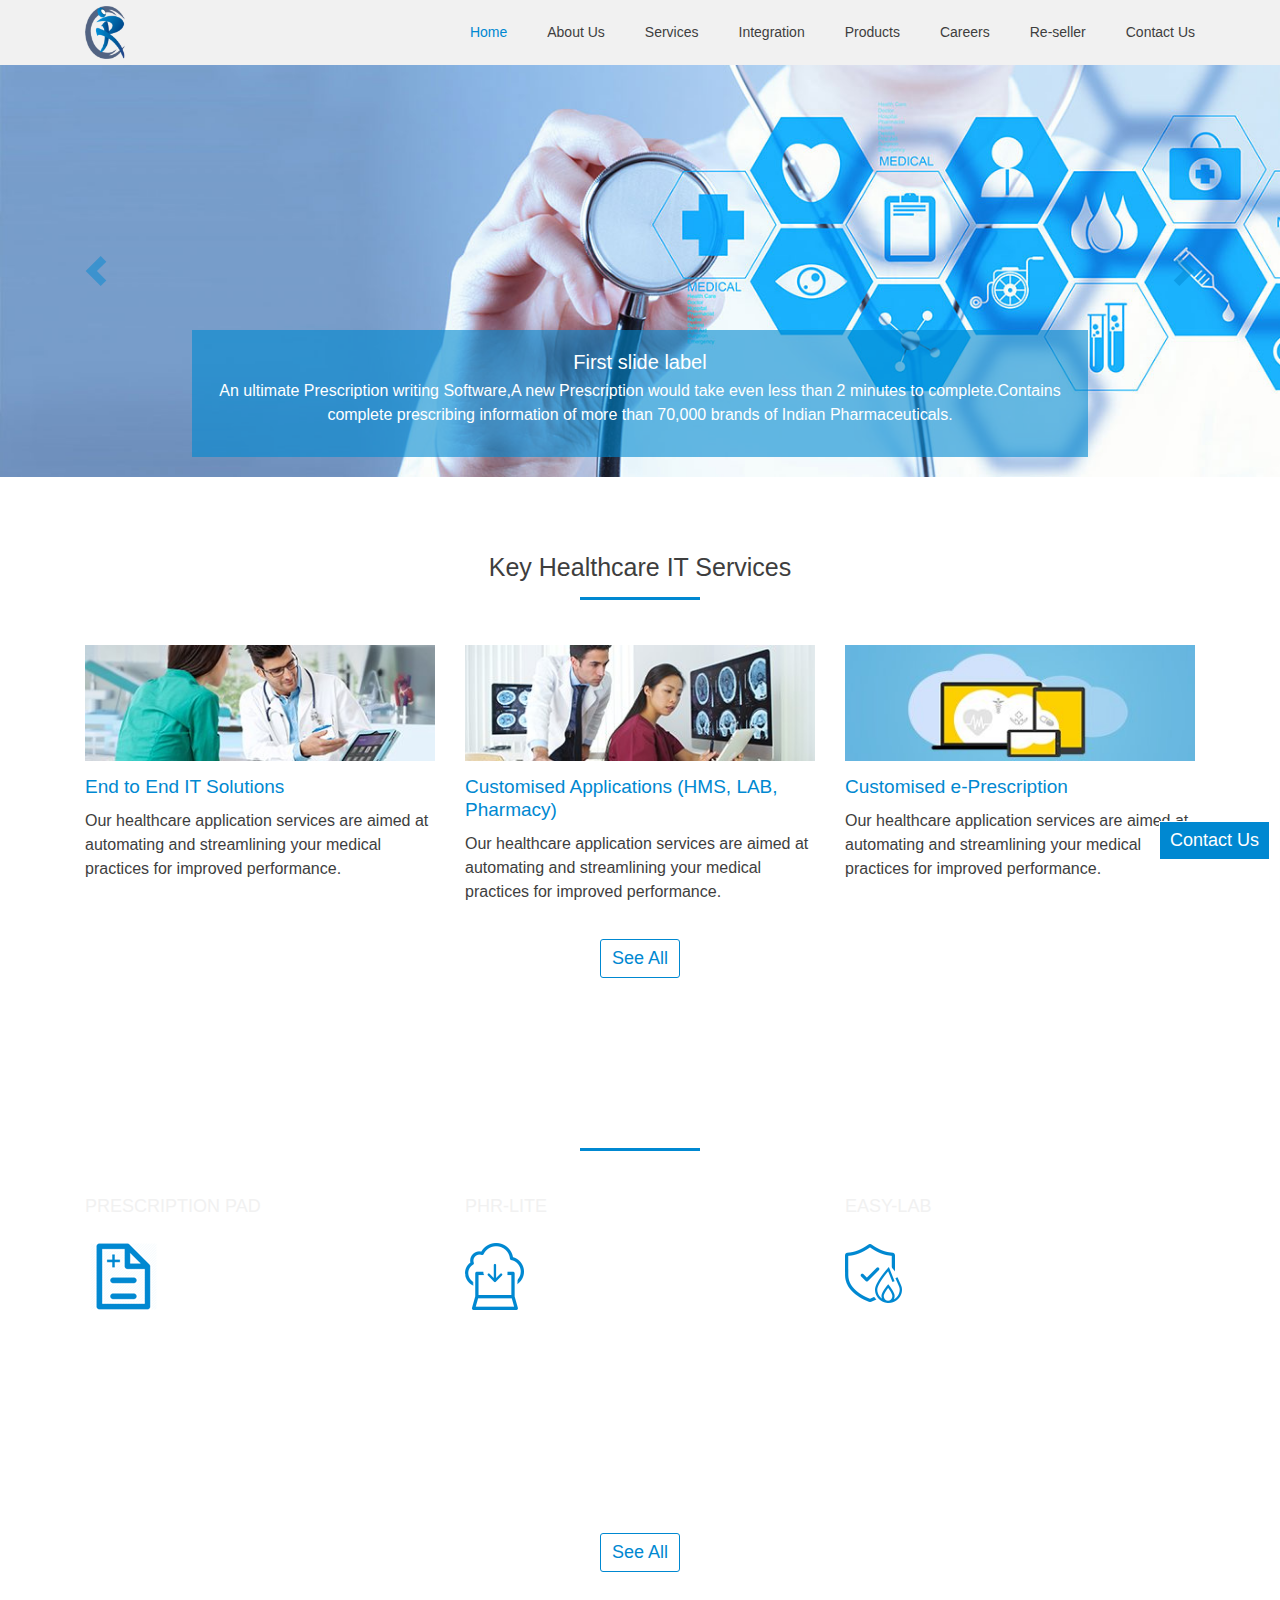
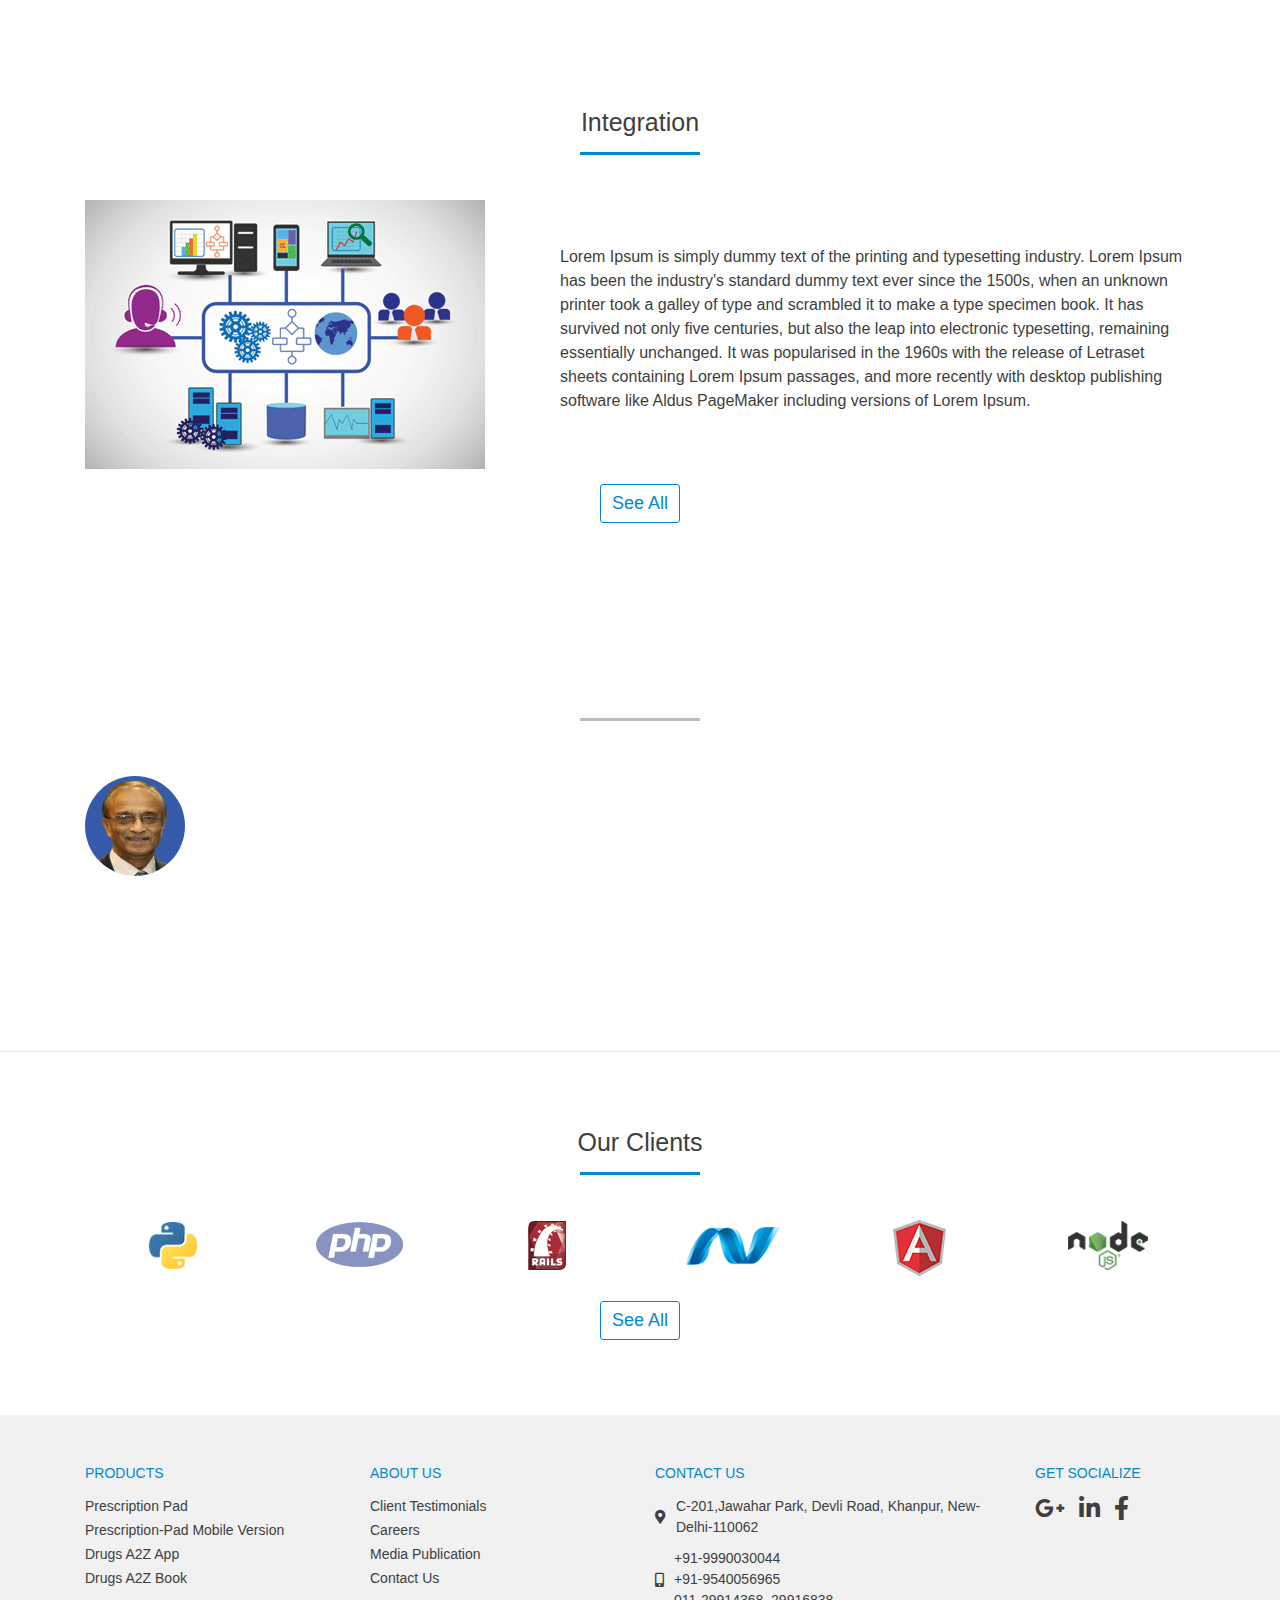
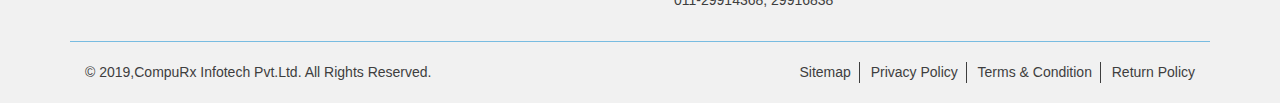
<file: compu/index.html>
<!doctype html>
<html lang="en">
  <head>
    <!-- Required meta tags -->
    <meta charset="utf-8">
    <meta name="viewport" content="width=device-width, initial-scale=1, shrink-to-fit=no">

    <!-- Bootstrap CSS -->
    <link rel="stylesheet" href="css/bootstrap.min.css">

    <!-- Font Awesome CSS -->
    <link href="https://use.fontawesome.com/releases/v5.3.1/css/all.css" rel="stylesheet" >

    <!-- Owl Carousel CSS -->
    <link rel="stylesheet" href="css/owl.carousel.min.css">

    <!-- Custom CSS -->
    <link rel="stylesheet" href="css/main.css">

    <title>CompuRx Infotech</title>
  </head>
  <body>
    <!-- Contact Popup HTML Start -->
    <section class="contact-popup">
        <form>
            <i class="fas fa-window-close"></i>
            <div class="form-group">
                <label for="exampleInputName1">Name</label>
                <input type="text" class="form-control" id="exampleInputName1" placeholder="Name">
            </div>
            <div class="form-group">
                <label for="exampleInputEmail1">Email address</label>
                <input type="email" class="form-control" id="exampleInputEmail1" aria-describedby="emailHelp" placeholder="Enter email">
            </div>
            <button type="submit" class="btn btn-lg see-all-btn">Submit</button>
        </form>
        <button type="button" class="btn btn-lg contact-btn">Contact Us</button>
    </section>
    <!-- Contact Popup HTML End -->
    
    <!-- Header Navbar HTML Start -->
    <section class="navBar-section sticky-top">
        <div class="container">
            <nav class="navbar navbar-expand-lg navbar-light">
                <a class="navbar-brand" href="index.html" title="CompuRx"><img src="images/CompuRx-Logo.png" alt="CompuRx-Logo"></a>
                <button class="navbar-toggler" type="button" data-toggle="collapse" data-target="#navbarSupportedContent" aria-controls="navbarSupportedContent" aria-expanded="false" aria-label="Toggle navigation">
                    <span class="navbar-toggler-icon"></span>
                </button>
                
                <div class="collapse navbar-collapse" id="navbarSupportedContent">
                    <ul class="navbar-nav mr-auto">
                        <li class="nav-item active">
                            <a class="nav-link" href="#">Home <span class="sr-only">(current)</span></a>
                        </li>
                        <li class="nav-item">
                            <a class="nav-link" href="aboutUs.html">About Us</a>
                        </li>
                        <!-- Mega Menu HTML Start -->
                        <!-- <li class="nav-item dropdown mega-dropdown">
                            <a class="nav-link dropdown-toggle" href="#">Services</a>
                            <div class="dropdown-menu" aria-labelledby="navbarDropdown">
                                <div class="row">
                                    <div class="col-sm-6 col-md-3">
                                        <h4>Application Services</h4>
                                        <a class="dropdown-item" href="#">Application Development</a>
                                        <a class="dropdown-item" href="#">Mobility Solutions</a>
                                        <a class="dropdown-item" href="#">Software Testing</a>
                                    </div>
                                    <div class="col-sm-6 col-md-3">
                                        <h4>DIGITAL SOLUTIONS</h4>
                                        <a class="dropdown-item" href="#">Application Development</a>
                                        <a class="dropdown-item" href="#">Mobility Solutions</a>
                                        <a class="dropdown-item" href="#">Software Testing</a>
                                    </div>
                                    <div class="col-sm-6 col-md-3">
                                        <h4>TECHNOLOGY SOLUTIONS</h4>
                                        <a class="dropdown-item" href="#">Application Development</a>
                                        <a class="dropdown-item" href="#">Mobility Solutions</a>
                                        <a class="dropdown-item" href="#">Software Testing</a>
                                    </div>
                                    <div class="col-sm-6 col-md-3">
                                        <h4>DIGITAL SOLUTIONS</h4>
                                        <a class="dropdown-item" href="#">Application Development</a>
                                        <a class="dropdown-item" href="#">Mobility Solutions</a>
                                        <a class="dropdown-item" href="#">Software Testing</a>
                                    </div>
                                </div>
                            </div>
                        </li> -->
                        <!-- Mega Menu HTML End -->
                        <li class="nav-item dropdown">
                            <a class="nav-link dropdown-toggle" href="#">Services</a>
                            <div class="dropdown-menu" aria-labelledby="navbarDropdown">
                                <a class="dropdown-item" href="#">End to End IT Solutions</a>
                                <a class="dropdown-item" href="#">Customised Applications (HMS, LAB, Pharmacy)</a>
                                <a class="dropdown-item" href="#">Customised e-Prescription</a>
                                <a class="dropdown-item" href="#">Customised Clinic Management</a>
                                <a class="dropdown-item" href="#">Customised EMR</a>
                                <a class="dropdown-item" href="#">Data Analysi / Digital Medical Record</a>
                                <a class="dropdown-item" href="#">Mental Health</a>
                                <a class="dropdown-item" href="#">e-Education</a>
                            </div>
                        </li>
                        <li class="nav-item dropdown">
                            <a class="nav-link dropdown-toggle" href="#">Integration</a>
                            <div class="dropdown-menu" aria-labelledby="navbarDropdown">
                                <a class="dropdown-item" href="#">Mental Health</a>
                                <a class="dropdown-item" href="#">Education Sector</a>
                                <a class="dropdown-item" href="#">e-Prescription in existing software</a>
                            </div>
                        </li>
                        <li class="nav-item dropdown">
                            <a class="nav-link dropdown-toggle" href="#">Products</a>
                            <div class="dropdown-menu" aria-labelledby="navbarDropdown">
                                <a class="dropdown-item" href="#">HMS (Hospital Management System)</a>
                                <a class="dropdown-item" href="#">e-Prescription</a>
                                <a class="dropdown-item" href="#">Tele-medicine</a>
                                <a class="dropdown-item" href="#">Dental Care</a>
                                <a class="dropdown-item" href="#">Mental Health</a>
                                <a class="dropdown-item" href="#">School Clinic</a>
                            </div>
                        </li>
                        <li class="nav-item">
                            <a class="nav-link" href="career.html">Careers</a>
                        </li>
                        <li class="nav-item">
                            <a class="nav-link" href="#">Re-seller</a>
                        </li>
                        <li class="nav-item">
                            <a class="nav-link" href="contactUs.html">Contact Us</a>
                        </li>
                    </ul>
                </div>
            </nav>
        </div>
    </section>
    <!-- Header Navbar HTML End -->

    <!-- Banner HTML Start -->
    <section class="Banner-section">
        <div id="carouselExampleCaptions" class="carousel slide" data-ride="carousel">
            <div class="carousel-inner">
                <div class="carousel-item active">
                    <img src="images/banner2.jpg" class="d-block w-100" alt="Banner 02">
                    <div class="carousel-caption d-none d-md-block">
                        <h2>First slide label</h2>
                        <p>An ultimate Prescription writing Software,A new Prescription would take even less than 2 minutes to complete.Contains complete prescribing information of more than 70,000 brands of Indian Pharmaceuticals.</p>
                    </div>
                </div>
                <div class="carousel-item">
                    <img src="images/banner1.jpg" class="d-block w-100" alt="Banner 01">
                    <div class="carousel-caption d-none d-md-block">
                        <h2>Second slide label</h2>
                        <p>Lorem ipsum dolor sit amet, consectetur adipiscing elit.</p>
                    </div>
                </div>
                <div class="carousel-item">
                    <img src="images/banner3.jpg" class="d-block w-100" alt="Banner 03">
                    <div class="carousel-caption d-none d-md-block">
                        <h2>Third slide label</h2>
                        <p>Praesent commodo cursus magna, vel scelerisque nisl consectetur.</p>
                    </div>
                </div>
            </div>
            <a class="carousel-control-prev" href="#carouselExampleCaptions" role="button" data-slide="prev">
                <span class="carousel-control-prev-icon" aria-hidden="true"></span>
                <span class="sr-only">Previous</span>
            </a>
            <a class="carousel-control-next" href="#carouselExampleCaptions" role="button" data-slide="next">
                <span class="carousel-control-next-icon" aria-hidden="true"></span>
                <span class="sr-only">Next</span>
            </a>
        </div>
    </section>
    <!-- Banner HTML End -->

    <!-- IT Services/Healthcare HTML Start -->
    <section class="healthcare-services-section">
        <div class="container">
            <h1>Key Healthcare IT Services</h1>
            <span class="heading-border"></span>
            <div class="healthcare-items">
                <div class="row">
                    <div class="col-md-4">
                        <a href="#">
                            <img src="images/solutions01.jpg" alt="solutions01">
                            <h3>End to End IT Solutions</h3>
                            <p>Our healthcare application services are aimed at automating and streamlining your medical practices for improved performance.</p>
                        </a>
                    </div>
                    <div class="col-md-4">
                        <a href="#">
                            <img src="images/solutions02.jpg" alt="solutions02">
                            <h3>Customised Applications (HMS, LAB, Pharmacy)</h3>
                            <p>Our healthcare application services are aimed at automating and streamlining your medical practices for improved performance.</p>
                        </a>
                    </div>
                    <div class="col-md-4">
                        <a href="#">
                            <img src="images/solutions03.jpg" alt="solutions03">
                            <h3>Customised e-Prescription</h3>
                            <p>Our healthcare application services are aimed at automating and streamlining your medical practices for improved performance.</p>
                        </a>
                    </div>
                </div>
            </div>
            <a href="services-landing_page.html" class="btn btn-lg see-all-btn">See All</a>
        </div>
    </section>
    <!-- IT Services/Healthcare HTML End -->

    <!-- Our Products HTML Start -->
    <section class="product-section">
        <div class="container">
            <h1>Our Products</h1>
            <span class="heading-border"></span>
            <div class="row">
                <div class="col-md-4">
                    <h4>Prescription Pad</h4>
                    <img src="images/prescriptionpad.png" alt="prescription-pads">
                    <p>A new Prescription would take even less than 2 minutes to complete. Safe, first-rate, fool proof prescription writing facility which checks for drug interactions and duplications automatically along with safety parameters like pregnancy , lactation, children, elderly, hepatic insufficiency, renal insufficiency</p>
                </div>
                <div class="col-md-4">
                    <h4>PHR-Lite</h4>
                    <img src="images/prescriptionpad2.png" alt="prescription-pads">
                    <p>Self Management of Personal Health (SMPH)is a new concept & has become very necessary now, as thousands of cases are reported all over the world on professional negligence and deficiency in service by the healthcare providers. Had the victims of professional negligence</p>
                </div>
                <div class="col-md-4">
                    <h4>Easy-Lab</h4>
                    <img src="images/prescriptionpad3.png" alt="prescription-pads">
                    <p>EASY-LAB Laboratory Information System is a full-featured laboratory information system (LIS) that automates the processing requirements of clinical laboratories in multi-specialty clinics, hospitals, and reference labs. It is the most powerful tool labs have to manage complex processes,</p>
                </div>
            </div>
            <a href="product-landing_page.html" class="btn btn-lg see-all-btn">See All</a>
        </div>
    </section>
    <!-- Our Products HTML End -->

    <!-- Integration HTML Start -->
    <section class="integration-section">
        <div class="container">
            <h1>Integration</h1>
            <span class="heading-border"></span>
            <div class="row">
                <div class="col-sm-6 col-md-5"><img src="images/SystemIntegration.gif" alt="Integration Image"></div>
                <div class="col-sm-6 col-md-7">
                    <p>Lorem Ipsum is simply dummy text of the printing and typesetting industry. Lorem Ipsum has been the industry's standard dummy text ever since the 1500s, when an unknown printer took a galley of type and scrambled it to make a type specimen book. It has survived not only five centuries, but also the leap into electronic typesetting, remaining essentially unchanged. It was popularised in the 1960s with the release of Letraset sheets containing Lorem Ipsum passages, and more recently with desktop publishing software like Aldus PageMaker including versions of Lorem Ipsum.</p>
                </div>
            </div>
            <a href="#" class="btn btn-lg see-all-btn">See All</a>
        </div>
    </section>
    <!-- Our Clients HTML End -->

    <!-- Testimonial HTML Start -->
    <section class="testimonial-section">
        <div class="container">
            <h1>Client's Testimonial</h1>
            <span class="heading-border-gray"></span>
            <div id="testimonial-carousel" class="owl-carousel">
                <div class="item">
                    <a href="#">
                        <div class="media">
                            <img src="images/testimonial02.png" class="align-self-center" alt="testimonial 01">
                            <div></div>
                            <div class="media-body">
                                <h5 class="mt-0">Dr. Prof. Rakesh Tandon, AIIMS Delhi</h5>
                                <p>Cras sit amet nibh libero, in gravida nulla. Nulla vel metus scelerisque ante sollicitudin. Cras purus odio, vestibulum in vulputate at, tempus viverra turpis. Fusce condimentum nunc ac nisi vulputate fringilla. Donec lacinia congue felis in faucibus. Donec sed odio dui. Nullam quis risus eget urna mollis ornare vel eu leo. Cum sociis natoque penatibus et magnis dis parturient montes, nascetur ridiculus mus.</p>
                            </div>
                        </div>
                    </a>
                </div>
                <div class="item">
                    <a href="#">
                        <div class="media">
                            <img src="images/testimonial01.jpg" class="align-self-center" alt="testimonial 02">
                            <div></div>
                            <div class="media-body">
                                <h5 class="mt-0">Dr. Simanchal Hotta, Shillong</h5>
                                <p>Cras sit amet nibh libero, in gravida nulla. Nulla vel metus scelerisque ante sollicitudin. Cras purus odio, vestibulum in vulputate at, tempus viverra turpis. Fusce condimentum nunc ac nisi vulputate fringilla. Donec lacinia congue felis in faucibus. Donec sed odio dui. Nullam quis risus eget urna mollis ornare vel eu leo. Cum sociis natoque penatibus et magnis dis parturient montes, nascetur ridiculus mus.</p>
                            </div>
                        </div>
                    </a>
                </div>
                <div class="item">
                    <a href="#">
                        <div class="media">
                            <img src="images/testimonial03.png" class="align-self-center" alt="testimonial 03">
                            <div></div>
                            <div class="media-body">
                                <h5 class="mt-0">Office of the Chief Medical Ofiicer, Dehradun</h5>
                                <p>Cras sit amet nibh libero, in gravida nulla. Nulla vel metus scelerisque ante sollicitudin. Cras purus odio, vestibulum in vulputate at, tempus viverra turpis. Fusce condimentum nunc ac nisi vulputate fringilla. Donec lacinia congue felis in faucibus. Donec sed odio dui. Nullam quis risus eget urna mollis ornare vel eu leo. Cum sociis natoque penatibus et magnis dis parturient montes, nascetur ridiculus mus.</p>
                            </div>
                        </div>
                    </a>
                </div>
                <div class="item">
                    <a href="#">
                        <div class="media">
                            <img src="images/testimonial04.png" class="align-self-center" alt="testimonial 04">
                            <div></div>
                            <div class="media-body">
                                <h5 class="mt-0">Dr. M Wali, Delhi</h5>
                                <p>Cras sit amet nibh libero, in gravida nulla. Nulla vel metus scelerisque ante sollicitudin. Cras purus odio, vestibulum in vulputate at, tempus viverra turpis. Fusce condimentum nunc ac nisi vulputate fringilla. Donec lacinia congue felis in faucibus. Donec sed odio dui. Nullam quis risus eget urna mollis ornare vel eu leo. Cum sociis natoque penatibus et magnis dis parturient montes, nascetur ridiculus mus.</p>
                            </div>
                        </div>
                    </a>
                </div>
            </div>
            <a href="client-testimonial.html" class="btn btn-lg see-all-btn">See All</a>
        </div>
    </section>
    <!-- Testimonial HTML End -->

     <!-- Our Clients HTML Start -->
     <section class="client-section">
        <div class="container">
            <h1>Our Clients</h1>
            <span class="heading-border"></span>
            <div id="client-carousel" class="owl-carousel">
                <div class="item">
                    <a href="#">
                        <img src="images/client01.png" alt="Client Logo">
                    </a>
                </div>
                <div class="item">
                    <a href="#">
                        <img src="images/client02.png" alt="Client Logo">
                    </a>
                </div>
                <div class="item">
                    <a href="#">
                        <img src="images/client03.png" alt="Client Logo">
                    </a>
                </div>
                <div class="item">
                    <a href="#">
                        <img src="images/client04.png" alt="Client Logo">
                    </a>
                </div>
                <div class="item">
                    <a href="#">
                        <img src="images/client05.png" alt="Client Logo">
                    </a>
                </div>
                <div class="item">
                    <a href="#">
                        <img src="images/client06.png" alt="Client Logo">
                    </a>
                </div>
            </div>
            <a href="client_landing_page.html" class="btn btn-lg see-all-btn">See All</a>
        </div>
    </section>
    <!-- Our Clients HTML End -->

    <!-- Footer HTML Start -->
    <footer>
        <div class="container">
            <div class="row link-container">
                <div class="col-md-3 col-sm-6">
                    <ul>
                        <h5>products</h5>
                        <li>
                            <a href="#">Prescription Pad</a>
                        </li>
                        <li>
                            <a href="#">Prescription-Pad Mobile Version</a>
                        </li>
                        <li>
                            <a href="#">Drugs A2Z App</a>
                        </li>
                        <li>
                            <a href="#">Drugs A2Z Book</a>
                        </li>
                    </ul>
                </div>
                <div class="col-md-3 col-sm-6">
                    <ul>
                        <h5>about us</h5>
                        <li>
                            <a href="#">Client Testimonials</a>
                        </li>
                        <li>
                            <a href="#">Careers</a>
                        </li>
                        <li>
                            <a href="#">Media Publication</a>
                        </li>
                        <li>
                            <a href="#">Contact Us</a>
                        </li>
                    </ul>
                </div>
                <div class="col-md-4 col-sm-6">
                    <ul>
                        <h5>contact us</h5>
                        <li>
                            <p class="contact-details"><i class="fas fa-map-marker-alt"></i><span> C-201,Jawahar Park, Devli Road, Khanpur, New-Delhi-110062</span></p>
                        </li>
                        <li>
                            <p class="contact-details"><i class="fas fa-mobile-alt"></i><span> <a href="tel: +91-9990030044"> +91-9990030044</a> <br> <a href="tel: +91-9540056965"> +91-9540056965</a> <br> <a href="tel: 011-29914368"> 011-29914368,</a> <a href="tel: 29916838"> 29916838</a> </span></p>
                        </li>
                    </ul>
                </div>
                <div class="col-md-2 col-sm-6">
                    <ul class="social-icon">
                        <h5>get socialize</h5>
                        <li>
                            <a href="#"><i class="fab fa-google-plus-g"></i></a>
                            <a href="#"><i class="fab fa-linkedin-in"></i></a>
                            <a href="#"><i class="fab fa-facebook-f"></i></a>
                        </li>
                    </ul>
                </div>
            </div>
            <div class="row copyRight-container">
                <div class="col-md-5">
                    <p>&copy; 2019,CompuRx Infotech Pvt.Ltd. All Rights Reserved.</p>
                </div>
                <div class="col-md-7 text-right">
                    <ul>
                        <li>
                            <a href="sitemap.html">Sitemap</a>
                        </li>
                        <li>
                            <a href="#">Privacy Policy</a>
                        </li>
                        <li>
                            <a href="#">Terms & Condition</a>
                        </li>
                        <li>
                            <a href="#">Return Policy</a>
                        </li>
                    </ul>
                </div>
            </div>
        </div>
    </footer>
    <!-- Footer HTML End -->

    <!-- Optional JavaScript -->
    <!-- jQuery first, then Popper.js, then Bootstrap JS -->
    <script src="js/jquery-3.3.1.min.js"></script>
    <script src="js/bootstrap.min.js"></script>

    <!-- Owl Carousel Script -->
    <script src="js/owl.carousel.min.js"></script>

    <!-- Custom Java Script -->
    <script src="js/custom.js"></script>
  </body>
</html>
</file>
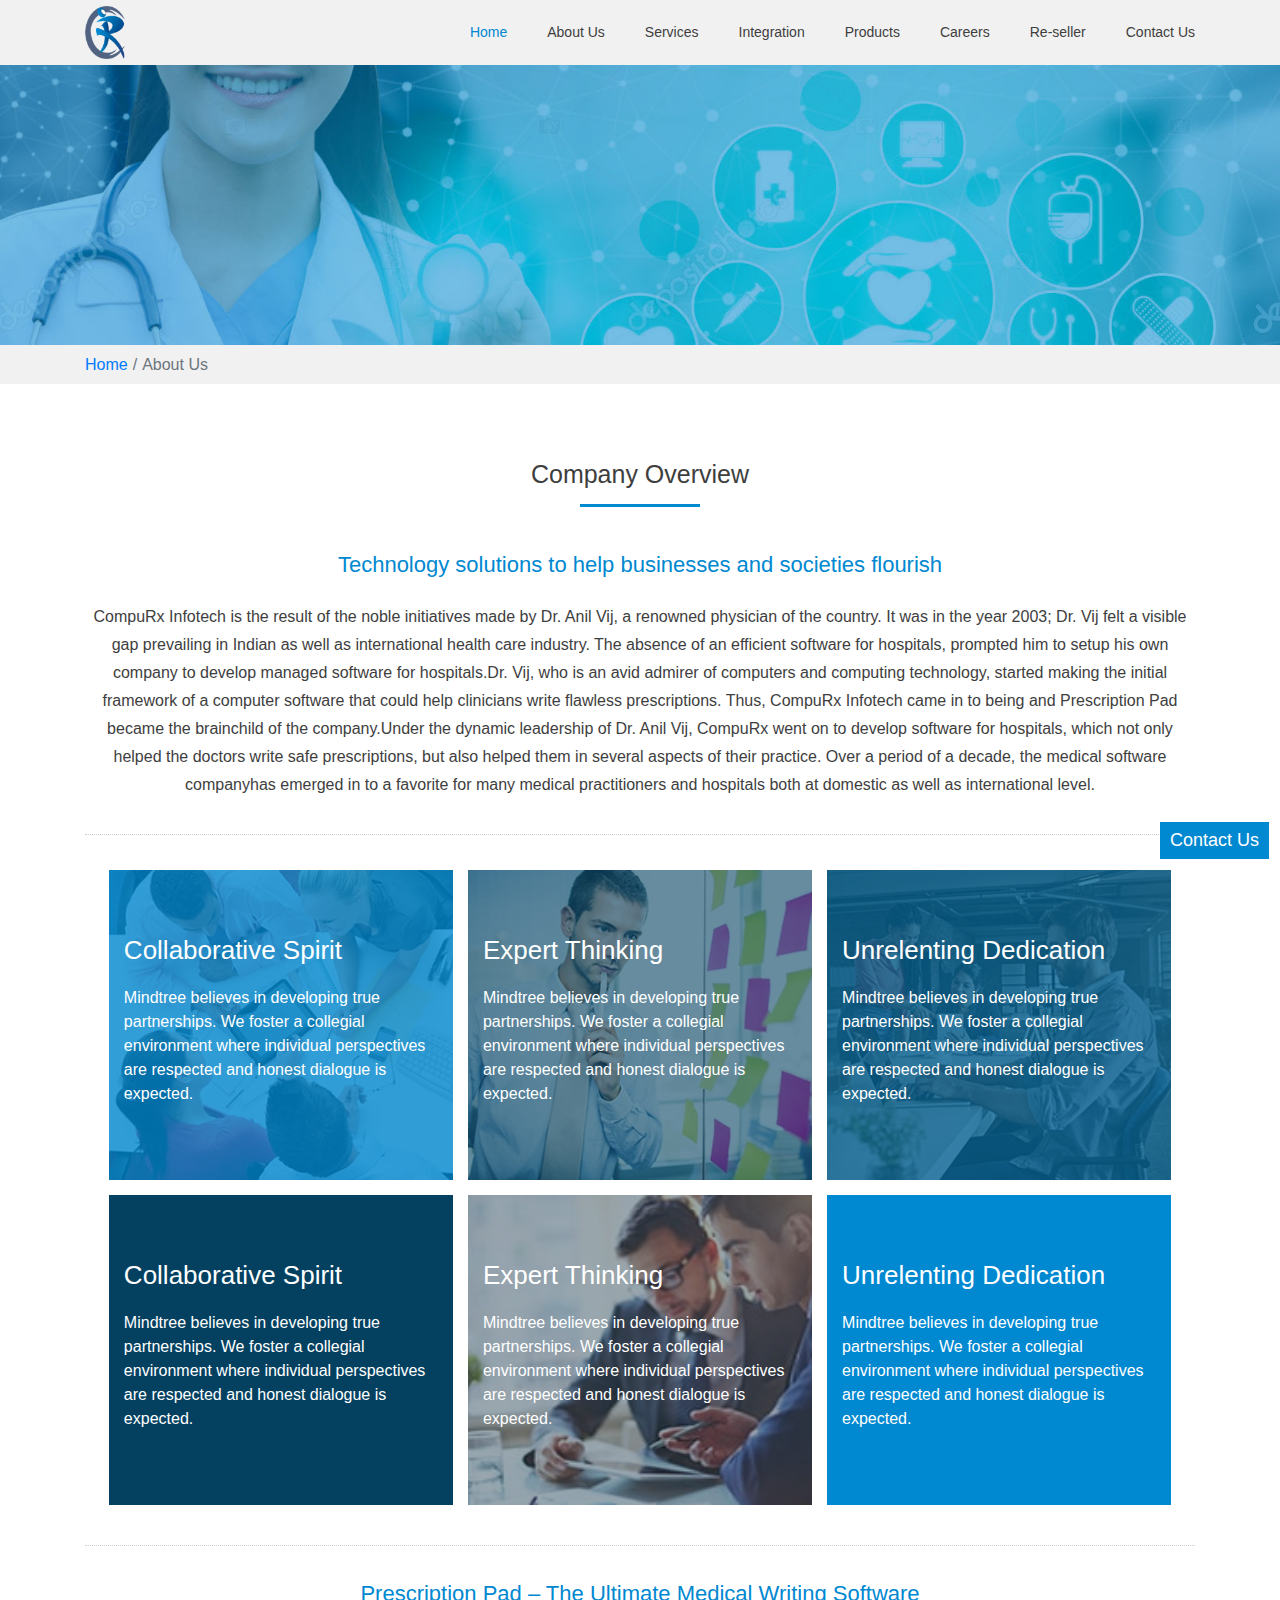
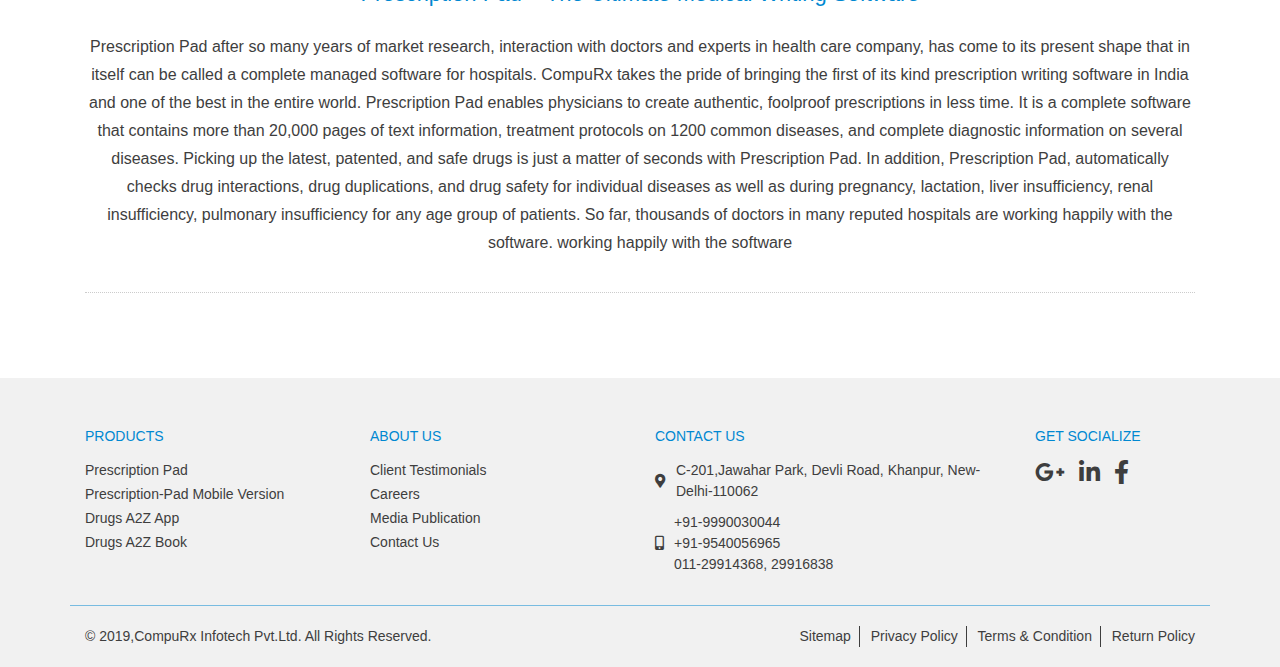
<file: compu/aboutUs.html>
<!doctype html>
<html lang="en">
  <head>
    <!-- Required meta tags -->
    <meta charset="utf-8">
    <meta name="viewport" content="width=device-width, initial-scale=1, shrink-to-fit=no">

    <!-- Bootstrap CSS -->
    <link rel="stylesheet" href="css/bootstrap.min.css">

    <!-- Font Awesome CSS -->
    <link href="https://use.fontawesome.com/releases/v5.3.1/css/all.css" rel="stylesheet" >

    <!-- Owl Carousel CSS -->
    <link rel="stylesheet" href="css/owl.carousel.min.css">

    <!-- Custom CSS -->
    <link rel="stylesheet" href="css/main.css">

    <title>CompuRx Infotech</title>
  </head>
  <body>
    <!-- Contact Popup HTML Start -->
    <section class="contact-popup">
        <form>
            <i class="fas fa-window-close"></i>
            <div class="form-group">
                <label for="exampleInputName1">Name</label>
                <input type="text" class="form-control" id="exampleInputName1" placeholder="Name">
            </div>
            <div class="form-group">
                <label for="exampleInputEmail1">Email address</label>
                <input type="email" class="form-control" id="exampleInputEmail1" aria-describedby="emailHelp" placeholder="Enter email">
            </div>
            <button type="submit" class="btn btn-lg see-all-btn">Submit</button>
        </form>
        <button type="button" class="btn btn-lg contact-btn">Contact Us</button>
    </section>
    <!-- Contact Popup HTML End -->
    
    <!-- Header Navbar HTML Start -->
    <section class="navBar-section sticky-top">
        <div class="container">
            <nav class="navbar navbar-expand-lg navbar-light">
                <a class="navbar-brand" href="index.html" title="CompuRx"><img src="images/CompuRx-Logo.png" alt="CompuRx-Logo"></a>
                <button class="navbar-toggler" type="button" data-toggle="collapse" data-target="#navbarSupportedContent" aria-controls="navbarSupportedContent" aria-expanded="false" aria-label="Toggle navigation">
                    <span class="navbar-toggler-icon"></span>
                </button>
                
                <div class="collapse navbar-collapse" id="navbarSupportedContent">
                    <ul class="navbar-nav mr-auto">
                        <li class="nav-item active">
                            <a class="nav-link" href="#">Home <span class="sr-only">(current)</span></a>
                        </li>
                        <li class="nav-item">
                            <a class="nav-link" href="#">About Us</a>
                        </li>
                        <li class="nav-item dropdown">
                            <a class="nav-link dropdown-toggle" href="#">Services</a>
                            <div class="dropdown-menu" aria-labelledby="navbarDropdown">
                                <a class="dropdown-item" href="#">End to End IT Solutions</a>
                                <a class="dropdown-item" href="#">Customised Applications (HMS, LAB, Pharmacy)</a>
                                <a class="dropdown-item" href="#">Customised e-Prescription</a>
                                <a class="dropdown-item" href="#">Customised Clinic Management</a>
                                <a class="dropdown-item" href="#">Customised EMR</a>
                                <a class="dropdown-item" href="#">Data Analysi / Digital Medical Record</a>
                                <a class="dropdown-item" href="#">Mental Health</a>
                                <a class="dropdown-item" href="#">e-Education</a>
                            </div>
                        </li>
                        <li class="nav-item dropdown">
                            <a class="nav-link dropdown-toggle" href="#">Integration</a>
                            <div class="dropdown-menu" aria-labelledby="navbarDropdown">
                                <a class="dropdown-item" href="#">Mental Health</a>
                                <a class="dropdown-item" href="#">Education Sector</a>
                                <a class="dropdown-item" href="#">e-Prescription in existing software</a>
                            </div>
                        </li>
                        <li class="nav-item dropdown">
                            <a class="nav-link dropdown-toggle" href="#">Products</a>
                            <div class="dropdown-menu" aria-labelledby="navbarDropdown">
                                <a class="dropdown-item" href="#">HMS (Hospital Management System)</a>
                                <a class="dropdown-item" href="#">e-Prescription</a>
                                <a class="dropdown-item" href="#">Tele-medicine</a>
                                <a class="dropdown-item" href="#">Dental Care</a>
                                <a class="dropdown-item" href="#">Mental Health</a>
                                <a class="dropdown-item" href="#">School Clinic</a>
                            </div>
                        </li>
                        <li class="nav-item">
                            <a class="nav-link" href="#">Careers</a>
                        </li>
                        <li class="nav-item">
                            <a class="nav-link" href="#">Re-seller</a>
                        </li>
                        <li class="nav-item">
                            <a class="nav-link" href="#">Contact Us</a>
                        </li>
                    </ul>
                </div>
            </nav>
        </div>
    </section>
    <!-- Header Navbar HTML End -->

    <!-- Inner Banner HTML Start -->
    <section class="Inner_banner-section">
        <img src="images/inner-banner.jpg" alt="inner banner">
    </section>
    <!-- Inner Banner HTML End -->

    <!-- Breadcrumb HTML Start -->
    <section class="breadcrumb-section">
        <nav aria-label="breadcrumb">
            <div class="container">
                <ol class="breadcrumb">
                    <li class="breadcrumb-item"><a href="#">Home</a></li>
                    <li class="breadcrumb-item active" aria-current="page">About Us</li>
                </ol>
            </div>
        </nav>
    </section>
    <!-- Breadcrumb HTML End -->

    <!-- About Us HTML Start -->
    <section class="testimonial_listing-section">
        <div class="container">
            <div class="aboutUs-section">
                <h1>Company Overview</h1>
                <span class="heading-border"></span>
                <h3>Technology solutions to help businesses and societies flourish</h3>
                <p class="about-text">CompuRx Infotech is the result of the noble initiatives made by Dr. Anil Vij, a renowned physician of the country. It was in the year 2003; Dr. Vij felt a visible gap prevailing in Indian as well as international health care industry. The absence of an efficient software for hospitals, prompted him to setup his own company to develop managed software for hospitals.Dr. Vij, who is an avid admirer of computers and computing technology, started making the initial framework of a computer software that could help clinicians write flawless prescriptions. Thus, CompuRx Infotech came in to being and Prescription Pad became the brainchild of the company.Under the dynamic leadership of Dr. Anil Vij, CompuRx went on to develop software for hospitals, which not only helped the doctors write safe prescriptions, but also helped them in several aspects of their practice. Over a period of a decade, the medical software companyhas emerged in to a favorite for many medical practitioners and hospitals both at domestic as well as international level.</p>
                <div class="aboutUs-container">
                    <div class="aboutUs-item item01" style="background-image: url('images/aboutUs01.jpg')">
                        <div class="aboutUs-item-content">
                            <h2>Collaborative Spirit</h2>
                            <p>Mindtree believes in developing true partnerships. We foster a collegial environment where individual perspectives are respected and honest dialogue is expected.</p>
                        </div>
                    </div>
                    <div class="aboutUs-item item02" style="background-image: url('images/aboutUs02.jpg')">
                        <div class="aboutUs-item-content">
                            <h2>Expert Thinking</h2>
                            <p>Mindtree believes in developing true partnerships. We foster a collegial environment where individual perspectives are respected and honest dialogue is expected.</p>
                        </div>
                    </div>
                    <div class="aboutUs-item item03" style="background-image: url('images/aboutUs03.jpg')">
                        <div class="aboutUs-item-content">
                            <h2>Unrelenting Dedication</h2>
                            <p>Mindtree believes in developing true partnerships. We foster a collegial environment where individual perspectives are respected and honest dialogue is expected.</p>
                        </div>
                    </div>
                    <div class="aboutUs-item item04">
                        <div class="aboutUs-item-content">
                            <h2>Collaborative Spirit</h2>
                            <p>Mindtree believes in developing true partnerships. We foster a collegial environment where individual perspectives are respected and honest dialogue is expected.</p>
                        </div>
                    </div>
                    <div class="aboutUs-item item05" style="background-image: url('images/aboutUs04.jpg')">
                        <div class="aboutUs-item-content">
                            <h2>Expert Thinking</h2>
                            <p>Mindtree believes in developing true partnerships. We foster a collegial environment where individual perspectives are respected and honest dialogue is expected.</p>
                        </div>
                    </div>
                    <div class="aboutUs-item item06">
                        <div class="aboutUs-item-content">
                            <h2>Unrelenting Dedication</h2>
                            <p>Mindtree believes in developing true partnerships. We foster a collegial environment where individual perspectives are respected and honest dialogue is expected.</p>
                        </div>
                    </div>
                </div>
                <h3>Prescription Pad – The Ultimate Medical Writing Software</h3>
                <p class="about-text">Prescription Pad after so many years of market research, interaction with doctors and experts in health care company, has come to its present shape that in itself can be called a complete managed software for hospitals. CompuRx takes the pride of bringing the first of its kind prescription writing software in India and one of the best in the entire world. Prescription Pad enables physicians to create authentic, foolproof prescriptions in less time. It is a complete software that contains more than 20,000 pages of text information, treatment protocols on 1200 common diseases, and complete diagnostic information on several diseases. Picking up the latest, patented, and safe drugs is just a matter of seconds with Prescription Pad. In addition, Prescription Pad, automatically checks drug interactions, drug duplications, and drug safety for individual diseases as well as during pregnancy, lactation, liver insufficiency, renal insufficiency, pulmonary insufficiency for any age group of patients. So far, thousands of doctors in many reputed hospitals are working happily with the software. working happily with the software</p>
            </div>
        </div>
    </section>
    <!-- About Us HTML End -->

    <!-- Footer HTML Start -->
    <footer>
        <div class="container">
            <div class="row link-container">
                <div class="col-md-3 col-sm-6">
                    <ul>
                        <h5>products</h5>
                        <li>
                            <a href="#">Prescription Pad</a>
                        </li>
                        <li>
                            <a href="#">Prescription-Pad Mobile Version</a>
                        </li>
                        <li>
                            <a href="#">Drugs A2Z App</a>
                        </li>
                        <li>
                            <a href="#">Drugs A2Z Book</a>
                        </li>
                    </ul>
                </div>
                <div class="col-md-3 col-sm-6">
                    <ul>
                        <h5>about us</h5>
                        <li>
                            <a href="#">Client Testimonials</a>
                        </li>
                        <li>
                            <a href="#">Careers</a>
                        </li>
                        <li>
                            <a href="#">Media Publication</a>
                        </li>
                        <li>
                            <a href="#">Contact Us</a>
                        </li>
                    </ul>
                </div>
                <div class="col-md-4 col-sm-6">
                    <ul>
                        <h5>contact us</h5>
                        <li>
                            <p class="contact-details"><i class="fas fa-map-marker-alt"></i><span> C-201,Jawahar Park, Devli Road, Khanpur, New-Delhi-110062</span></p>
                        </li>
                        <li>
                            <p class="contact-details"><i class="fas fa-mobile-alt"></i><span> <a href="tel: +91-9990030044"> +91-9990030044</a> <br> <a href="tel: +91-9540056965"> +91-9540056965</a> <br> <a href="tel: 011-29914368"> 011-29914368,</a> <a href="tel: 29916838"> 29916838</a> </span></p>
                        </li>
                    </ul>
                </div>
                <div class="col-md-2 col-sm-6">
                    <ul class="social-icon">
                        <h5>get socialize</h5>
                        <li>
                            <a href="#"><i class="fab fa-google-plus-g"></i></a>
                            <a href="#"><i class="fab fa-linkedin-in"></i></a>
                            <a href="#"><i class="fab fa-facebook-f"></i></a>
                        </li>
                    </ul>
                </div>
            </div>
            <div class="row copyRight-container">
                <div class="col-md-5">
                    <p>&copy; 2019,CompuRx Infotech Pvt.Ltd. All Rights Reserved.</p>
                </div>
                <div class="col-md-7 text-right">
                    <ul>
                        <li>
                            <a href="#">Sitemap</a>
                        </li>
                        <li>
                            <a href="#">Privacy Policy</a>
                        </li>
                        <li>
                            <a href="#">Terms & Condition</a>
                        </li>
                        <li>
                            <a href="#">Return Policy</a>
                        </li>
                    </ul>
                </div>
            </div>
        </div>
    </footer>
    <!-- Footer HTML End -->

    <!-- Optional JavaScript -->
    <!-- jQuery first, then Popper.js, then Bootstrap JS -->
    <script src="js/jquery-3.3.1.min.js"></script>
    <script src="js/bootstrap.min.js"></script>

    <!-- Owl Carousel Script -->
    <script src="js/owl.carousel.min.js"></script>

    <!-- Custom Java Script -->
    <script src="js/custom.js"></script>
  </body>
</html>
</file>
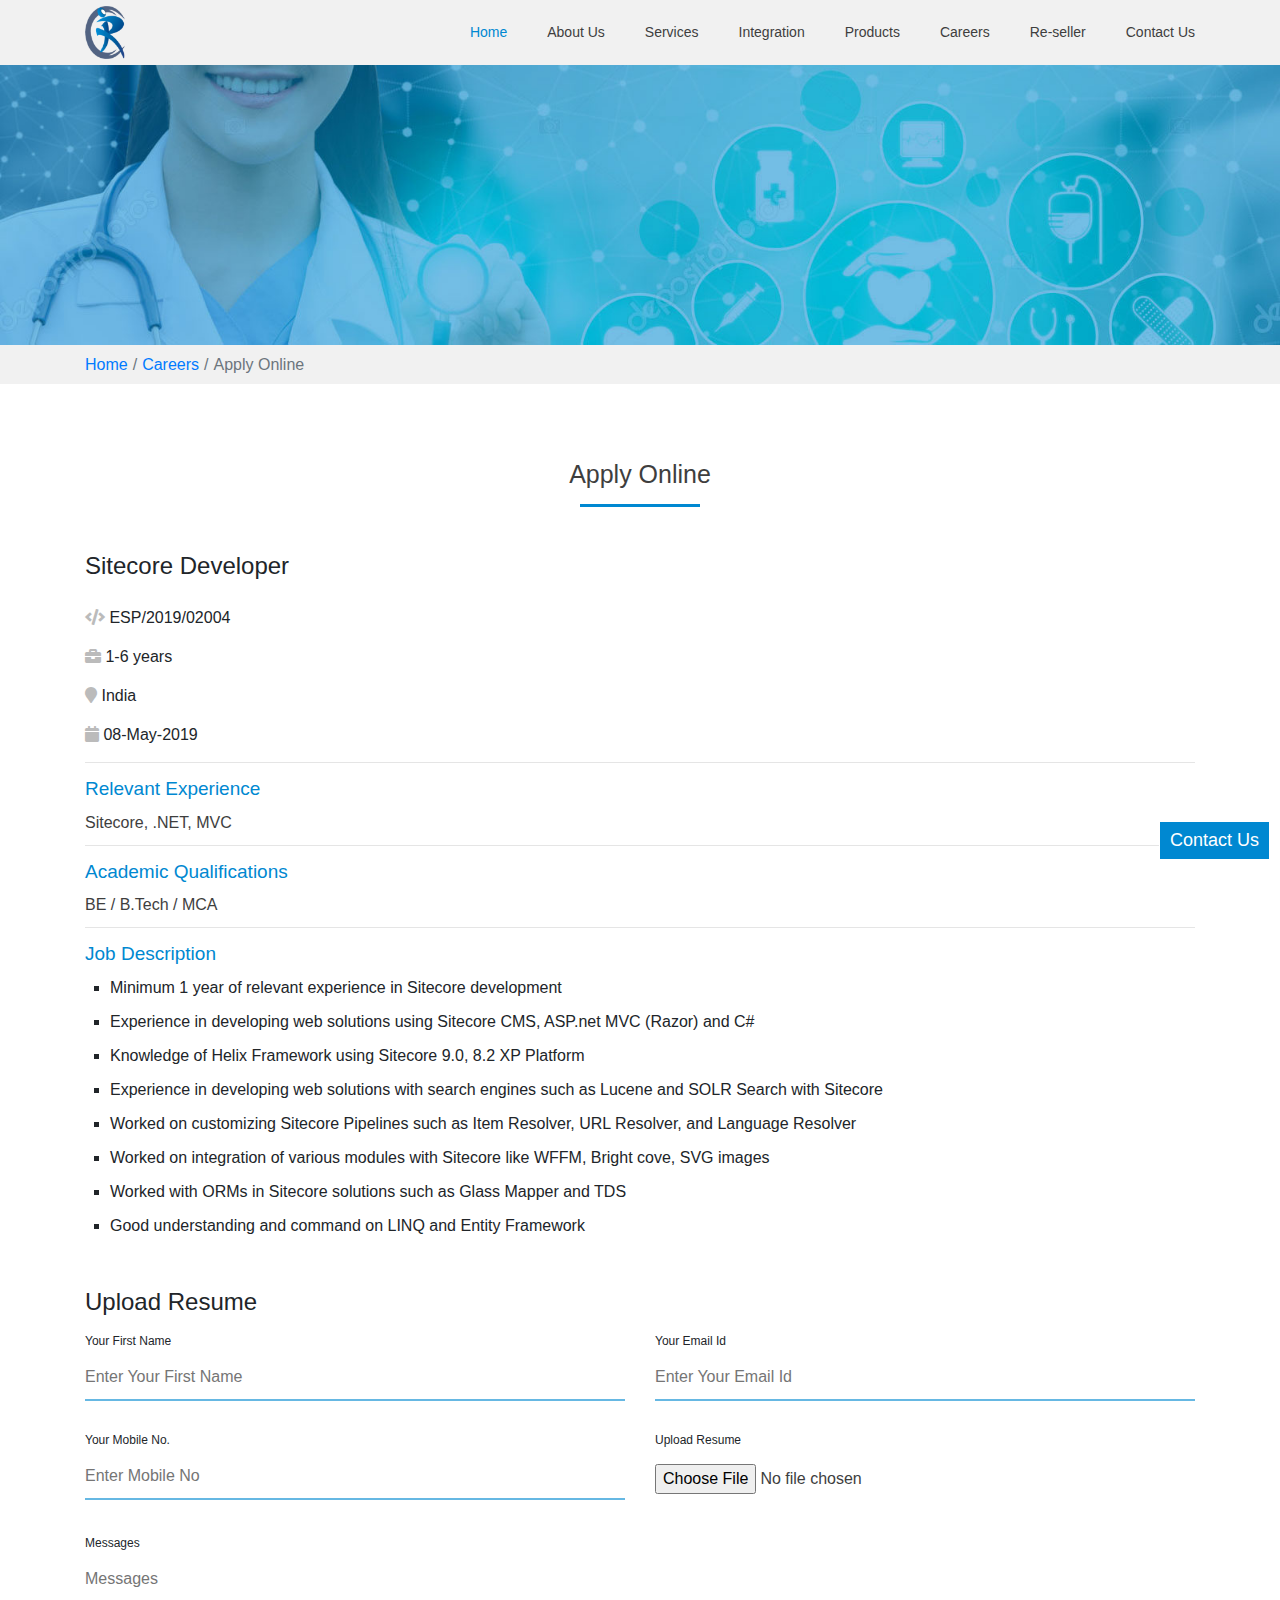
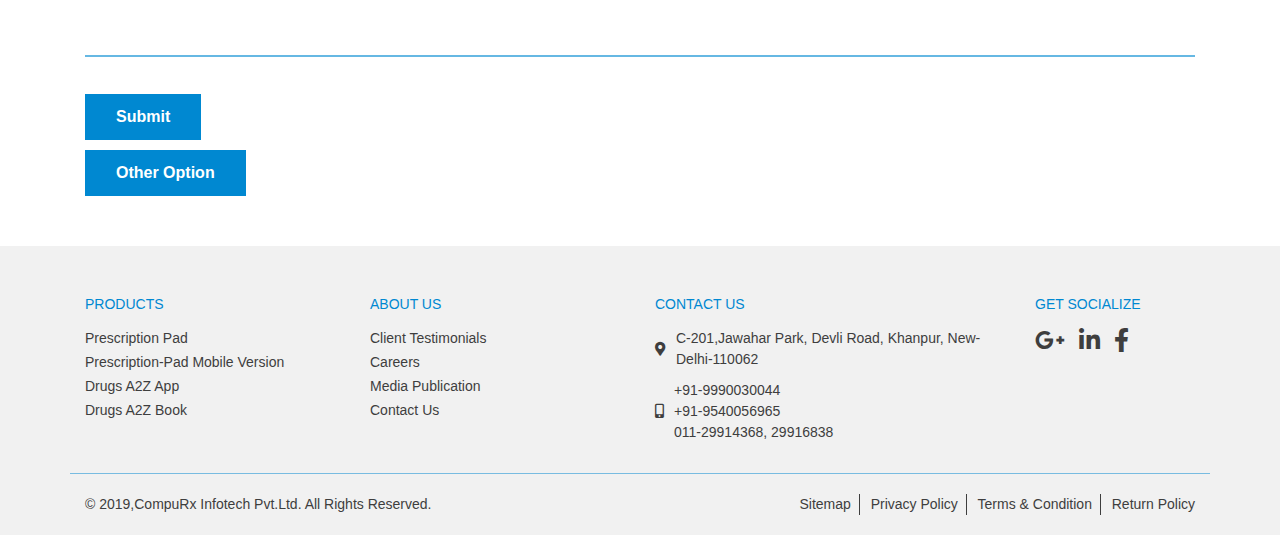
<file: compu/career-detail_page.html>
<!doctype html>
<html lang="en">
  <head>
    <!-- Required meta tags -->
    <meta charset="utf-8">
    <meta name="viewport" content="width=device-width, initial-scale=1, shrink-to-fit=no">

    <!-- Bootstrap CSS -->
    <link rel="stylesheet" href="css/bootstrap.min.css">

    <!-- Font Awesome CSS -->
    <link href="https://use.fontawesome.com/releases/v5.3.1/css/all.css" rel="stylesheet" >

    <!-- Owl Carousel CSS -->
    <link rel="stylesheet" href="css/owl.carousel.min.css">

    <!-- Custom CSS -->
    <link rel="stylesheet" href="css/main.css">

    <title>CompuRx Infotech</title>
  </head>
  <body>
    <!-- Contact Popup HTML Start -->
    <section class="contact-popup">
        <form>
            <i class="fas fa-window-close"></i>
            <div class="form-group">
                <label for="exampleInputName1">Name</label>
                <input type="text" class="form-control" id="exampleInputName1" placeholder="Name">
            </div>
            <div class="form-group">
                <label for="exampleInputEmail1">Email address</label>
                <input type="email" class="form-control" id="exampleInputEmail1" aria-describedby="emailHelp" placeholder="Enter email">
            </div>
            <button type="submit" class="btn btn-lg see-all-btn">Submit</button>
        </form>
        <button type="button" class="btn btn-lg contact-btn">Contact Us</button>
    </section>
    <!-- Contact Popup HTML End -->
    
    <!-- Header Navbar HTML Start -->
    <section class="navBar-section sticky-top">
        <div class="container">
            <nav class="navbar navbar-expand-lg navbar-light">
                <a class="navbar-brand" href="index.html" title="CompuRx"><img src="images/CompuRx-Logo.png" alt="CompuRx-Logo"></a>
                <button class="navbar-toggler" type="button" data-toggle="collapse" data-target="#navbarSupportedContent" aria-controls="navbarSupportedContent" aria-expanded="false" aria-label="Toggle navigation">
                    <span class="navbar-toggler-icon"></span>
                </button>
                
                <div class="collapse navbar-collapse" id="navbarSupportedContent">
                    <ul class="navbar-nav mr-auto">
                        <li class="nav-item active">
                            <a class="nav-link" href="#">Home <span class="sr-only">(current)</span></a>
                        </li>
                        <li class="nav-item">
                            <a class="nav-link" href="#">About Us</a>
                        </li>
                        <li class="nav-item dropdown">
                            <a class="nav-link dropdown-toggle" href="#">Services</a>
                            <div class="dropdown-menu" aria-labelledby="navbarDropdown">
                                <a class="dropdown-item" href="#">End to End IT Solutions</a>
                                <a class="dropdown-item" href="#">Customised Applications (HMS, LAB, Pharmacy)</a>
                                <a class="dropdown-item" href="#">Customised e-Prescription</a>
                                <a class="dropdown-item" href="#">Customised Clinic Management</a>
                                <a class="dropdown-item" href="#">Customised EMR</a>
                                <a class="dropdown-item" href="#">Data Analysi / Digital Medical Record</a>
                                <a class="dropdown-item" href="#">Mental Health</a>
                                <a class="dropdown-item" href="#">e-Education</a>
                            </div>
                        </li>
                        <li class="nav-item dropdown">
                            <a class="nav-link dropdown-toggle" href="#">Integration</a>
                            <div class="dropdown-menu" aria-labelledby="navbarDropdown">
                                <a class="dropdown-item" href="#">Mental Health</a>
                                <a class="dropdown-item" href="#">Education Sector</a>
                                <a class="dropdown-item" href="#">e-Prescription in existing software</a>
                            </div>
                        </li>
                        <li class="nav-item dropdown">
                            <a class="nav-link dropdown-toggle" href="#">Products</a>
                            <div class="dropdown-menu" aria-labelledby="navbarDropdown">
                                <a class="dropdown-item" href="#">HMS (Hospital Management System)</a>
                                <a class="dropdown-item" href="#">e-Prescription</a>
                                <a class="dropdown-item" href="#">Tele-medicine</a>
                                <a class="dropdown-item" href="#">Dental Care</a>
                                <a class="dropdown-item" href="#">Mental Health</a>
                                <a class="dropdown-item" href="#">School Clinic</a>
                            </div>
                        </li>
                        <li class="nav-item">
                            <a class="nav-link" href="#">Careers</a>
                        </li>
                        <li class="nav-item">
                            <a class="nav-link" href="#">Re-seller</a>
                        </li>
                        <li class="nav-item">
                            <a class="nav-link" href="#">Contact Us</a>
                        </li>
                    </ul>
                </div>
            </nav>
        </div>
    </section>
    <!-- Header Navbar HTML End -->

    <!-- Inner Banner HTML Start -->
    <section class="Inner_banner-section">
        <img src="images/inner-banner.jpg" alt="inner banner">
    </section>
    <!-- Inner Banner HTML End -->

    <!-- Breadcrumb HTML Start -->
    <section class="breadcrumb-section">
        <nav aria-label="breadcrumb">
            <div class="container">
                <ol class="breadcrumb">
                    <li class="breadcrumb-item"><a href="#">Home</a></li>
                    <li class="breadcrumb-item"><a href="career.html">Careers</a></li>
                    <li class="breadcrumb-item active" aria-current="page">Apply Online</li>
                </ol>
            </div>
        </nav>
    </section>
    <!-- Breadcrumb HTML End -->

    <!-- Career HTML Start -->
    <section class="career-section">
        <div class="container">
            <h1>Apply Online</h1>
            <span class="heading-border"></span>
            <div class="job-details-apply">
                <h2>Sitecore Developer</h2>
                <div class="job-details_info">
                    <div class="job-details_info-item"><i class="fa fa-code" aria-hidden="true"></i> ESP/2019/02004</div>
                    <div class="job-details_info-item"><i class="fa fa-briefcase" aria-hidden="true"></i> 1-6 years</div>
                    <div class="job-details_info-item"><i class="fa fa-map-marker" aria-hidden="true"></i> India</div>
                    <div class="job-details_info-item"><i class="fa fa-calendar" aria-hidden="true"></i> 08-May-2019</div>
                </div>
                <hr>
                <h3>Relevant Experience</h3>
                <p>Sitecore, .NET, MVC</p>
                <hr>
                <h3>Academic Qualifications</h3>
                <p>BE / B.Tech / MCA</p>
                <hr>
                <h3>Job Description</h3>
                <ul>
                    <li>Minimum 1 year of relevant experience in Sitecore development</li>
                    <li>Experience in developing web solutions using Sitecore CMS, ASP.net MVC (Razor) and C#</li>
                    <li>Knowledge of Helix Framework using Sitecore 9.0, 8.2 XP Platform</li>
                    <li>Experience in developing web solutions with search engines such as Lucene and SOLR Search with Sitecore</li>
                    <li>Worked on customizing Sitecore Pipelines such as Item Resolver, URL Resolver, and Language Resolver</li>
                    <li>Worked on integration of various modules with Sitecore like WFFM, Bright cove, SVG images</li>
                    <li>Worked with ORMs in Sitecore solutions such as Glass Mapper and TDS</li>
                    <li>Good understanding and command on LINQ and Entity Framework</li>
                </ul>
                <!-- Upload Resume HTML Start -->
                <div class="contactUs-section">
                    <h2>Upload Resume</h2>
                    <form class="contact-form">
                        <div class="row">
                            <div class="col-sm-6">
                                <label for="firstName">Your First Name</label>
                                <input id="firstName" type="text" placeholder="Enter Your First Name">
                            </div>
                            <div class="col-sm-6">
                                <label for="email">Your Email Id</label>
                                <input id="email" type="text" placeholder="Enter Your Email Id">
                            </div>
                            <div class="col-sm-6">
                                <label for="mobile">Your Mobile No.</label>
                                <input id="mobile" type="text" placeholder="Enter Mobile No">
                            </div>
                            <div class="col-sm-6">
                                <label for="Resume">Upload Resume</label>
                                <input id="Resume" type="file" placeholder="Enter Mobile No">
                            </div>
                            <div class="col-sm-12">
                                <label for="Messages">Messages</label>
                                <textarea id="Messages" type="text" placeholder="Messages"></textarea>
                            </div>
                            <div class="col-sm-12">
                                <button type="submit" class="readMore">Submit</button>
                            </div>
                            <div class="col-sm-12">
                                <a href="successful-popup.html" class="readMore">Other Option</a>
                            </div>
                        </div>
                    </form>
                </div>
                <!-- Upload Resume HTML End -->
            </div>
        </div>
    </section>
    <!-- Career HTML End -->

    <!-- Footer HTML Start -->
    <footer>
        <div class="container">
            <div class="row link-container">
                <div class="col-md-3 col-sm-6">
                    <ul>
                        <h5>products</h5>
                        <li>
                            <a href="#">Prescription Pad</a>
                        </li>
                        <li>
                            <a href="#">Prescription-Pad Mobile Version</a>
                        </li>
                        <li>
                            <a href="#">Drugs A2Z App</a>
                        </li>
                        <li>
                            <a href="#">Drugs A2Z Book</a>
                        </li>
                    </ul>
                </div>
                <div class="col-md-3 col-sm-6">
                    <ul>
                        <h5>about us</h5>
                        <li>
                            <a href="#">Client Testimonials</a>
                        </li>
                        <li>
                            <a href="#">Careers</a>
                        </li>
                        <li>
                            <a href="#">Media Publication</a>
                        </li>
                        <li>
                            <a href="#">Contact Us</a>
                        </li>
                    </ul>
                </div>
                <div class="col-md-4 col-sm-6">
                    <ul>
                        <h5>contact us</h5>
                        <li>
                            <p class="contact-details"><i class="fas fa-map-marker-alt"></i><span> C-201,Jawahar Park, Devli Road, Khanpur, New-Delhi-110062</span></p>
                        </li>
                        <li>
                            <p class="contact-details"><i class="fas fa-mobile-alt"></i><span> <a href="tel: +91-9990030044"> +91-9990030044</a> <br> <a href="tel: +91-9540056965"> +91-9540056965</a> <br> <a href="tel: 011-29914368"> 011-29914368,</a> <a href="tel: 29916838"> 29916838</a> </span></p>
                        </li>
                    </ul>
                </div>
                <div class="col-md-2 col-sm-6">
                    <ul class="social-icon">
                        <h5>get socialize</h5>
                        <li>
                            <a href="#"><i class="fab fa-google-plus-g"></i></a>
                            <a href="#"><i class="fab fa-linkedin-in"></i></a>
                            <a href="#"><i class="fab fa-facebook-f"></i></a>
                        </li>
                    </ul>
                </div>
            </div>
            <div class="row copyRight-container">
                <div class="col-md-5">
                    <p>&copy; 2019,CompuRx Infotech Pvt.Ltd. All Rights Reserved.</p>
                </div>
                <div class="col-md-7 text-right">
                    <ul>
                        <li>
                            <a href="#">Sitemap</a>
                        </li>
                        <li>
                            <a href="#">Privacy Policy</a>
                        </li>
                        <li>
                            <a href="#">Terms & Condition</a>
                        </li>
                        <li>
                            <a href="#">Return Policy</a>
                        </li>
                    </ul>
                </div>
            </div>
        </div>
    </footer>
    <!-- Footer HTML End -->

    <!-- Optional JavaScript -->
    <!-- jQuery first, then Popper.js, then Bootstrap JS -->
    <script src="js/jquery-3.3.1.min.js"></script>
    <script src="js/bootstrap.min.js"></script>

    <!-- Owl Carousel Script -->
    <script src="js/owl.carousel.min.js"></script>

    <!-- Custom Java Script -->
    <script src="js/custom.js"></script>
  </body>
</html>
</file>
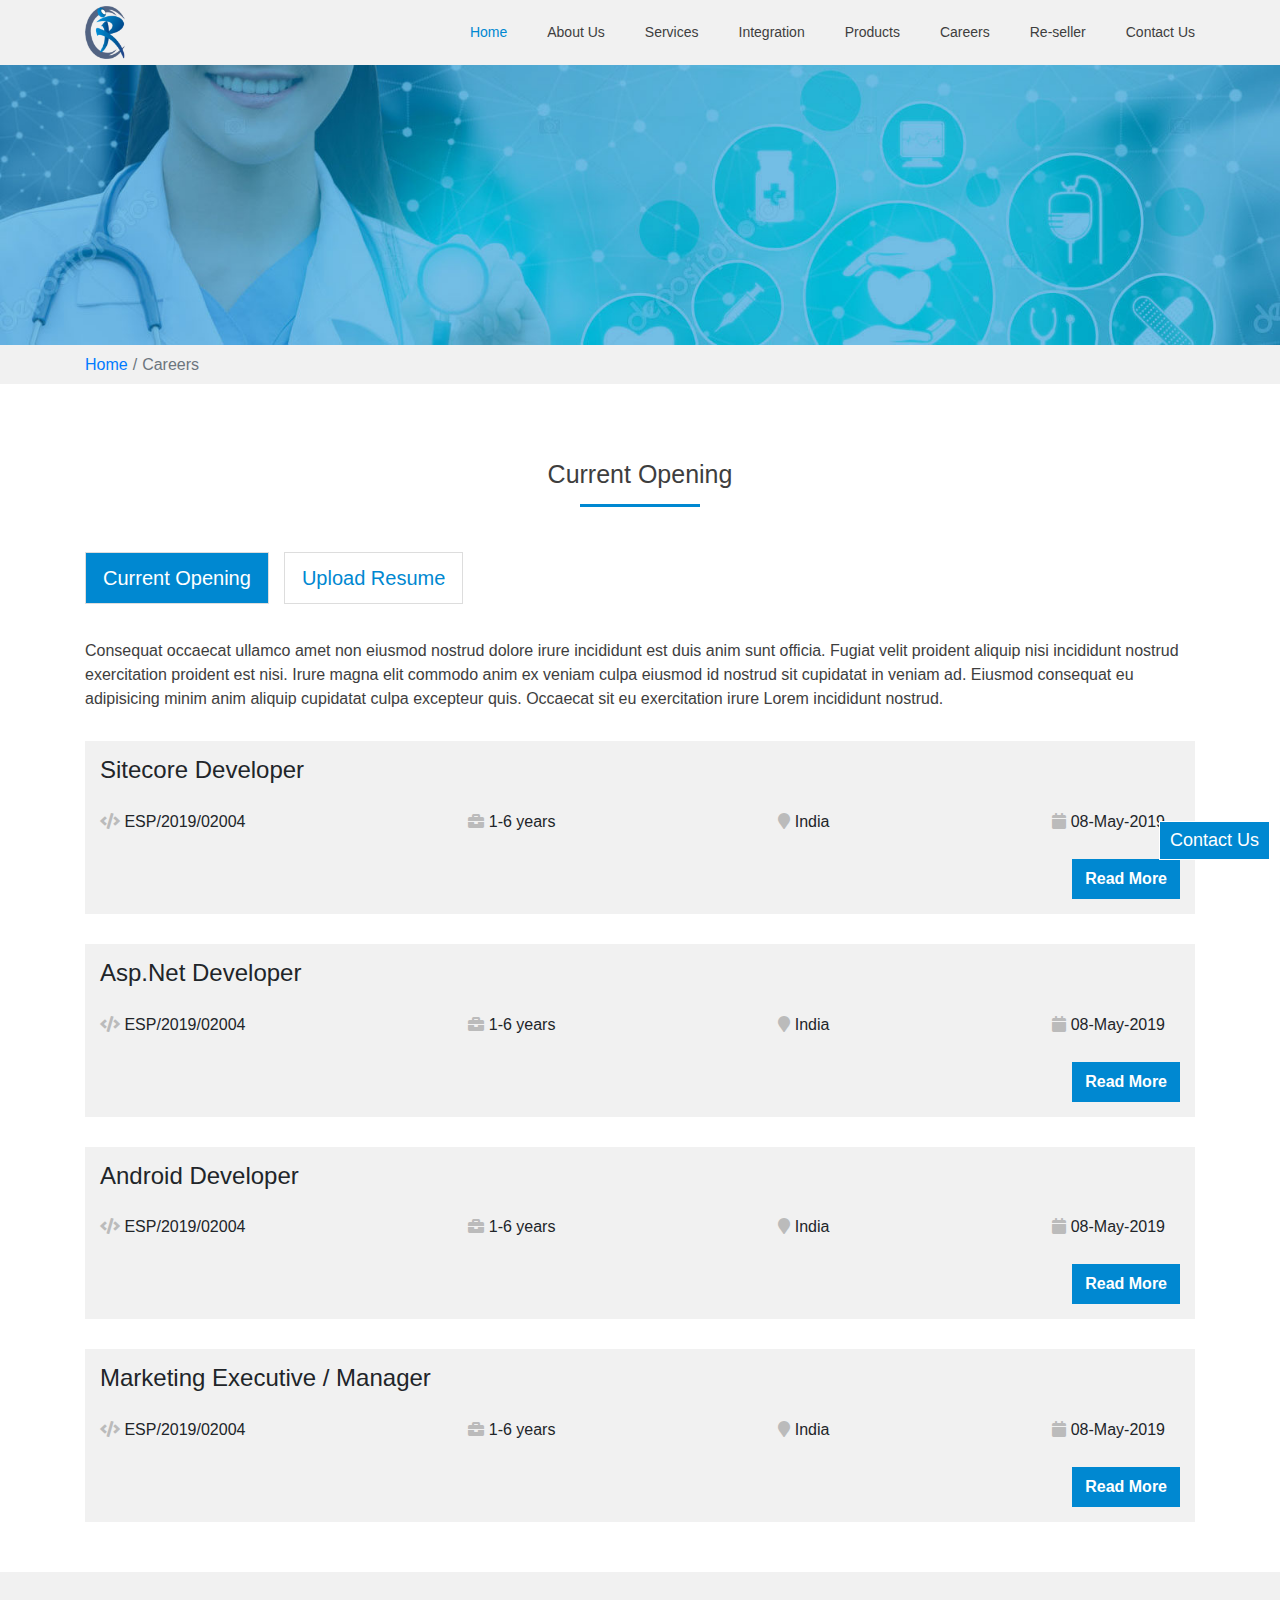
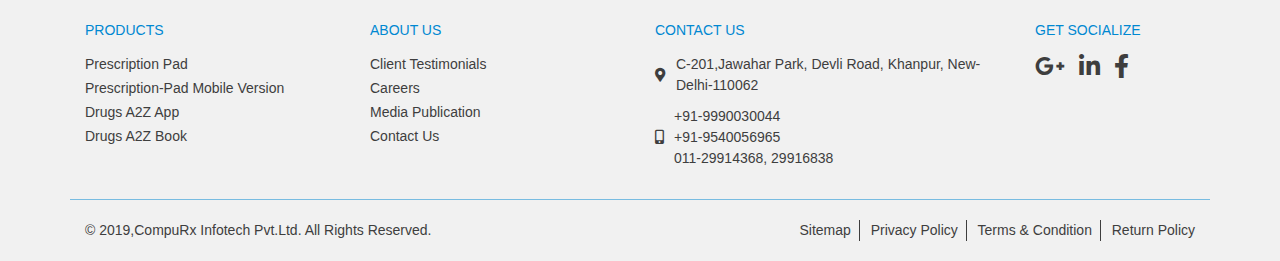
<file: compu/career.html>
<!doctype html>
<html lang="en">
  <head>
    <!-- Required meta tags -->
    <meta charset="utf-8">
    <meta name="viewport" content="width=device-width, initial-scale=1, shrink-to-fit=no">

    <!-- Bootstrap CSS -->
    <link rel="stylesheet" href="css/bootstrap.min.css">

    <!-- Font Awesome CSS -->
    <link href="https://use.fontawesome.com/releases/v5.3.1/css/all.css" rel="stylesheet" >

    <!-- Owl Carousel CSS -->
    <link rel="stylesheet" href="css/owl.carousel.min.css">

    <!-- Custom CSS -->
    <link rel="stylesheet" href="css/main.css">

    <title>CompuRx Infotech</title>
  </head>
  <body>
    <!-- Contact Popup HTML Start -->
    <section class="contact-popup">
        <form>
            <i class="fas fa-window-close"></i>
            <div class="form-group">
                <label for="exampleInputName1">Name</label>
                <input type="text" class="form-control" id="exampleInputName1" placeholder="Name">
            </div>
            <div class="form-group">
                <label for="exampleInputEmail1">Email address</label>
                <input type="email" class="form-control" id="exampleInputEmail1" aria-describedby="emailHelp" placeholder="Enter email">
            </div>
            <button type="submit" class="btn btn-lg see-all-btn">Submit</button>
        </form>
        <button type="button" class="btn btn-lg contact-btn">Contact Us</button>
    </section>
    <!-- Contact Popup HTML End -->
    
    <!-- Header Navbar HTML Start -->
    <section class="navBar-section sticky-top">
        <div class="container">
            <nav class="navbar navbar-expand-lg navbar-light">
                <a class="navbar-brand" href="index.html" title="CompuRx"><img src="images/CompuRx-Logo.png" alt="CompuRx-Logo"></a>
                <button class="navbar-toggler" type="button" data-toggle="collapse" data-target="#navbarSupportedContent" aria-controls="navbarSupportedContent" aria-expanded="false" aria-label="Toggle navigation">
                    <span class="navbar-toggler-icon"></span>
                </button>
                
                <div class="collapse navbar-collapse" id="navbarSupportedContent">
                    <ul class="navbar-nav mr-auto">
                        <li class="nav-item active">
                            <a class="nav-link" href="#">Home <span class="sr-only">(current)</span></a>
                        </li>
                        <li class="nav-item">
                            <a class="nav-link" href="#">About Us</a>
                        </li>
                        <li class="nav-item dropdown">
                            <a class="nav-link dropdown-toggle" href="#">Services</a>
                            <div class="dropdown-menu" aria-labelledby="navbarDropdown">
                                <a class="dropdown-item" href="#">End to End IT Solutions</a>
                                <a class="dropdown-item" href="#">Customised Applications (HMS, LAB, Pharmacy)</a>
                                <a class="dropdown-item" href="#">Customised e-Prescription</a>
                                <a class="dropdown-item" href="#">Customised Clinic Management</a>
                                <a class="dropdown-item" href="#">Customised EMR</a>
                                <a class="dropdown-item" href="#">Data Analysi / Digital Medical Record</a>
                                <a class="dropdown-item" href="#">Mental Health</a>
                                <a class="dropdown-item" href="#">e-Education</a>
                            </div>
                        </li>
                        <li class="nav-item dropdown">
                            <a class="nav-link dropdown-toggle" href="#">Integration</a>
                            <div class="dropdown-menu" aria-labelledby="navbarDropdown">
                                <a class="dropdown-item" href="#">Mental Health</a>
                                <a class="dropdown-item" href="#">Education Sector</a>
                                <a class="dropdown-item" href="#">e-Prescription in existing software</a>
                            </div>
                        </li>
                        <li class="nav-item dropdown">
                            <a class="nav-link dropdown-toggle" href="#">Products</a>
                            <div class="dropdown-menu" aria-labelledby="navbarDropdown">
                                <a class="dropdown-item" href="#">HMS (Hospital Management System)</a>
                                <a class="dropdown-item" href="#">e-Prescription</a>
                                <a class="dropdown-item" href="#">Tele-medicine</a>
                                <a class="dropdown-item" href="#">Dental Care</a>
                                <a class="dropdown-item" href="#">Mental Health</a>
                                <a class="dropdown-item" href="#">School Clinic</a>
                            </div>
                        </li>
                        <li class="nav-item">
                            <a class="nav-link" href="#">Careers</a>
                        </li>
                        <li class="nav-item">
                            <a class="nav-link" href="#">Re-seller</a>
                        </li>
                        <li class="nav-item">
                            <a class="nav-link" href="#">Contact Us</a>
                        </li>
                    </ul>
                </div>
            </nav>
        </div>
    </section>
    <!-- Header Navbar HTML End -->

    <!-- Inner Banner HTML Start -->
    <section class="Inner_banner-section">
        <img src="images/inner-banner.jpg" alt="inner banner">
    </section>
    <!-- Inner Banner HTML End -->

    <!-- Breadcrumb HTML Start -->
    <section class="breadcrumb-section">
        <nav aria-label="breadcrumb">
            <div class="container">
                <ol class="breadcrumb">
                    <li class="breadcrumb-item"><a href="#">Home</a></li>
                    <li class="breadcrumb-item active" aria-current="page">Careers</li>
                </ol>
            </div>
        </nav>
    </section>
    <!-- Breadcrumb HTML End -->

    <!-- Career HTML Start -->
    <section class="career-section">
        <div class="container">
            <h1>Current Opening</h1>
            <span class="heading-border"></span>
            <ul class="nav nav-pills mb-3" id="pills-tab" role="tablist">
                <li class="nav-item">
                    <a class="nav-link active" id="pills-opening-tab" data-toggle="pill" href="#pills-opening" role="tab" aria-controls="pills-opening" aria-selected="true">Current Opening</a>
                </li>
                <li class="nav-item">
                    <a class="nav-link" id="pills-profile-tab" data-toggle="pill" href="#pills-profile" role="tab" aria-controls="pills-profile" aria-selected="false">Upload Resume</a>
                </li>
            </ul>
            <div class="tab-content" id="pills-tabContent">
                <div class="tab-pane fade show active" id="pills-opening" role="tabpanel" aria-labelledby="pills-opening-tab">
                    <p>Consequat occaecat ullamco amet non eiusmod nostrud dolore irure incididunt est duis anim sunt officia. Fugiat velit proident aliquip nisi incididunt nostrud exercitation proident est nisi. Irure magna elit commodo anim ex veniam culpa eiusmod id nostrud sit cupidatat in veniam ad. Eiusmod consequat eu adipisicing minim anim aliquip cupidatat culpa excepteur quis. Occaecat sit eu exercitation irure Lorem incididunt nostrud.</p>
                    <div class="job-details">
                        <h2>Sitecore Developer</h2>
                        <div class="job-details_info">
                            <div class="job-details_info-item"><i class="fa fa-code" aria-hidden="true"></i> ESP/2019/02004</div>
                            <div class="job-details_info-item"><i class="fa fa-briefcase" aria-hidden="true"></i> 1-6 years</div>
                            <div class="job-details_info-item"><i class="fa fa-map-marker" aria-hidden="true"></i> India</div>
                            <div class="job-details_info-item"><i class="fa fa-calendar" aria-hidden="true"></i> 08-May-2019</div>
                        </div>
                        <div class="read-more-btn">
                            <a href="career-detail_page.html" class="readMore">Read More</a>
                        </div>
                    </div>
                    <div class="job-details">
                        <h2>Asp.Net Developer</h2>
                        <div class="job-details_info">
                            <div class="job-details_info-item"><i class="fa fa-code" aria-hidden="true"></i> ESP/2019/02004</div>
                            <div class="job-details_info-item"><i class="fa fa-briefcase" aria-hidden="true"></i> 1-6 years</div>
                            <div class="job-details_info-item"><i class="fa fa-map-marker" aria-hidden="true"></i> India</div>
                            <div class="job-details_info-item"><i class="fa fa-calendar" aria-hidden="true"></i> 08-May-2019</div>
                        </div>
                        <div class="read-more-btn">
                            <a href="#" class="readMore">Read More</a>
                        </div>
                    </div>
                    <div class="job-details">
                        <h2>Android Developer</h2>
                        <div class="job-details_info">
                            <div class="job-details_info-item"><i class="fa fa-code" aria-hidden="true"></i> ESP/2019/02004</div>
                            <div class="job-details_info-item"><i class="fa fa-briefcase" aria-hidden="true"></i> 1-6 years</div>
                            <div class="job-details_info-item"><i class="fa fa-map-marker" aria-hidden="true"></i> India</div>
                            <div class="job-details_info-item"><i class="fa fa-calendar" aria-hidden="true"></i> 08-May-2019</div>
                        </div>
                        <div class="read-more-btn">
                            <a href="#" class="readMore">Read More</a>
                        </div>
                    </div>
                    <div class="job-details">
                        <h2>Marketing Executive / Manager</h2>
                        <div class="job-details_info">
                            <div class="job-details_info-item"><i class="fa fa-code" aria-hidden="true"></i> ESP/2019/02004</div>
                            <div class="job-details_info-item"><i class="fa fa-briefcase" aria-hidden="true"></i> 1-6 years</div>
                            <div class="job-details_info-item"><i class="fa fa-map-marker" aria-hidden="true"></i> India</div>
                            <div class="job-details_info-item"><i class="fa fa-calendar" aria-hidden="true"></i> 08-May-2019</div>
                        </div>
                        <div class="read-more-btn">
                            <a href="#" class="readMore">Read More</a>
                        </div>
                    </div>
                    <!-- <div class="accordian-section">
                        <div class="accordion" id="accordionExample">
                            <div class="card">
                                <div class="card-header" id="headingOne">
                                    <h2 class="mb-0">
                                        <button class="btn btn-link" type="button" data-toggle="collapse" data-target="#collapseOne" aria-expanded="true" aria-controls="collapseOne">
                                        Collapsible Group Item #1 <span class="acco-plus-icon"><i class="fa fa-minus-square" aria-hidden="true"></i></span>
                                        </button>
                                    </h2>
                                </div>
                            
                                <div id="collapseOne" class="collapse show" aria-labelledby="headingOne" data-parent="#accordionExample">
                                    <div class="card-body">
                                        
                                    </div>
                                </div>
                            </div>
                            <div class="card">
                                <div class="card-header" id="headingTwo">
                                    <h2 class="mb-0">
                                        <button class="btn btn-link collapsed" type="button" data-toggle="collapse" data-target="#collapseTwo" aria-expanded="false" aria-controls="collapseTwo">
                                        Collapsible Group Item #2 <span class="acco-plus-icon"><i class="fa fa-minus-square" aria-hidden="true"></i></span>
                                        </button>
                                    </h2>
                                </div>
                                <div id="collapseTwo" class="collapse" aria-labelledby="headingTwo" data-parent="#accordionExample">
                                    <div class="card-body">
                                        Anim pariatur cliche reprehenderit, enim eiusmod high life accusamus terry richardson ad squid. 3 wolf moon officia aute, non cupidatat skateboard dolor brunch. Food truck quinoa nesciunt laborum eiusmod. Brunch 3 wolf moon tempor, sunt aliqua put a bird on it squid single-origin coffee nulla assumenda shoreditch et. Nihil anim keffiyeh helvetica, craft beer labore wes anderson cred nesciunt sapiente ea proident. Ad vegan excepteur butcher vice lomo. Leggings occaecat craft beer farm-to-table, raw denim aesthetic synth nesciunt you probably haven't heard of them accusamus labore sustainable VHS.
                                    </div>
                                </div>
                            </div>
                            <div class="card">
                                <div class="card-header" id="headingThree">
                                    <h2 class="mb-0">
                                        <button class="btn btn-link collapsed" type="button" data-toggle="collapse" data-target="#collapseThree" aria-expanded="false" aria-controls="collapseThree">
                                        Collapsible Group Item #3 <span class="acco-plus-icon"><i class="fa fa-minus-square" aria-hidden="true"></i></span>
                                        </button>
                                    </h2>
                                </div>
                                <div id="collapseThree" class="collapse" aria-labelledby="headingThree" data-parent="#accordionExample">
                                    <div class="card-body">
                                        Anim pariatur cliche reprehenderit, enim eiusmod high life accusamus terry richardson ad squid. 3 wolf moon officia aute, non cupidatat skateboard dolor brunch. Food truck quinoa nesciunt laborum eiusmod. Brunch 3 wolf moon tempor, sunt aliqua put a bird on it squid single-origin coffee nulla assumenda shoreditch et. Nihil anim keffiyeh helvetica, craft beer labore wes anderson cred nesciunt sapiente ea proident. Ad vegan excepteur butcher vice lomo. Leggings occaecat craft beer farm-to-table, raw denim aesthetic synth nesciunt you probably haven't heard of them accusamus labore sustainable VHS.
                                    </div>
                                </div>
                            </div>
                        </div>
                    </div> -->
                    
                </div>
                <div class="tab-pane fade" id="pills-profile" role="tabpanel" aria-labelledby="pills-profile-tab">
                    <!-- Upload Resume HTML Start -->
                    <div class="contactUs-section">
                        <h2>Upload Resume</h2>
                        <form class="contact-form">
                            <div class="row">
                                <div class="col-sm-6">
                                    <label for="firstName">Your First Name</label>
                                    <input id="firstName" type="text" placeholder="Enter Your First Name">
                                </div>
                                <div class="col-sm-6">
                                    <label for="email">Your Email Id</label>
                                    <input id="email" type="text" placeholder="Enter Your Email Id">
                                </div>
                                <div class="col-sm-6">
                                    <label for="mobile">Your Mobile No.</label>
                                    <input id="mobile" type="text" placeholder="Enter Mobile No">
                                </div>
                                <div class="col-sm-6">
                                    <label for="Resume">Upload Resume</label>
                                    <input id="Resume" type="file" placeholder="Enter Mobile No">
                                </div>
                                <div class="col-sm-12">
                                    <label for="Messages">Messages</label>
                                    <textarea id="Messages" type="text" placeholder="Messages"></textarea>
                                </div>
                                <div class="col-sm-12">
                                    <button type="submit" class="readMore">Submit</button>
                                </div>
                            </div>
                        </form>
                    </div>
                    <!-- Upload Resume HTML End -->
                </div>
            </div>
        </div>
    </section>
    <!-- Career HTML End -->

    <!-- Footer HTML Start -->
    <footer>
        <div class="container">
            <div class="row link-container">
                <div class="col-md-3 col-sm-6">
                    <ul>
                        <h5>products</h5>
                        <li>
                            <a href="#">Prescription Pad</a>
                        </li>
                        <li>
                            <a href="#">Prescription-Pad Mobile Version</a>
                        </li>
                        <li>
                            <a href="#">Drugs A2Z App</a>
                        </li>
                        <li>
                            <a href="#">Drugs A2Z Book</a>
                        </li>
                    </ul>
                </div>
                <div class="col-md-3 col-sm-6">
                    <ul>
                        <h5>about us</h5>
                        <li>
                            <a href="#">Client Testimonials</a>
                        </li>
                        <li>
                            <a href="#">Careers</a>
                        </li>
                        <li>
                            <a href="#">Media Publication</a>
                        </li>
                        <li>
                            <a href="#">Contact Us</a>
                        </li>
                    </ul>
                </div>
                <div class="col-md-4 col-sm-6">
                    <ul>
                        <h5>contact us</h5>
                        <li>
                            <p class="contact-details"><i class="fas fa-map-marker-alt"></i><span> C-201,Jawahar Park, Devli Road, Khanpur, New-Delhi-110062</span></p>
                        </li>
                        <li>
                            <p class="contact-details"><i class="fas fa-mobile-alt"></i><span> <a href="tel: +91-9990030044"> +91-9990030044</a> <br> <a href="tel: +91-9540056965"> +91-9540056965</a> <br> <a href="tel: 011-29914368"> 011-29914368,</a> <a href="tel: 29916838"> 29916838</a> </span></p>
                        </li>
                    </ul>
                </div>
                <div class="col-md-2 col-sm-6">
                    <ul class="social-icon">
                        <h5>get socialize</h5>
                        <li>
                            <a href="#"><i class="fab fa-google-plus-g"></i></a>
                            <a href="#"><i class="fab fa-linkedin-in"></i></a>
                            <a href="#"><i class="fab fa-facebook-f"></i></a>
                        </li>
                    </ul>
                </div>
            </div>
            <div class="row copyRight-container">
                <div class="col-md-5">
                    <p>&copy; 2019,CompuRx Infotech Pvt.Ltd. All Rights Reserved.</p>
                </div>
                <div class="col-md-7 text-right">
                    <ul>
                        <li>
                            <a href="#">Sitemap</a>
                        </li>
                        <li>
                            <a href="#">Privacy Policy</a>
                        </li>
                        <li>
                            <a href="#">Terms & Condition</a>
                        </li>
                        <li>
                            <a href="#">Return Policy</a>
                        </li>
                    </ul>
                </div>
            </div>
        </div>
    </footer>
    <!-- Footer HTML End -->

    <!-- Optional JavaScript -->
    <!-- jQuery first, then Popper.js, then Bootstrap JS -->
    <script src="js/jquery-3.3.1.min.js"></script>
    <script src="js/bootstrap.min.js"></script>

    <!-- Owl Carousel Script -->
    <script src="js/owl.carousel.min.js"></script>

    <!-- Custom Java Script -->
    <script src="js/custom.js"></script>
  </body>
</html>
</file>
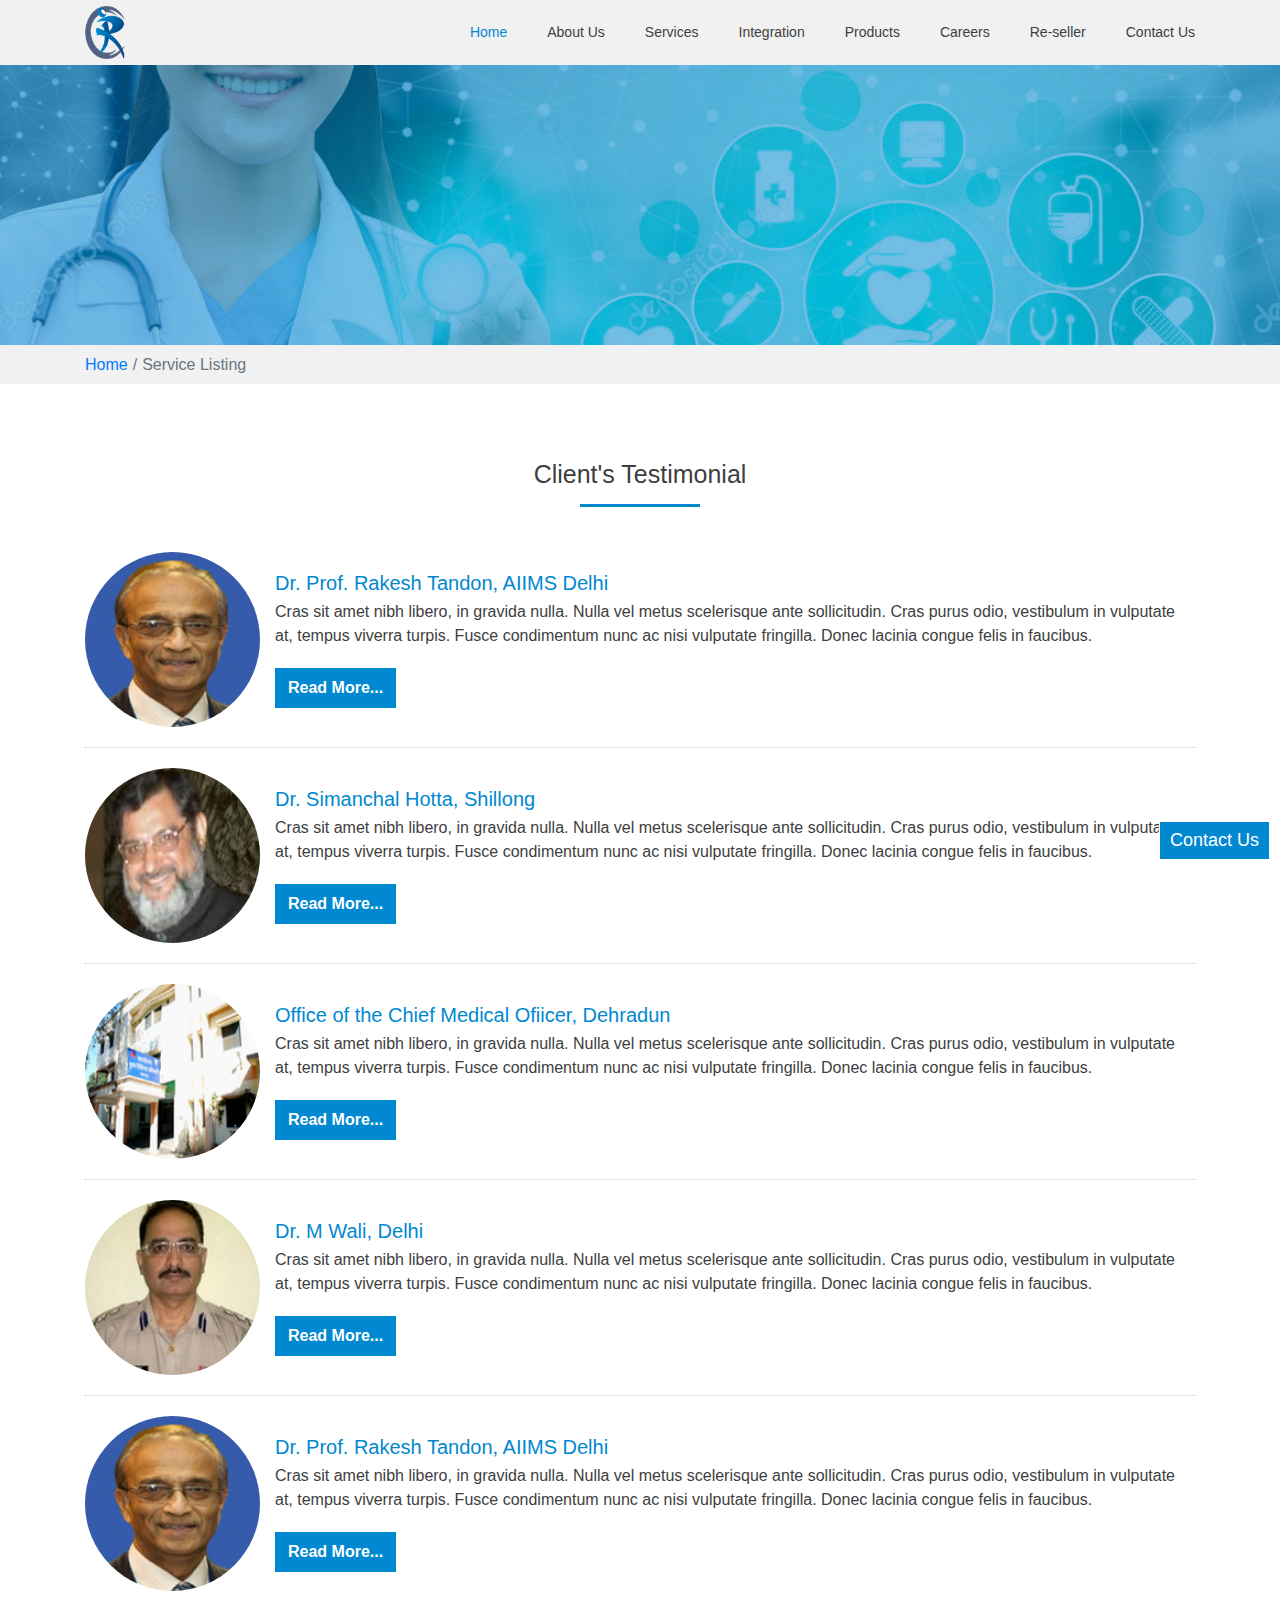
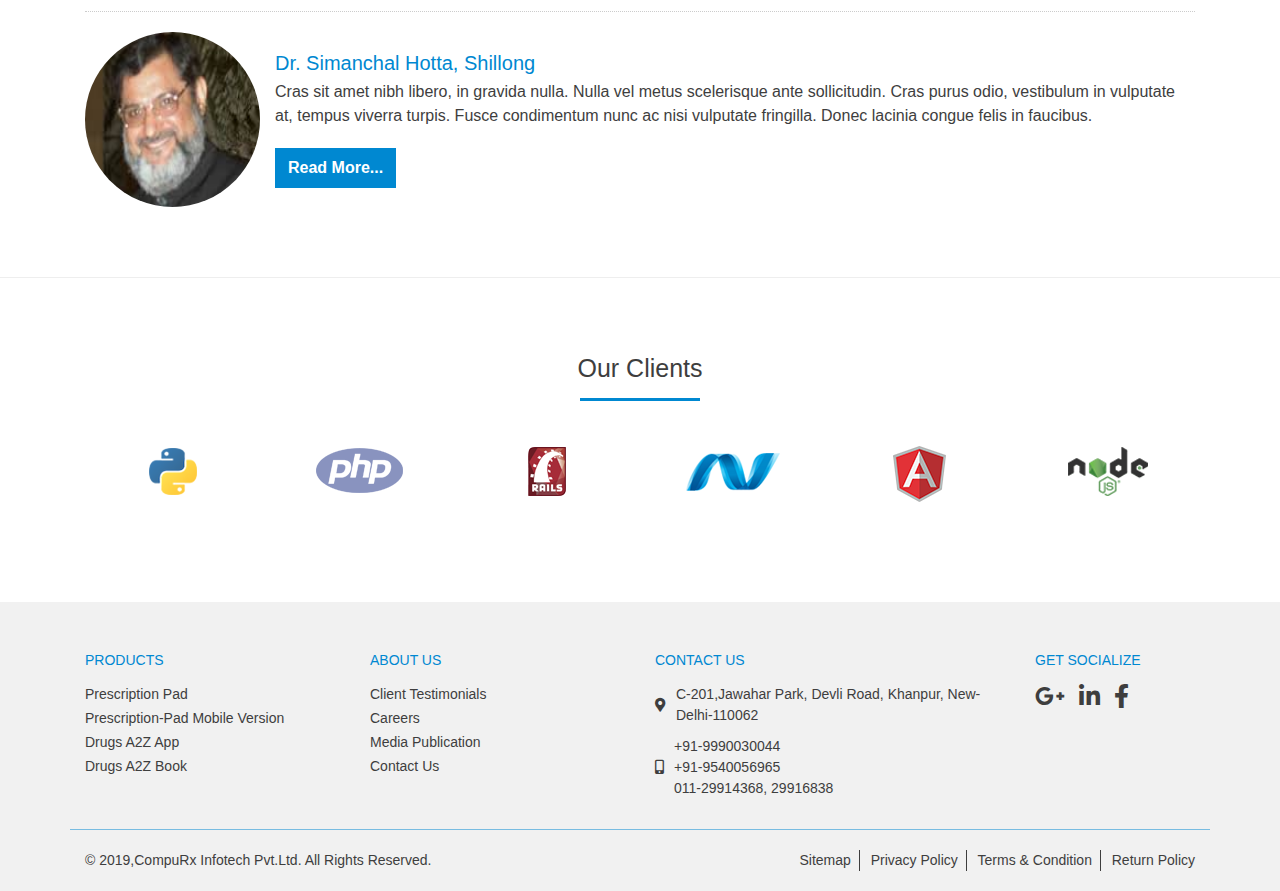
<file: compu/client-testimonial.html>
<!doctype html>
<html lang="en">
  <head>
    <!-- Required meta tags -->
    <meta charset="utf-8">
    <meta name="viewport" content="width=device-width, initial-scale=1, shrink-to-fit=no">

    <!-- Bootstrap CSS -->
    <link rel="stylesheet" href="css/bootstrap.min.css">

    <!-- Font Awesome CSS -->
    <link href="https://use.fontawesome.com/releases/v5.3.1/css/all.css" rel="stylesheet" >

    <!-- Owl Carousel CSS -->
    <link rel="stylesheet" href="css/owl.carousel.min.css">

    <!-- Custom CSS -->
    <link rel="stylesheet" href="css/main.css">

    <title>CompuRx Infotech</title>
  </head>
  <body>
    <!-- Contact Popup HTML Start -->
    <section class="contact-popup">
        <form>
            <i class="fas fa-window-close"></i>
            <div class="form-group">
                <label for="exampleInputName1">Name</label>
                <input type="text" class="form-control" id="exampleInputName1" placeholder="Name">
            </div>
            <div class="form-group">
                <label for="exampleInputEmail1">Email address</label>
                <input type="email" class="form-control" id="exampleInputEmail1" aria-describedby="emailHelp" placeholder="Enter email">
            </div>
            <button type="submit" class="btn btn-lg see-all-btn">Submit</button>
        </form>
        <button type="button" class="btn btn-lg contact-btn">Contact Us</button>
    </section>
    <!-- Contact Popup HTML End -->
    
    <!-- Header Navbar HTML Start -->
    <section class="navBar-section sticky-top">
        <div class="container">
            <nav class="navbar navbar-expand-lg navbar-light">
                <a class="navbar-brand" href="index.html" title="CompuRx"><img src="images/CompuRx-Logo.png" alt="CompuRx-Logo"></a>
                <button class="navbar-toggler" type="button" data-toggle="collapse" data-target="#navbarSupportedContent" aria-controls="navbarSupportedContent" aria-expanded="false" aria-label="Toggle navigation">
                    <span class="navbar-toggler-icon"></span>
                </button>
                
                <div class="collapse navbar-collapse" id="navbarSupportedContent">
                    <ul class="navbar-nav mr-auto">
                        <li class="nav-item active">
                            <a class="nav-link" href="#">Home <span class="sr-only">(current)</span></a>
                        </li>
                        <li class="nav-item">
                            <a class="nav-link" href="#">About Us</a>
                        </li>
                        <li class="nav-item dropdown">
                            <a class="nav-link dropdown-toggle" href="#">Services</a>
                            <div class="dropdown-menu" aria-labelledby="navbarDropdown">
                                <a class="dropdown-item" href="#">End to End IT Solutions</a>
                                <a class="dropdown-item" href="#">Customised Applications (HMS, LAB, Pharmacy)</a>
                                <a class="dropdown-item" href="#">Customised e-Prescription</a>
                                <a class="dropdown-item" href="#">Customised Clinic Management</a>
                                <a class="dropdown-item" href="#">Customised EMR</a>
                                <a class="dropdown-item" href="#">Data Analysi / Digital Medical Record</a>
                                <a class="dropdown-item" href="#">Mental Health</a>
                                <a class="dropdown-item" href="#">e-Education</a>
                            </div>
                        </li>
                        <li class="nav-item dropdown">
                            <a class="nav-link dropdown-toggle" href="#">Integration</a>
                            <div class="dropdown-menu" aria-labelledby="navbarDropdown">
                                <a class="dropdown-item" href="#">Mental Health</a>
                                <a class="dropdown-item" href="#">Education Sector</a>
                                <a class="dropdown-item" href="#">e-Prescription in existing software</a>
                            </div>
                        </li>
                        <li class="nav-item dropdown">
                            <a class="nav-link dropdown-toggle" href="#">Products</a>
                            <div class="dropdown-menu" aria-labelledby="navbarDropdown">
                                <a class="dropdown-item" href="#">HMS (Hospital Management System)</a>
                                <a class="dropdown-item" href="#">e-Prescription</a>
                                <a class="dropdown-item" href="#">Tele-medicine</a>
                                <a class="dropdown-item" href="#">Dental Care</a>
                                <a class="dropdown-item" href="#">Mental Health</a>
                                <a class="dropdown-item" href="#">School Clinic</a>
                            </div>
                        </li>
                        <li class="nav-item">
                            <a class="nav-link" href="#">Careers</a>
                        </li>
                        <li class="nav-item">
                            <a class="nav-link" href="#">Re-seller</a>
                        </li>
                        <li class="nav-item">
                            <a class="nav-link" href="#">Contact Us</a>
                        </li>
                    </ul>
                </div>
            </nav>
        </div>
    </section>
    <!-- Header Navbar HTML End -->

    <!-- Inner Banner HTML Start -->
    <section class="Inner_banner-section">
        <img src="images/inner-banner.jpg" alt="inner banner">
    </section>
    <!-- Inner Banner HTML End -->

    <!-- Breadcrumb HTML Start -->
    <section class="breadcrumb-section">
        <nav aria-label="breadcrumb">
            <div class="container">
                <ol class="breadcrumb">
                    <li class="breadcrumb-item"><a href="#">Home</a></li>
                    <li class="breadcrumb-item active" aria-current="page">Service Listing</li>
                </ol>
            </div>
        </nav>
    </section>
    <!-- Breadcrumb HTML End -->

    <!-- Testimonial Listing HTML Start -->
    <section class="testimonial_listing-section">
        <div class="container">
            <h1>Client's Testimonial</h1>
            <span class="heading-border"></span>
            <div class="media">
                <img src="images/testimonial02.png" alt="solutions01" class="align-self-center">
                <div class="media-body align-self-center">
                    <h5 class="mt-0">Dr. Prof. Rakesh Tandon, AIIMS Delhi</h5>
                    <p>Cras sit amet nibh libero, in gravida nulla. Nulla vel metus scelerisque ante sollicitudin. Cras purus odio, vestibulum in vulputate at, tempus viverra turpis. Fusce condimentum nunc ac nisi vulputate fringilla. Donec lacinia congue felis in faucibus.</p>
                    <a href="client-testimonial_detail.html" class="readMore">Read More...</a>
                </div>
            </div>
            <div class="media">
                <img src="images/testimonial01.jpg" alt="solutions01" class="align-self-center">
                <div class="media-body align-self-center">
                    <h5 class="mt-0">Dr. Simanchal Hotta, Shillong</h5>
                    <p>Cras sit amet nibh libero, in gravida nulla. Nulla vel metus scelerisque ante sollicitudin. Cras purus odio, vestibulum in vulputate at, tempus viverra turpis. Fusce condimentum nunc ac nisi vulputate fringilla. Donec lacinia congue felis in faucibus.</p>
                    <a href="#" class="readMore">Read More...</a>
                </div>
            </div>
            <div class="media">
                <img src="images/testimonial03.png" alt="solutions01" class="align-self-center">
                <div class="media-body align-self-center">
                    <h5 class="mt-0">Office of the Chief Medical Ofiicer, Dehradun</h5>
                    <p>Cras sit amet nibh libero, in gravida nulla. Nulla vel metus scelerisque ante sollicitudin. Cras purus odio, vestibulum in vulputate at, tempus viverra turpis. Fusce condimentum nunc ac nisi vulputate fringilla. Donec lacinia congue felis in faucibus.</p>
                    <a href="#" class="readMore">Read More...</a>
                </div>
            </div>
            <div class="media">
                <img src="images/testimonial04.png" alt="solutions01" class="align-self-center">
                <div class="media-body align-self-center">
                    <h5 class="mt-0">Dr. M Wali, Delhi</h5>
                    <p>Cras sit amet nibh libero, in gravida nulla. Nulla vel metus scelerisque ante sollicitudin. Cras purus odio, vestibulum in vulputate at, tempus viverra turpis. Fusce condimentum nunc ac nisi vulputate fringilla. Donec lacinia congue felis in faucibus.</p>
                    <a href="#" class="readMore">Read More...</a>
                </div>
            </div>
            <div class="media">
                <img src="images/testimonial02.png" alt="solutions01" class="align-self-center">
                <div class="media-body align-self-center">
                    <h5 class="mt-0">Dr. Prof. Rakesh Tandon, AIIMS Delhi</h5>
                    <p>Cras sit amet nibh libero, in gravida nulla. Nulla vel metus scelerisque ante sollicitudin. Cras purus odio, vestibulum in vulputate at, tempus viverra turpis. Fusce condimentum nunc ac nisi vulputate fringilla. Donec lacinia congue felis in faucibus.</p>
                    <a href="#" class="readMore">Read More...</a>
                </div>
            </div>
            <div class="media">
                <img src="images/testimonial01.jpg" alt="solutions01" class="align-self-center">
                <div class="media-body align-self-center">
                    <h5 class="mt-0">Dr. Simanchal Hotta, Shillong</h5>
                    <p>Cras sit amet nibh libero, in gravida nulla. Nulla vel metus scelerisque ante sollicitudin. Cras purus odio, vestibulum in vulputate at, tempus viverra turpis. Fusce condimentum nunc ac nisi vulputate fringilla. Donec lacinia congue felis in faucibus.</p>
                    <a href="#" class="readMore">Read More...</a>
                </div>
            </div>
        </div>
    </section>
    <!-- Testimonial Listing HTML End -->

    <!-- Our Clients HTML Start -->
    <section class="client-section">
        <div class="container">
            <h1>Our Clients</h1>
            <span class="heading-border"></span>
            <div id="client-carousel" class="owl-carousel">
                <div class="item">
                    <a href="#">
                        <img src="images/client01.png" alt="Client Logo">
                    </a>
                </div>
                <div class="item">
                    <a href="#">
                        <img src="images/client02.png" alt="Client Logo">
                    </a>
                </div>
                <div class="item">
                    <a href="#">
                        <img src="images/client03.png" alt="Client Logo">
                    </a>
                </div>
                <div class="item">
                    <a href="#">
                        <img src="images/client04.png" alt="Client Logo">
                    </a>
                </div>
                <div class="item">
                    <a href="#">
                        <img src="images/client05.png" alt="Client Logo">
                    </a>
                </div>
                <div class="item">
                    <a href="#">
                        <img src="images/client06.png" alt="Client Logo">
                    </a>
                </div>

            </div>
        </div>
    </section>
    <!-- Our Clients HTML End -->

    <!-- Footer HTML Start -->
    <footer>
        <div class="container">
            <div class="row link-container">
                <div class="col-md-3 col-sm-6">
                    <ul>
                        <h5>products</h5>
                        <li>
                            <a href="#">Prescription Pad</a>
                        </li>
                        <li>
                            <a href="#">Prescription-Pad Mobile Version</a>
                        </li>
                        <li>
                            <a href="#">Drugs A2Z App</a>
                        </li>
                        <li>
                            <a href="#">Drugs A2Z Book</a>
                        </li>
                    </ul>
                </div>
                <div class="col-md-3 col-sm-6">
                    <ul>
                        <h5>about us</h5>
                        <li>
                            <a href="#">Client Testimonials</a>
                        </li>
                        <li>
                            <a href="#">Careers</a>
                        </li>
                        <li>
                            <a href="#">Media Publication</a>
                        </li>
                        <li>
                            <a href="#">Contact Us</a>
                        </li>
                    </ul>
                </div>
                <div class="col-md-4 col-sm-6">
                    <ul>
                        <h5>contact us</h5>
                        <li>
                            <p class="contact-details"><i class="fas fa-map-marker-alt"></i><span> C-201,Jawahar Park, Devli Road, Khanpur, New-Delhi-110062</span></p>
                        </li>
                        <li>
                            <p class="contact-details"><i class="fas fa-mobile-alt"></i><span> <a href="tel: +91-9990030044"> +91-9990030044</a> <br> <a href="tel: +91-9540056965"> +91-9540056965</a> <br> <a href="tel: 011-29914368"> 011-29914368,</a> <a href="tel: 29916838"> 29916838</a> </span></p>
                        </li>
                    </ul>
                </div>
                <div class="col-md-2 col-sm-6">
                    <ul class="social-icon">
                        <h5>get socialize</h5>
                        <li>
                            <a href="#"><i class="fab fa-google-plus-g"></i></a>
                            <a href="#"><i class="fab fa-linkedin-in"></i></a>
                            <a href="#"><i class="fab fa-facebook-f"></i></a>
                        </li>
                    </ul>
                </div>
            </div>
            <div class="row copyRight-container">
                <div class="col-md-5">
                    <p>&copy; 2019,CompuRx Infotech Pvt.Ltd. All Rights Reserved.</p>
                </div>
                <div class="col-md-7 text-right">
                    <ul>
                        <li>
                            <a href="#">Sitemap</a>
                        </li>
                        <li>
                            <a href="#">Privacy Policy</a>
                        </li>
                        <li>
                            <a href="#">Terms & Condition</a>
                        </li>
                        <li>
                            <a href="#">Return Policy</a>
                        </li>
                    </ul>
                </div>
            </div>
        </div>
    </footer>
    <!-- Footer HTML End -->

    <!-- Optional JavaScript -->
    <!-- jQuery first, then Popper.js, then Bootstrap JS -->
    <script src="js/jquery-3.3.1.min.js"></script>
    <script src="js/bootstrap.min.js"></script>

    <!-- Owl Carousel Script -->
    <script src="js/owl.carousel.min.js"></script>

    <!-- Custom Java Script -->
    <script src="js/custom.js"></script>
  </body>
</html>
</file>
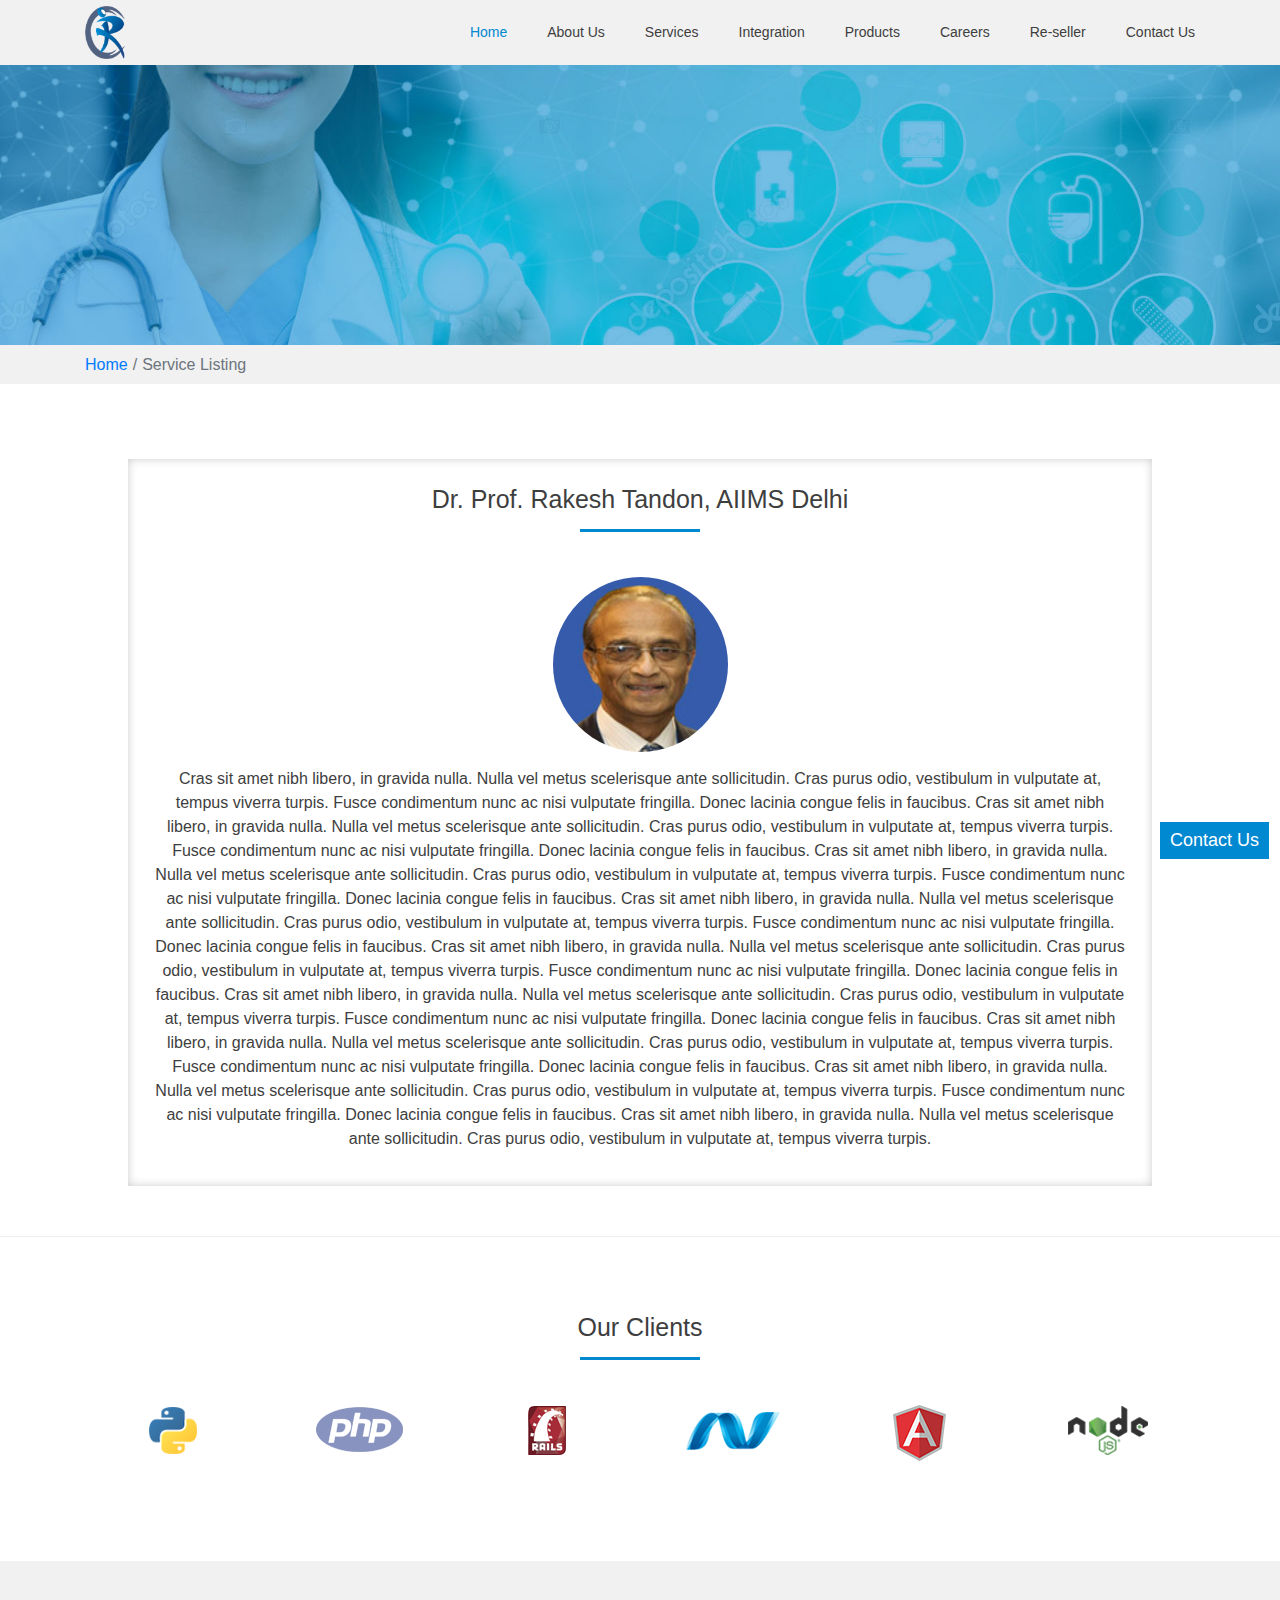
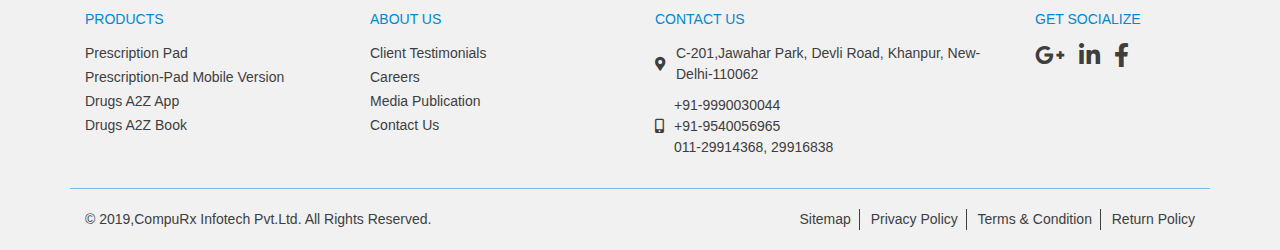
<file: compu/client-testimonial_detail.html>
<!doctype html>
<html lang="en">
  <head>
    <!-- Required meta tags -->
    <meta charset="utf-8">
    <meta name="viewport" content="width=device-width, initial-scale=1, shrink-to-fit=no">

    <!-- Bootstrap CSS -->
    <link rel="stylesheet" href="css/bootstrap.min.css">

    <!-- Font Awesome CSS -->
    <link href="https://use.fontawesome.com/releases/v5.3.1/css/all.css" rel="stylesheet" >

    <!-- Owl Carousel CSS -->
    <link rel="stylesheet" href="css/owl.carousel.min.css">

    <!-- Custom CSS -->
    <link rel="stylesheet" href="css/main.css">

    <title>CompuRx Infotech</title>
  </head>
  <body>
    <!-- Contact Popup HTML Start -->
    <section class="contact-popup">
        <form>
            <i class="fas fa-window-close"></i>
            <div class="form-group">
                <label for="exampleInputName1">Name</label>
                <input type="text" class="form-control" id="exampleInputName1" placeholder="Name">
            </div>
            <div class="form-group">
                <label for="exampleInputEmail1">Email address</label>
                <input type="email" class="form-control" id="exampleInputEmail1" aria-describedby="emailHelp" placeholder="Enter email">
            </div>
            <button type="submit" class="btn btn-lg see-all-btn">Submit</button>
        </form>
        <button type="button" class="btn btn-lg contact-btn">Contact Us</button>
    </section>
    <!-- Contact Popup HTML End -->
    
    <!-- Header Navbar HTML Start -->
    <section class="navBar-section sticky-top">
        <div class="container">
            <nav class="navbar navbar-expand-lg navbar-light">
                <a class="navbar-brand" href="index.html" title="CompuRx"><img src="images/CompuRx-Logo.png" alt="CompuRx-Logo"></a>
                <button class="navbar-toggler" type="button" data-toggle="collapse" data-target="#navbarSupportedContent" aria-controls="navbarSupportedContent" aria-expanded="false" aria-label="Toggle navigation">
                    <span class="navbar-toggler-icon"></span>
                </button>
                
                <div class="collapse navbar-collapse" id="navbarSupportedContent">
                    <ul class="navbar-nav mr-auto">
                        <li class="nav-item active">
                            <a class="nav-link" href="#">Home <span class="sr-only">(current)</span></a>
                        </li>
                        <li class="nav-item">
                            <a class="nav-link" href="#">About Us</a>
                        </li>
                        <li class="nav-item dropdown">
                            <a class="nav-link dropdown-toggle" href="#">Services</a>
                            <div class="dropdown-menu" aria-labelledby="navbarDropdown">
                                <a class="dropdown-item" href="#">End to End IT Solutions</a>
                                <a class="dropdown-item" href="#">Customised Applications (HMS, LAB, Pharmacy)</a>
                                <a class="dropdown-item" href="#">Customised e-Prescription</a>
                                <a class="dropdown-item" href="#">Customised Clinic Management</a>
                                <a class="dropdown-item" href="#">Customised EMR</a>
                                <a class="dropdown-item" href="#">Data Analysi / Digital Medical Record</a>
                                <a class="dropdown-item" href="#">Mental Health</a>
                                <a class="dropdown-item" href="#">e-Education</a>
                            </div>
                        </li>
                        <li class="nav-item dropdown">
                            <a class="nav-link dropdown-toggle" href="#">Integration</a>
                            <div class="dropdown-menu" aria-labelledby="navbarDropdown">
                                <a class="dropdown-item" href="#">Mental Health</a>
                                <a class="dropdown-item" href="#">Education Sector</a>
                                <a class="dropdown-item" href="#">e-Prescription in existing software</a>
                            </div>
                        </li>
                        <li class="nav-item dropdown">
                            <a class="nav-link dropdown-toggle" href="#">Products</a>
                            <div class="dropdown-menu" aria-labelledby="navbarDropdown">
                                <a class="dropdown-item" href="#">HMS (Hospital Management System)</a>
                                <a class="dropdown-item" href="#">e-Prescription</a>
                                <a class="dropdown-item" href="#">Tele-medicine</a>
                                <a class="dropdown-item" href="#">Dental Care</a>
                                <a class="dropdown-item" href="#">Mental Health</a>
                                <a class="dropdown-item" href="#">School Clinic</a>
                            </div>
                        </li>
                        <li class="nav-item">
                            <a class="nav-link" href="#">Careers</a>
                        </li>
                        <li class="nav-item">
                            <a class="nav-link" href="#">Re-seller</a>
                        </li>
                        <li class="nav-item">
                            <a class="nav-link" href="#">Contact Us</a>
                        </li>
                    </ul>
                </div>
            </nav>
        </div>
    </section>
    <!-- Header Navbar HTML End -->

    <!-- Inner Banner HTML Start -->
    <section class="Inner_banner-section">
        <img src="images/inner-banner.jpg" alt="inner banner">
    </section>
    <!-- Inner Banner HTML End -->

    <!-- Breadcrumb HTML Start -->
    <section class="breadcrumb-section">
        <nav aria-label="breadcrumb">
            <div class="container">
                <ol class="breadcrumb">
                    <li class="breadcrumb-item"><a href="#">Home</a></li>
                    <li class="breadcrumb-item active" aria-current="page">Service Listing</li>
                </ol>
            </div>
        </nav>
    </section>
    <!-- Breadcrumb HTML End -->

    <!-- Testimonial Detail HTML Start -->
    <section class="testimonial_listing-section">
        <div class="container">
            <div class="testimonial-detail-section">
                <h1>Dr. Prof. Rakesh Tandon, AIIMS Delhi</h1>
                <span class="heading-border"></span>
                <img src="images/testimonial02.png" alt="solutions01" class="testimonial_img">
                <p>Cras sit amet nibh libero, in gravida nulla. Nulla vel metus scelerisque ante sollicitudin. Cras purus odio, vestibulum in vulputate at, tempus viverra turpis. Fusce condimentum nunc ac nisi vulputate fringilla. Donec lacinia congue felis in faucibus. Cras sit amet nibh libero, in gravida nulla. Nulla vel metus scelerisque ante sollicitudin. Cras purus odio, vestibulum in vulputate at, tempus viverra turpis. Fusce condimentum nunc ac nisi vulputate fringilla. Donec lacinia congue felis in faucibus. Cras sit amet nibh libero, in gravida nulla. Nulla vel metus scelerisque ante sollicitudin. Cras purus odio, vestibulum in vulputate at, tempus viverra turpis. Fusce condimentum nunc ac nisi vulputate fringilla. Donec lacinia congue felis in faucibus. Cras sit amet nibh libero, in gravida nulla. Nulla vel metus scelerisque ante sollicitudin. Cras purus odio, vestibulum in vulputate at, tempus viverra turpis. Fusce condimentum nunc ac nisi vulputate fringilla. Donec lacinia congue felis in faucibus. Cras sit amet nibh libero, in gravida nulla. Nulla vel metus scelerisque ante sollicitudin. Cras purus odio, vestibulum in vulputate at, tempus viverra turpis. Fusce condimentum nunc ac nisi vulputate fringilla. Donec lacinia congue felis in faucibus. Cras sit amet nibh libero, in gravida nulla. Nulla vel metus scelerisque ante sollicitudin. Cras purus odio, vestibulum in vulputate at, tempus viverra turpis. Fusce condimentum nunc ac nisi vulputate fringilla. Donec lacinia congue felis in faucibus. Cras sit amet nibh libero, in gravida nulla. Nulla vel metus scelerisque ante sollicitudin. Cras purus odio, vestibulum in vulputate at, tempus viverra turpis. Fusce condimentum nunc ac nisi vulputate fringilla. Donec lacinia congue felis in faucibus. Cras sit amet nibh libero, in gravida nulla. Nulla vel metus scelerisque ante sollicitudin. Cras purus odio, vestibulum in vulputate at, tempus viverra turpis. Fusce condimentum nunc ac nisi vulputate fringilla. Donec lacinia congue felis in faucibus. Cras sit amet nibh libero, in gravida nulla. Nulla vel metus scelerisque ante sollicitudin. Cras purus odio, vestibulum in vulputate at, tempus viverra turpis.</p>
            </div>
        </div>
    </section>
    <!-- Testimonial Detail HTML End -->

    <!-- Our Clients HTML Start -->
    <section class="client-section">
        <div class="container">
            <h1>Our Clients</h1>
            <span class="heading-border"></span>
            <div id="client-carousel" class="owl-carousel">
                <div class="item">
                    <a href="#">
                        <img src="images/client01.png" alt="Client Logo">
                    </a>
                </div>
                <div class="item">
                    <a href="#">
                        <img src="images/client02.png" alt="Client Logo">
                    </a>
                </div>
                <div class="item">
                    <a href="#">
                        <img src="images/client03.png" alt="Client Logo">
                    </a>
                </div>
                <div class="item">
                    <a href="#">
                        <img src="images/client04.png" alt="Client Logo">
                    </a>
                </div>
                <div class="item">
                    <a href="#">
                        <img src="images/client05.png" alt="Client Logo">
                    </a>
                </div>
                <div class="item">
                    <a href="#">
                        <img src="images/client06.png" alt="Client Logo">
                    </a>
                </div>

            </div>
        </div>
    </section>
    <!-- Our Clients HTML End -->

    <!-- Footer HTML Start -->
    <footer>
        <div class="container">
            <div class="row link-container">
                <div class="col-md-3 col-sm-6">
                    <ul>
                        <h5>products</h5>
                        <li>
                            <a href="#">Prescription Pad</a>
                        </li>
                        <li>
                            <a href="#">Prescription-Pad Mobile Version</a>
                        </li>
                        <li>
                            <a href="#">Drugs A2Z App</a>
                        </li>
                        <li>
                            <a href="#">Drugs A2Z Book</a>
                        </li>
                    </ul>
                </div>
                <div class="col-md-3 col-sm-6">
                    <ul>
                        <h5>about us</h5>
                        <li>
                            <a href="#">Client Testimonials</a>
                        </li>
                        <li>
                            <a href="#">Careers</a>
                        </li>
                        <li>
                            <a href="#">Media Publication</a>
                        </li>
                        <li>
                            <a href="#">Contact Us</a>
                        </li>
                    </ul>
                </div>
                <div class="col-md-4 col-sm-6">
                    <ul>
                        <h5>contact us</h5>
                        <li>
                            <p class="contact-details"><i class="fas fa-map-marker-alt"></i><span> C-201,Jawahar Park, Devli Road, Khanpur, New-Delhi-110062</span></p>
                        </li>
                        <li>
                            <p class="contact-details"><i class="fas fa-mobile-alt"></i><span> <a href="tel: +91-9990030044"> +91-9990030044</a> <br> <a href="tel: +91-9540056965"> +91-9540056965</a> <br> <a href="tel: 011-29914368"> 011-29914368,</a> <a href="tel: 29916838"> 29916838</a> </span></p>
                        </li>
                    </ul>
                </div>
                <div class="col-md-2 col-sm-6">
                    <ul class="social-icon">
                        <h5>get socialize</h5>
                        <li>
                            <a href="#"><i class="fab fa-google-plus-g"></i></a>
                            <a href="#"><i class="fab fa-linkedin-in"></i></a>
                            <a href="#"><i class="fab fa-facebook-f"></i></a>
                        </li>
                    </ul>
                </div>
            </div>
            <div class="row copyRight-container">
                <div class="col-md-5">
                    <p>&copy; 2019,CompuRx Infotech Pvt.Ltd. All Rights Reserved.</p>
                </div>
                <div class="col-md-7 text-right">
                    <ul>
                        <li>
                            <a href="#">Sitemap</a>
                        </li>
                        <li>
                            <a href="#">Privacy Policy</a>
                        </li>
                        <li>
                            <a href="#">Terms & Condition</a>
                        </li>
                        <li>
                            <a href="#">Return Policy</a>
                        </li>
                    </ul>
                </div>
            </div>
        </div>
    </footer>
    <!-- Footer HTML End -->

    <!-- Optional JavaScript -->
    <!-- jQuery first, then Popper.js, then Bootstrap JS -->
    <script src="js/jquery-3.3.1.min.js"></script>
    <script src="js/bootstrap.min.js"></script>

    <!-- Owl Carousel Script -->
    <script src="js/owl.carousel.min.js"></script>

    <!-- Custom Java Script -->
    <script src="js/custom.js"></script>
  </body>
</html>
</file>
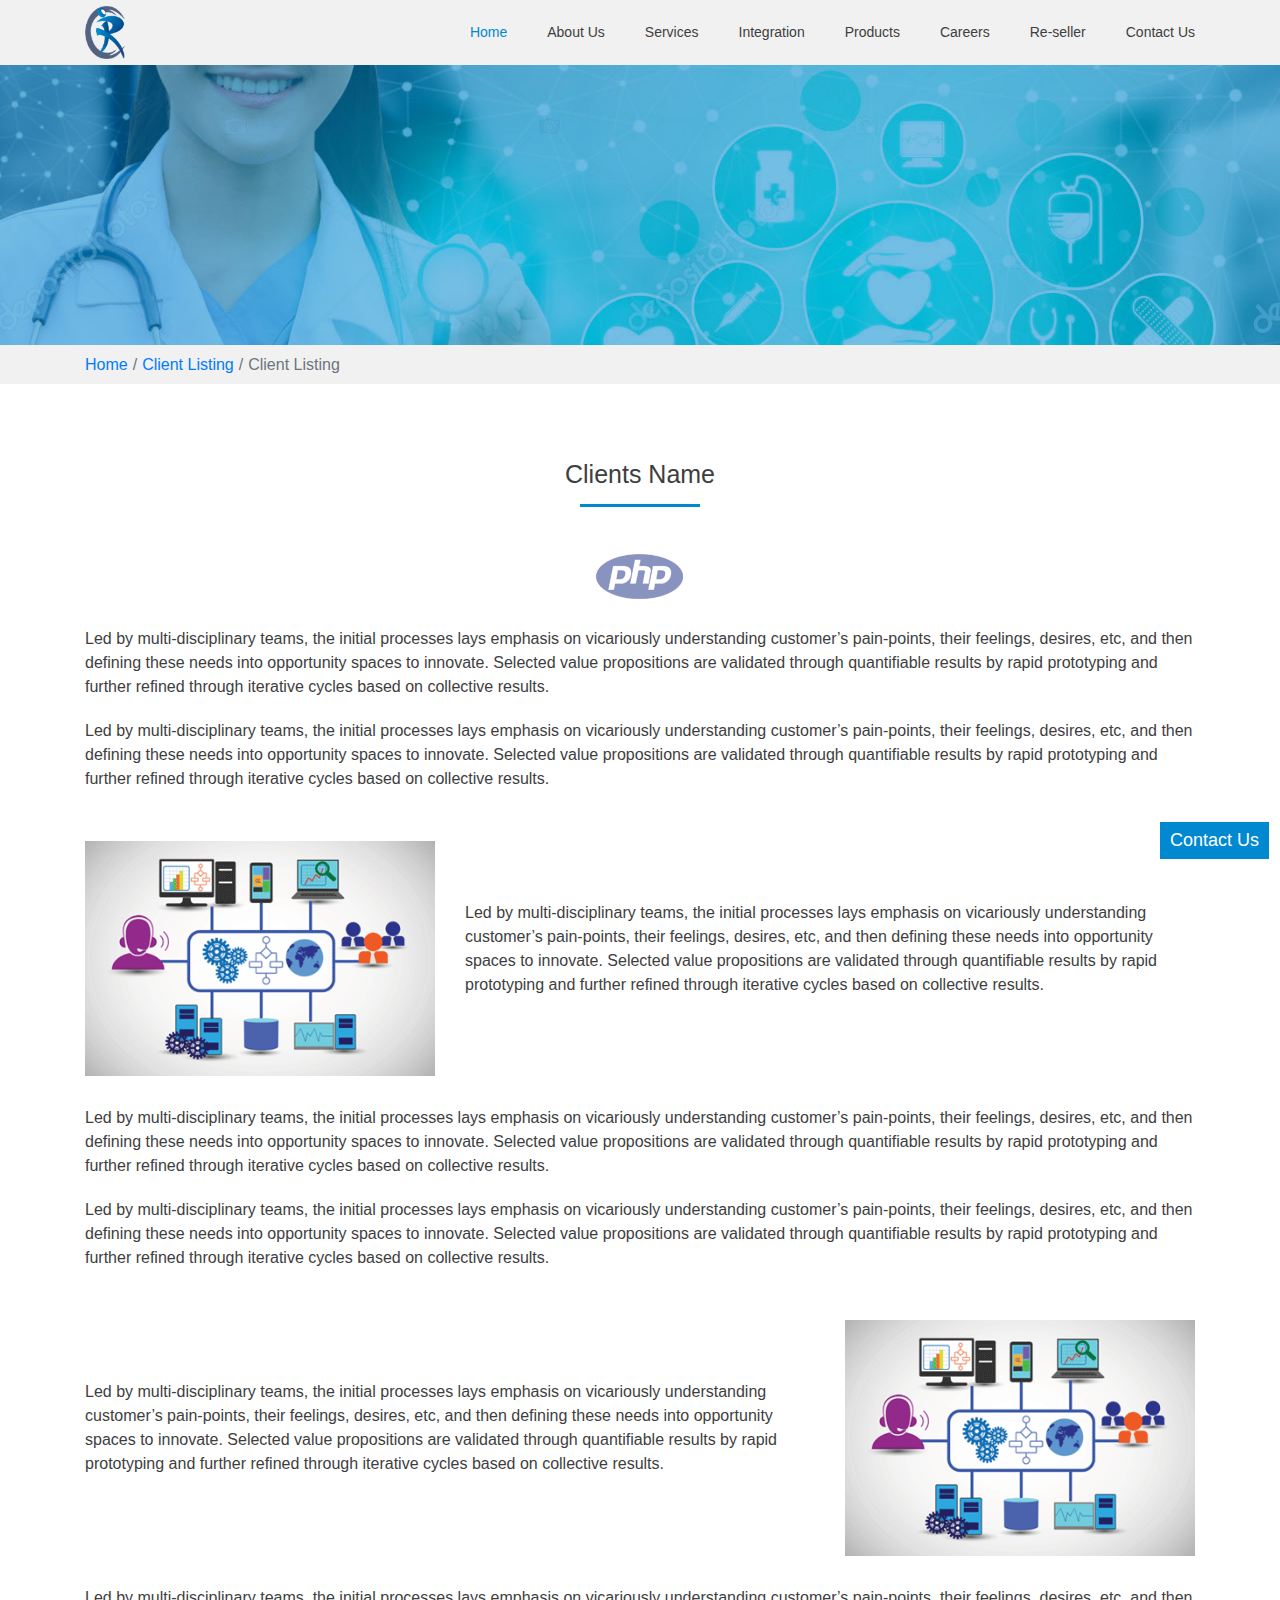
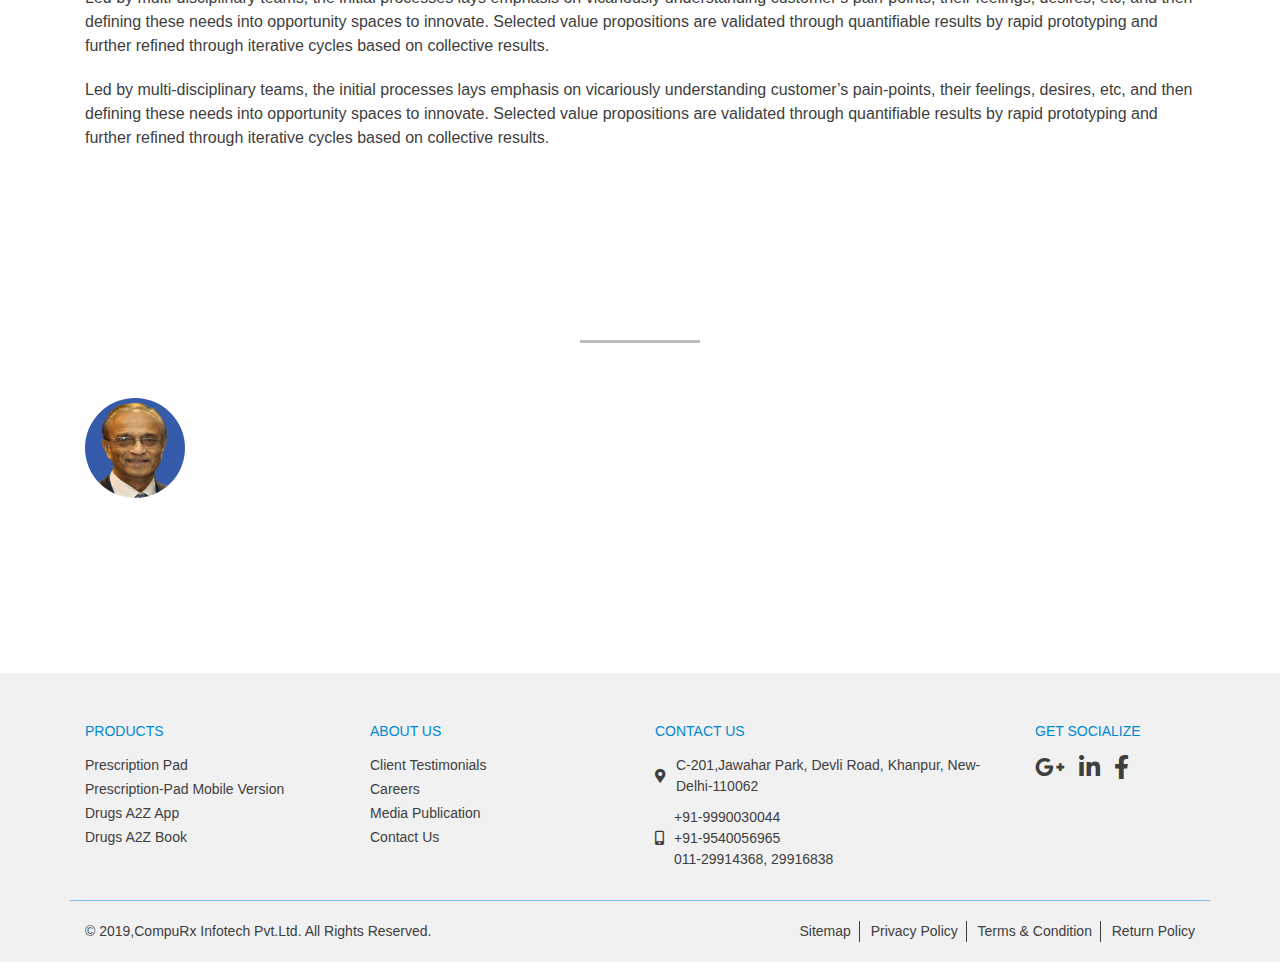
<file: compu/client_detail_page.html>
<!doctype html>
<html lang="en">
  <head>
    <!-- Required meta tags -->
    <meta charset="utf-8">
    <meta name="viewport" content="width=device-width, initial-scale=1, shrink-to-fit=no">

    <!-- Bootstrap CSS -->
    <link rel="stylesheet" href="css/bootstrap.min.css">

    <!-- Font Awesome CSS -->
    <link href="https://use.fontawesome.com/releases/v5.3.1/css/all.css" rel="stylesheet" >

    <!-- Owl Carousel CSS -->
    <link rel="stylesheet" href="css/owl.carousel.min.css">

    <!-- Custom CSS -->
    <link rel="stylesheet" href="css/main.css">

    <title>CompuRx Infotech</title>
  </head>
  <body>
    <!-- Contact Popup HTML Start -->
    <section class="contact-popup">
        <form>
            <i class="fas fa-window-close"></i>
            <div class="form-group">
                <label for="exampleInputName1">Name</label>
                <input type="text" class="form-control" id="exampleInputName1" placeholder="Name">
            </div>
            <div class="form-group">
                <label for="exampleInputEmail1">Email address</label>
                <input type="email" class="form-control" id="exampleInputEmail1" aria-describedby="emailHelp" placeholder="Enter email">
            </div>
            <button type="submit" class="btn btn-lg see-all-btn">Submit</button>
        </form>
        <button type="button" class="btn btn-lg contact-btn">Contact Us</button>
    </section>
    <!-- Contact Popup HTML End -->
    
    <!-- Header Navbar HTML Start -->
    <section class="navBar-section sticky-top">
        <div class="container">
            <nav class="navbar navbar-expand-lg navbar-light">
                <a class="navbar-brand" href="index.html" title="CompuRx"><img src="images/CompuRx-Logo.png" alt="CompuRx-Logo"></a>
                <button class="navbar-toggler" type="button" data-toggle="collapse" data-target="#navbarSupportedContent" aria-controls="navbarSupportedContent" aria-expanded="false" aria-label="Toggle navigation">
                    <span class="navbar-toggler-icon"></span>
                </button>
                
                <div class="collapse navbar-collapse" id="navbarSupportedContent">
                    <ul class="navbar-nav mr-auto">
                        <li class="nav-item active">
                            <a class="nav-link" href="#">Home <span class="sr-only">(current)</span></a>
                        </li>
                        <li class="nav-item">
                            <a class="nav-link" href="#">About Us</a>
                        </li>
                        <li class="nav-item dropdown">
                            <a class="nav-link dropdown-toggle" href="#">Services</a>
                            <div class="dropdown-menu" aria-labelledby="navbarDropdown">
                                <a class="dropdown-item" href="#">End to End IT Solutions</a>
                                <a class="dropdown-item" href="#">Customised Applications (HMS, LAB, Pharmacy)</a>
                                <a class="dropdown-item" href="#">Customised e-Prescription</a>
                                <a class="dropdown-item" href="#">Customised Clinic Management</a>
                                <a class="dropdown-item" href="#">Customised EMR</a>
                                <a class="dropdown-item" href="#">Data Analysi / Digital Medical Record</a>
                                <a class="dropdown-item" href="#">Mental Health</a>
                                <a class="dropdown-item" href="#">e-Education</a>
                            </div>
                        </li>
                        <li class="nav-item dropdown">
                            <a class="nav-link dropdown-toggle" href="#">Integration</a>
                            <div class="dropdown-menu" aria-labelledby="navbarDropdown">
                                <a class="dropdown-item" href="#">Mental Health</a>
                                <a class="dropdown-item" href="#">Education Sector</a>
                                <a class="dropdown-item" href="#">e-Prescription in existing software</a>
                            </div>
                        </li>
                        <li class="nav-item dropdown">
                            <a class="nav-link dropdown-toggle" href="#">Products</a>
                            <div class="dropdown-menu" aria-labelledby="navbarDropdown">
                                <a class="dropdown-item" href="#">HMS (Hospital Management System)</a>
                                <a class="dropdown-item" href="#">e-Prescription</a>
                                <a class="dropdown-item" href="#">Tele-medicine</a>
                                <a class="dropdown-item" href="#">Dental Care</a>
                                <a class="dropdown-item" href="#">Mental Health</a>
                                <a class="dropdown-item" href="#">School Clinic</a>
                            </div>
                        </li>
                        <li class="nav-item">
                            <a class="nav-link" href="#">Careers</a>
                        </li>
                        <li class="nav-item">
                            <a class="nav-link" href="#">Re-seller</a>
                        </li>
                        <li class="nav-item">
                            <a class="nav-link" href="#">Contact Us</a>
                        </li>
                    </ul>
                </div>
            </nav>
        </div>
    </section>
    <!-- Header Navbar HTML End -->

    <!-- Inner Banner HTML Start -->
    <section class="Inner_banner-section">
        <img src="images/inner-banner.jpg" alt="inner banner">
    </section>
    <!-- Inner Banner HTML End -->

    <!-- Breadcrumb HTML Start -->
    <section class="breadcrumb-section">
        <nav aria-label="breadcrumb">
            <div class="container">
                <ol class="breadcrumb">
                    <li class="breadcrumb-item"><a href="#">Home</a></li>
                    <li class="breadcrumb-item"><a href="client_landing_page.html">Client Listing</a></li>
                    <li class="breadcrumb-item active" aria-current="page">Client Listing</li>
                </ol>
            </div>
        </nav>
    </section>
    <!-- Breadcrumb HTML End -->

    <!-- Clients Listing HTML Start -->
    <section class="testimonial_listing-section">
        <div class="container">
            <h1>Clients Name</h1>
            <span class="heading-border"></span>
            <div class="client-detail-section">
                <img class="client-icon" src="images/client02.png" alt="Client Image">
                <p>Led by multi-disciplinary teams, the initial processes lays emphasis on vicariously understanding customer’s pain-points, their feelings, desires, etc, and then defining these needs into opportunity spaces to innovate. Selected value propositions are validated through quantifiable results by rapid prototyping and further refined through iterative cycles based on collective results.</p>
                <p>Led by multi-disciplinary teams, the initial processes lays emphasis on vicariously understanding customer’s pain-points, their feelings, desires, etc, and then defining these needs into opportunity spaces to innovate. Selected value propositions are validated through quantifiable results by rapid prototyping and further refined through iterative cycles based on collective results.</p>
                <div class="row">
                    <div class="col-sm-4">
                        <img src="images/SystemIntegration.gif" alt="Images">
                    </div>
                    <div class="col-sm-8">
                            <p> Led by multi-disciplinary teams, the initial processes lays emphasis on vicariously understanding customer’s pain-points, their feelings, desires, etc, and then defining these needs into opportunity spaces to innovate. Selected value propositions are validated through quantifiable results by rapid prototyping and further refined through iterative cycles based on collective results.</p>
                    </div>
                </div>
                <p>Led by multi-disciplinary teams, the initial processes lays emphasis on vicariously understanding customer’s pain-points, their feelings, desires, etc, and then defining these needs into opportunity spaces to innovate. Selected value propositions are validated through quantifiable results by rapid prototyping and further refined through iterative cycles based on collective results.</p>
                <p>Led by multi-disciplinary teams, the initial processes lays emphasis on vicariously understanding customer’s pain-points, their feelings, desires, etc, and then defining these needs into opportunity spaces to innovate. Selected value propositions are validated through quantifiable results by rapid prototyping and further refined through iterative cycles based on collective results.</p>
                <div class="row">
                    <div class="col-sm-8">
                            <p> Led by multi-disciplinary teams, the initial processes lays emphasis on vicariously understanding customer’s pain-points, their feelings, desires, etc, and then defining these needs into opportunity spaces to innovate. Selected value propositions are validated through quantifiable results by rapid prototyping and further refined through iterative cycles based on collective results.</p>
                    </div>
                    <div class="col-sm-4">
                        <img src="images/SystemIntegration.gif" alt="Images">
                    </div>
                </div>
                <p>Led by multi-disciplinary teams, the initial processes lays emphasis on vicariously understanding customer’s pain-points, their feelings, desires, etc, and then defining these needs into opportunity spaces to innovate. Selected value propositions are validated through quantifiable results by rapid prototyping and further refined through iterative cycles based on collective results.</p>
                <p>Led by multi-disciplinary teams, the initial processes lays emphasis on vicariously understanding customer’s pain-points, their feelings, desires, etc, and then defining these needs into opportunity spaces to innovate. Selected value propositions are validated through quantifiable results by rapid prototyping and further refined through iterative cycles based on collective results.</p>
            </div>
        </div>
    </section>
    <!-- Clients Listing HTML End -->

    <!-- Testimonial HTML Start -->
    <section class="testimonial-section">
        <div class="container">
            <h1>Client's Testimonial</h1>
            <span class="heading-border-gray"></span>
            <div id="testimonial-carousel" class="owl-carousel">
                <div class="item">
                    <a href="#">
                        <div class="media">
                            <img src="images/testimonial02.png" class="align-self-center" alt="testimonial 01">
                            <div></div>
                            <div class="media-body">
                                <h5 class="mt-0">Dr. Prof. Rakesh Tandon, AIIMS Delhi</h5>
                                <p>Cras sit amet nibh libero, in gravida nulla. Nulla vel metus scelerisque ante sollicitudin. Cras purus odio, vestibulum in vulputate at, tempus viverra turpis. Fusce condimentum nunc ac nisi vulputate fringilla. Donec lacinia congue felis in faucibus. Donec sed odio dui. Nullam quis risus eget urna mollis ornare vel eu leo. Cum sociis natoque penatibus et magnis dis parturient montes, nascetur ridiculus mus.</p>
                            </div>
                        </div>
                    </a>
                </div>
                <div class="item">
                    <a href="#">
                        <div class="media">
                            <img src="images/testimonial01.jpg" class="align-self-center" alt="testimonial 02">
                            <div></div>
                            <div class="media-body">
                                <h5 class="mt-0">Dr. Simanchal Hotta, Shillong</h5>
                                <p>Cras sit amet nibh libero, in gravida nulla. Nulla vel metus scelerisque ante sollicitudin. Cras purus odio, vestibulum in vulputate at, tempus viverra turpis. Fusce condimentum nunc ac nisi vulputate fringilla. Donec lacinia congue felis in faucibus. Donec sed odio dui. Nullam quis risus eget urna mollis ornare vel eu leo. Cum sociis natoque penatibus et magnis dis parturient montes, nascetur ridiculus mus.</p>
                            </div>
                        </div>
                    </a>
                </div>
                <div class="item">
                    <a href="#">
                        <div class="media">
                            <img src="images/testimonial03.png" class="align-self-center" alt="testimonial 03">
                            <div></div>
                            <div class="media-body">
                                <h5 class="mt-0">Office of the Chief Medical Ofiicer, Dehradun</h5>
                                <p>Cras sit amet nibh libero, in gravida nulla. Nulla vel metus scelerisque ante sollicitudin. Cras purus odio, vestibulum in vulputate at, tempus viverra turpis. Fusce condimentum nunc ac nisi vulputate fringilla. Donec lacinia congue felis in faucibus. Donec sed odio dui. Nullam quis risus eget urna mollis ornare vel eu leo. Cum sociis natoque penatibus et magnis dis parturient montes, nascetur ridiculus mus.</p>
                            </div>
                        </div>
                    </a>
                </div>
                <div class="item">
                    <a href="#">
                        <div class="media">
                            <img src="images/testimonial04.png" class="align-self-center" alt="testimonial 04">
                            <div></div>
                            <div class="media-body">
                                <h5 class="mt-0">Dr. M Wali, Delhi</h5>
                                <p>Cras sit amet nibh libero, in gravida nulla. Nulla vel metus scelerisque ante sollicitudin. Cras purus odio, vestibulum in vulputate at, tempus viverra turpis. Fusce condimentum nunc ac nisi vulputate fringilla. Donec lacinia congue felis in faucibus. Donec sed odio dui. Nullam quis risus eget urna mollis ornare vel eu leo. Cum sociis natoque penatibus et magnis dis parturient montes, nascetur ridiculus mus.</p>
                            </div>
                        </div>
                    </a>
                </div>
            </div>
            <a href="client-testimonial.html" class="btn btn-lg see-all-btn">See All</a>
        </div>
    </section>
    <!-- Testimonial HTML End -->

    <!-- Footer HTML Start -->
    <footer>
        <div class="container">
            <div class="row link-container">
                <div class="col-md-3 col-sm-6">
                    <ul>
                        <h5>products</h5>
                        <li>
                            <a href="#">Prescription Pad</a>
                        </li>
                        <li>
                            <a href="#">Prescription-Pad Mobile Version</a>
                        </li>
                        <li>
                            <a href="#">Drugs A2Z App</a>
                        </li>
                        <li>
                            <a href="#">Drugs A2Z Book</a>
                        </li>
                    </ul>
                </div>
                <div class="col-md-3 col-sm-6">
                    <ul>
                        <h5>about us</h5>
                        <li>
                            <a href="#">Client Testimonials</a>
                        </li>
                        <li>
                            <a href="#">Careers</a>
                        </li>
                        <li>
                            <a href="#">Media Publication</a>
                        </li>
                        <li>
                            <a href="#">Contact Us</a>
                        </li>
                    </ul>
                </div>
                <div class="col-md-4 col-sm-6">
                    <ul>
                        <h5>contact us</h5>
                        <li>
                            <p class="contact-details"><i class="fas fa-map-marker-alt"></i><span> C-201,Jawahar Park, Devli Road, Khanpur, New-Delhi-110062</span></p>
                        </li>
                        <li>
                            <p class="contact-details"><i class="fas fa-mobile-alt"></i><span> <a href="tel: +91-9990030044"> +91-9990030044</a> <br> <a href="tel: +91-9540056965"> +91-9540056965</a> <br> <a href="tel: 011-29914368"> 011-29914368,</a> <a href="tel: 29916838"> 29916838</a> </span></p>
                        </li>
                    </ul>
                </div>
                <div class="col-md-2 col-sm-6">
                    <ul class="social-icon">
                        <h5>get socialize</h5>
                        <li>
                            <a href="#"><i class="fab fa-google-plus-g"></i></a>
                            <a href="#"><i class="fab fa-linkedin-in"></i></a>
                            <a href="#"><i class="fab fa-facebook-f"></i></a>
                        </li>
                    </ul>
                </div>
            </div>
            <div class="row copyRight-container">
                <div class="col-md-5">
                    <p>&copy; 2019,CompuRx Infotech Pvt.Ltd. All Rights Reserved.</p>
                </div>
                <div class="col-md-7 text-right">
                    <ul>
                        <li>
                            <a href="#">Sitemap</a>
                        </li>
                        <li>
                            <a href="#">Privacy Policy</a>
                        </li>
                        <li>
                            <a href="#">Terms & Condition</a>
                        </li>
                        <li>
                            <a href="#">Return Policy</a>
                        </li>
                    </ul>
                </div>
            </div>
        </div>
    </footer>
    <!-- Footer HTML End -->

    <!-- Optional JavaScript -->
    <!-- jQuery first, then Popper.js, then Bootstrap JS -->
    <script src="js/jquery-3.3.1.min.js"></script>
    <script src="js/bootstrap.min.js"></script>

    <!-- Owl Carousel Script -->
    <script src="js/owl.carousel.min.js"></script>

    <!-- Custom Java Script -->
    <script src="js/custom.js"></script>
  </body>
</html>
</file>
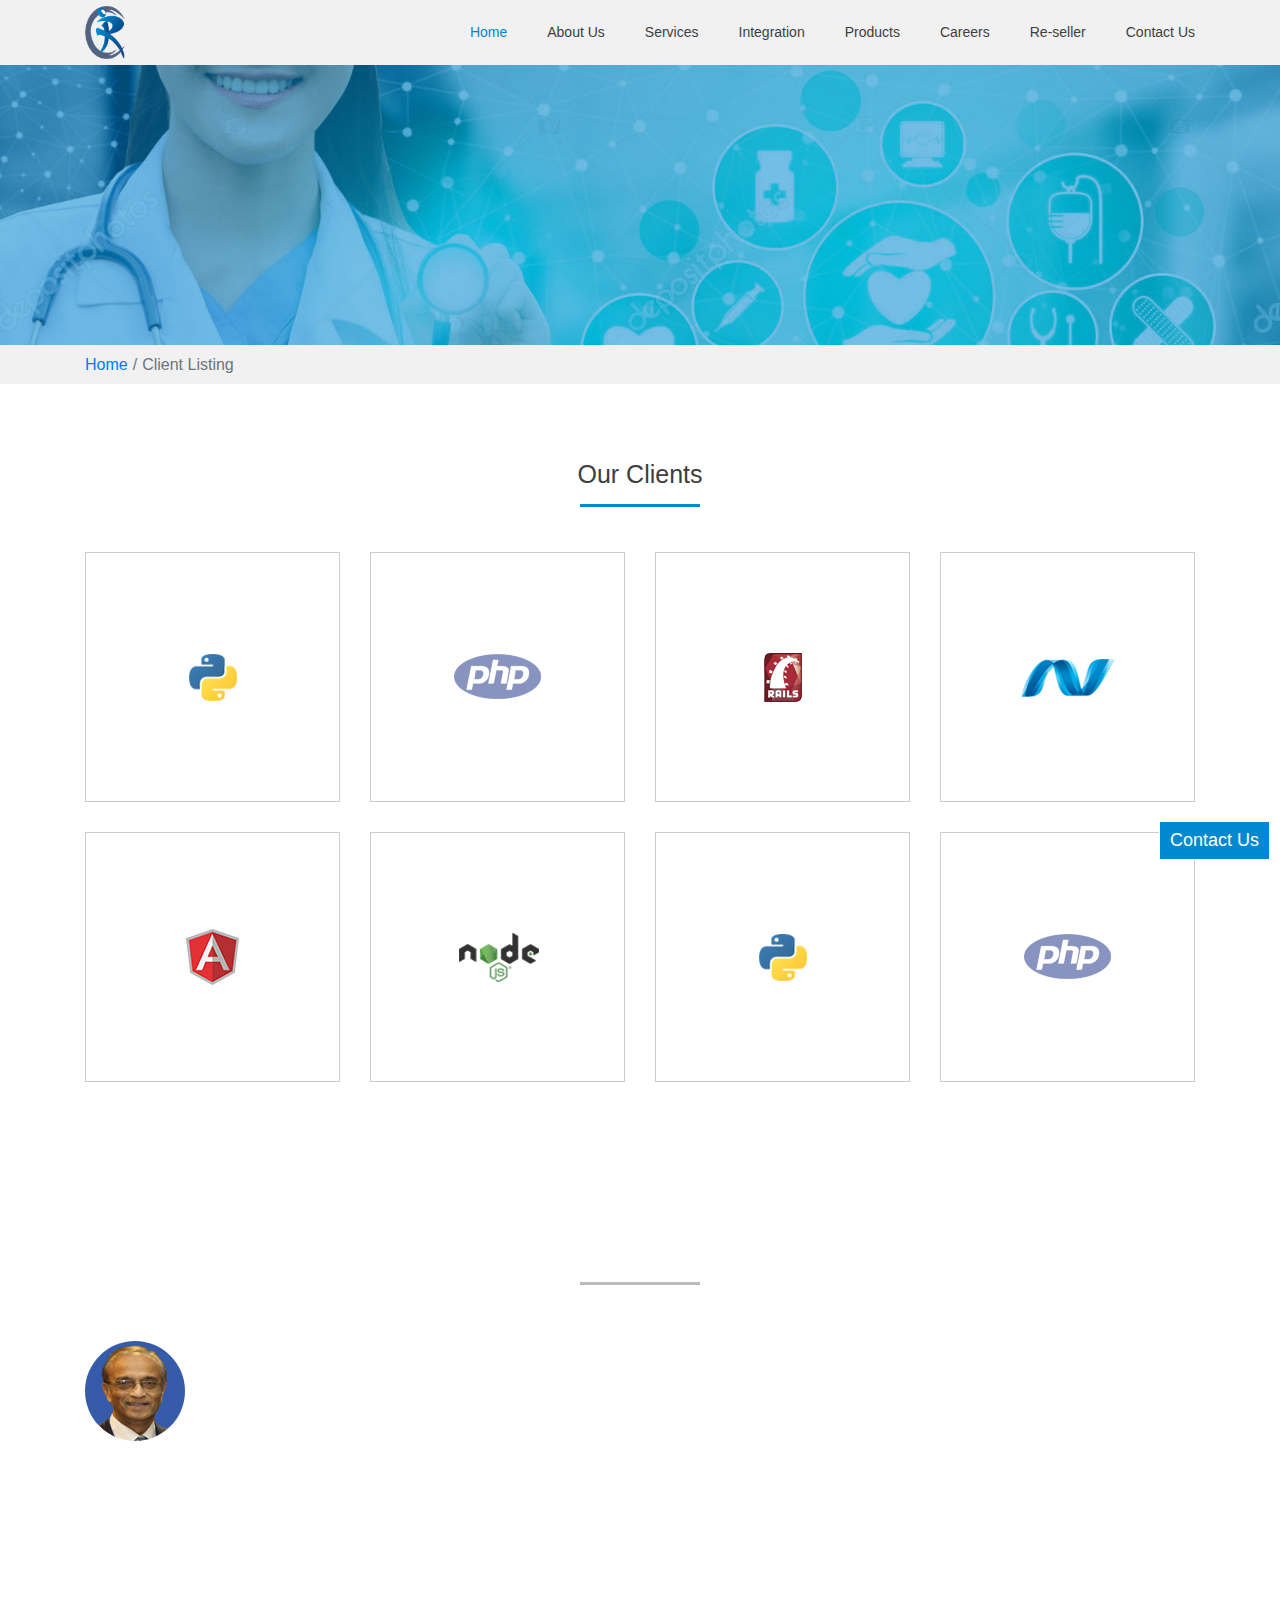
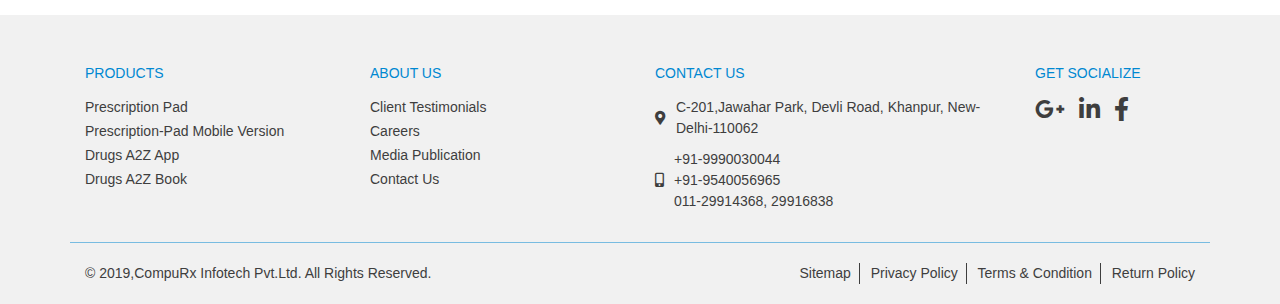
<file: compu/client_landing_page.html>
<!doctype html>
<html lang="en">
  <head>
    <!-- Required meta tags -->
    <meta charset="utf-8">
    <meta name="viewport" content="width=device-width, initial-scale=1, shrink-to-fit=no">

    <!-- Bootstrap CSS -->
    <link rel="stylesheet" href="css/bootstrap.min.css">

    <!-- Font Awesome CSS -->
    <link href="https://use.fontawesome.com/releases/v5.3.1/css/all.css" rel="stylesheet" >

    <!-- Owl Carousel CSS -->
    <link rel="stylesheet" href="css/owl.carousel.min.css">

    <!-- Custom CSS -->
    <link rel="stylesheet" href="css/main.css">

    <title>CompuRx Infotech</title>
  </head>
  <body>
    <!-- Contact Popup HTML Start -->
    <section class="contact-popup">
        <form>
            <i class="fas fa-window-close"></i>
            <div class="form-group">
                <label for="exampleInputName1">Name</label>
                <input type="text" class="form-control" id="exampleInputName1" placeholder="Name">
            </div>
            <div class="form-group">
                <label for="exampleInputEmail1">Email address</label>
                <input type="email" class="form-control" id="exampleInputEmail1" aria-describedby="emailHelp" placeholder="Enter email">
            </div>
            <button type="submit" class="btn btn-lg see-all-btn">Submit</button>
        </form>
        <button type="button" class="btn btn-lg contact-btn">Contact Us</button>
    </section>
    <!-- Contact Popup HTML End -->
    
    <!-- Header Navbar HTML Start -->
    <section class="navBar-section sticky-top">
        <div class="container">
            <nav class="navbar navbar-expand-lg navbar-light">
                <a class="navbar-brand" href="index.html" title="CompuRx"><img src="images/CompuRx-Logo.png" alt="CompuRx-Logo"></a>
                <button class="navbar-toggler" type="button" data-toggle="collapse" data-target="#navbarSupportedContent" aria-controls="navbarSupportedContent" aria-expanded="false" aria-label="Toggle navigation">
                    <span class="navbar-toggler-icon"></span>
                </button>
                
                <div class="collapse navbar-collapse" id="navbarSupportedContent">
                    <ul class="navbar-nav mr-auto">
                        <li class="nav-item active">
                            <a class="nav-link" href="#">Home <span class="sr-only">(current)</span></a>
                        </li>
                        <li class="nav-item">
                            <a class="nav-link" href="#">About Us</a>
                        </li>
                        <li class="nav-item dropdown">
                            <a class="nav-link dropdown-toggle" href="#">Services</a>
                            <div class="dropdown-menu" aria-labelledby="navbarDropdown">
                                <a class="dropdown-item" href="#">End to End IT Solutions</a>
                                <a class="dropdown-item" href="#">Customised Applications (HMS, LAB, Pharmacy)</a>
                                <a class="dropdown-item" href="#">Customised e-Prescription</a>
                                <a class="dropdown-item" href="#">Customised Clinic Management</a>
                                <a class="dropdown-item" href="#">Customised EMR</a>
                                <a class="dropdown-item" href="#">Data Analysi / Digital Medical Record</a>
                                <a class="dropdown-item" href="#">Mental Health</a>
                                <a class="dropdown-item" href="#">e-Education</a>
                            </div>
                        </li>
                        <li class="nav-item dropdown">
                            <a class="nav-link dropdown-toggle" href="#">Integration</a>
                            <div class="dropdown-menu" aria-labelledby="navbarDropdown">
                                <a class="dropdown-item" href="#">Mental Health</a>
                                <a class="dropdown-item" href="#">Education Sector</a>
                                <a class="dropdown-item" href="#">e-Prescription in existing software</a>
                            </div>
                        </li>
                        <li class="nav-item dropdown">
                            <a class="nav-link dropdown-toggle" href="#">Products</a>
                            <div class="dropdown-menu" aria-labelledby="navbarDropdown">
                                <a class="dropdown-item" href="#">HMS (Hospital Management System)</a>
                                <a class="dropdown-item" href="#">e-Prescription</a>
                                <a class="dropdown-item" href="#">Tele-medicine</a>
                                <a class="dropdown-item" href="#">Dental Care</a>
                                <a class="dropdown-item" href="#">Mental Health</a>
                                <a class="dropdown-item" href="#">School Clinic</a>
                            </div>
                        </li>
                        <li class="nav-item">
                            <a class="nav-link" href="#">Careers</a>
                        </li>
                        <li class="nav-item">
                            <a class="nav-link" href="#">Re-seller</a>
                        </li>
                        <li class="nav-item">
                            <a class="nav-link" href="#">Contact Us</a>
                        </li>
                    </ul>
                </div>
            </nav>
        </div>
    </section>
    <!-- Header Navbar HTML End -->

    <!-- Inner Banner HTML Start -->
    <section class="Inner_banner-section">
        <img src="images/inner-banner.jpg" alt="inner banner">
    </section>
    <!-- Inner Banner HTML End -->

    <!-- Breadcrumb HTML Start -->
    <section class="breadcrumb-section">
        <nav aria-label="breadcrumb">
            <div class="container">
                <ol class="breadcrumb">
                    <li class="breadcrumb-item"><a href="#">Home</a></li>
                    <li class="breadcrumb-item active" aria-current="page">Client Listing</li>
                </ol>
            </div>
        </nav>
    </section>
    <!-- Breadcrumb HTML End -->

    <!-- Clients Listing HTML Start -->
    <section class="testimonial_listing-section">
        <div class="container">
            <h1>Our Clients</h1>
            <span class="heading-border"></span>
            <div class="row">
                <div class="col-lg-3 col-md-4 col-sm-6">
                    <a href="client_detail_page.html" class="client-box">
                        <img src="images/client01.png" alt="Client Image">
                    </a>
                </div>
                <div class="col-lg-3 col-md-4 col-sm-6">
                    <a href="#" class="client-box">
                        <img src="images/client02.png" alt="Client Image">
                    </a>
                </div>
                <div class="col-lg-3 col-md-4 col-sm-6">
                    <a href="#" class="client-box">
                        <img src="images/client03.png" alt="Client Image">
                    </a>
                </div>
                <div class="col-lg-3 col-md-4 col-sm-6">
                    <a href="#" class="client-box">
                        <img src="images/client04.png" alt="Client Image">
                    </a>
                </div>
                <div class="col-lg-3 col-md-4 col-sm-6">
                    <a href="#" class="client-box">
                        <img src="images/client05.png" alt="Client Image">
                    </a>
                </div>
                <div class="col-lg-3 col-md-4 col-sm-6">
                    <a href="#" class="client-box">
                        <img src="images/client06.png" alt="Client Image">
                    </a>
                </div>
                <div class="col-lg-3 col-md-4 col-sm-6">
                    <a href="#" class="client-box">
                        <img src="images/client01.png" alt="Client Image">
                    </a>
                </div>
                <div class="col-lg-3 col-md-4 col-sm-6">
                    <a href="#" class="client-box">
                        <img src="images/client02.png" alt="Client Image">
                    </a>
                </div>
            </div>
        </div>
    </section>
    <!-- Clients Listing HTML End -->

    <!-- Testimonial HTML Start -->
    <section class="testimonial-section">
        <div class="container">
            <h1>Client's Testimonial</h1>
            <span class="heading-border-gray"></span>
            <div id="testimonial-carousel" class="owl-carousel">
                <div class="item">
                    <a href="#">
                        <div class="media">
                            <img src="images/testimonial02.png" class="align-self-center" alt="testimonial 01">
                            <div></div>
                            <div class="media-body">
                                <h5 class="mt-0">Dr. Prof. Rakesh Tandon, AIIMS Delhi</h5>
                                <p>Cras sit amet nibh libero, in gravida nulla. Nulla vel metus scelerisque ante sollicitudin. Cras purus odio, vestibulum in vulputate at, tempus viverra turpis. Fusce condimentum nunc ac nisi vulputate fringilla. Donec lacinia congue felis in faucibus. Donec sed odio dui. Nullam quis risus eget urna mollis ornare vel eu leo. Cum sociis natoque penatibus et magnis dis parturient montes, nascetur ridiculus mus.</p>
                            </div>
                        </div>
                    </a>
                </div>
                <div class="item">
                    <a href="#">
                        <div class="media">
                            <img src="images/testimonial01.jpg" class="align-self-center" alt="testimonial 02">
                            <div></div>
                            <div class="media-body">
                                <h5 class="mt-0">Dr. Simanchal Hotta, Shillong</h5>
                                <p>Cras sit amet nibh libero, in gravida nulla. Nulla vel metus scelerisque ante sollicitudin. Cras purus odio, vestibulum in vulputate at, tempus viverra turpis. Fusce condimentum nunc ac nisi vulputate fringilla. Donec lacinia congue felis in faucibus. Donec sed odio dui. Nullam quis risus eget urna mollis ornare vel eu leo. Cum sociis natoque penatibus et magnis dis parturient montes, nascetur ridiculus mus.</p>
                            </div>
                        </div>
                    </a>
                </div>
                <div class="item">
                    <a href="#">
                        <div class="media">
                            <img src="images/testimonial03.png" class="align-self-center" alt="testimonial 03">
                            <div></div>
                            <div class="media-body">
                                <h5 class="mt-0">Office of the Chief Medical Ofiicer, Dehradun</h5>
                                <p>Cras sit amet nibh libero, in gravida nulla. Nulla vel metus scelerisque ante sollicitudin. Cras purus odio, vestibulum in vulputate at, tempus viverra turpis. Fusce condimentum nunc ac nisi vulputate fringilla. Donec lacinia congue felis in faucibus. Donec sed odio dui. Nullam quis risus eget urna mollis ornare vel eu leo. Cum sociis natoque penatibus et magnis dis parturient montes, nascetur ridiculus mus.</p>
                            </div>
                        </div>
                    </a>
                </div>
                <div class="item">
                    <a href="#">
                        <div class="media">
                            <img src="images/testimonial04.png" class="align-self-center" alt="testimonial 04">
                            <div></div>
                            <div class="media-body">
                                <h5 class="mt-0">Dr. M Wali, Delhi</h5>
                                <p>Cras sit amet nibh libero, in gravida nulla. Nulla vel metus scelerisque ante sollicitudin. Cras purus odio, vestibulum in vulputate at, tempus viverra turpis. Fusce condimentum nunc ac nisi vulputate fringilla. Donec lacinia congue felis in faucibus. Donec sed odio dui. Nullam quis risus eget urna mollis ornare vel eu leo. Cum sociis natoque penatibus et magnis dis parturient montes, nascetur ridiculus mus.</p>
                            </div>
                        </div>
                    </a>
                </div>
            </div>
            <a href="client-testimonial.html" class="btn btn-lg see-all-btn">See All</a>
        </div>
    </section>
    <!-- Testimonial HTML End -->

    <!-- Footer HTML Start -->
    <footer>
        <div class="container">
            <div class="row link-container">
                <div class="col-md-3 col-sm-6">
                    <ul>
                        <h5>products</h5>
                        <li>
                            <a href="#">Prescription Pad</a>
                        </li>
                        <li>
                            <a href="#">Prescription-Pad Mobile Version</a>
                        </li>
                        <li>
                            <a href="#">Drugs A2Z App</a>
                        </li>
                        <li>
                            <a href="#">Drugs A2Z Book</a>
                        </li>
                    </ul>
                </div>
                <div class="col-md-3 col-sm-6">
                    <ul>
                        <h5>about us</h5>
                        <li>
                            <a href="#">Client Testimonials</a>
                        </li>
                        <li>
                            <a href="#">Careers</a>
                        </li>
                        <li>
                            <a href="#">Media Publication</a>
                        </li>
                        <li>
                            <a href="#">Contact Us</a>
                        </li>
                    </ul>
                </div>
                <div class="col-md-4 col-sm-6">
                    <ul>
                        <h5>contact us</h5>
                        <li>
                            <p class="contact-details"><i class="fas fa-map-marker-alt"></i><span> C-201,Jawahar Park, Devli Road, Khanpur, New-Delhi-110062</span></p>
                        </li>
                        <li>
                            <p class="contact-details"><i class="fas fa-mobile-alt"></i><span> <a href="tel: +91-9990030044"> +91-9990030044</a> <br> <a href="tel: +91-9540056965"> +91-9540056965</a> <br> <a href="tel: 011-29914368"> 011-29914368,</a> <a href="tel: 29916838"> 29916838</a> </span></p>
                        </li>
                    </ul>
                </div>
                <div class="col-md-2 col-sm-6">
                    <ul class="social-icon">
                        <h5>get socialize</h5>
                        <li>
                            <a href="#"><i class="fab fa-google-plus-g"></i></a>
                            <a href="#"><i class="fab fa-linkedin-in"></i></a>
                            <a href="#"><i class="fab fa-facebook-f"></i></a>
                        </li>
                    </ul>
                </div>
            </div>
            <div class="row copyRight-container">
                <div class="col-md-5">
                    <p>&copy; 2019,CompuRx Infotech Pvt.Ltd. All Rights Reserved.</p>
                </div>
                <div class="col-md-7 text-right">
                    <ul>
                        <li>
                            <a href="#">Sitemap</a>
                        </li>
                        <li>
                            <a href="#">Privacy Policy</a>
                        </li>
                        <li>
                            <a href="#">Terms & Condition</a>
                        </li>
                        <li>
                            <a href="#">Return Policy</a>
                        </li>
                    </ul>
                </div>
            </div>
        </div>
    </footer>
    <!-- Footer HTML End -->

    <!-- Optional JavaScript -->
    <!-- jQuery first, then Popper.js, then Bootstrap JS -->
    <script src="js/jquery-3.3.1.min.js"></script>
    <script src="js/bootstrap.min.js"></script>

    <!-- Owl Carousel Script -->
    <script src="js/owl.carousel.min.js"></script>

    <!-- Custom Java Script -->
    <script src="js/custom.js"></script>
  </body>
</html>
</file>
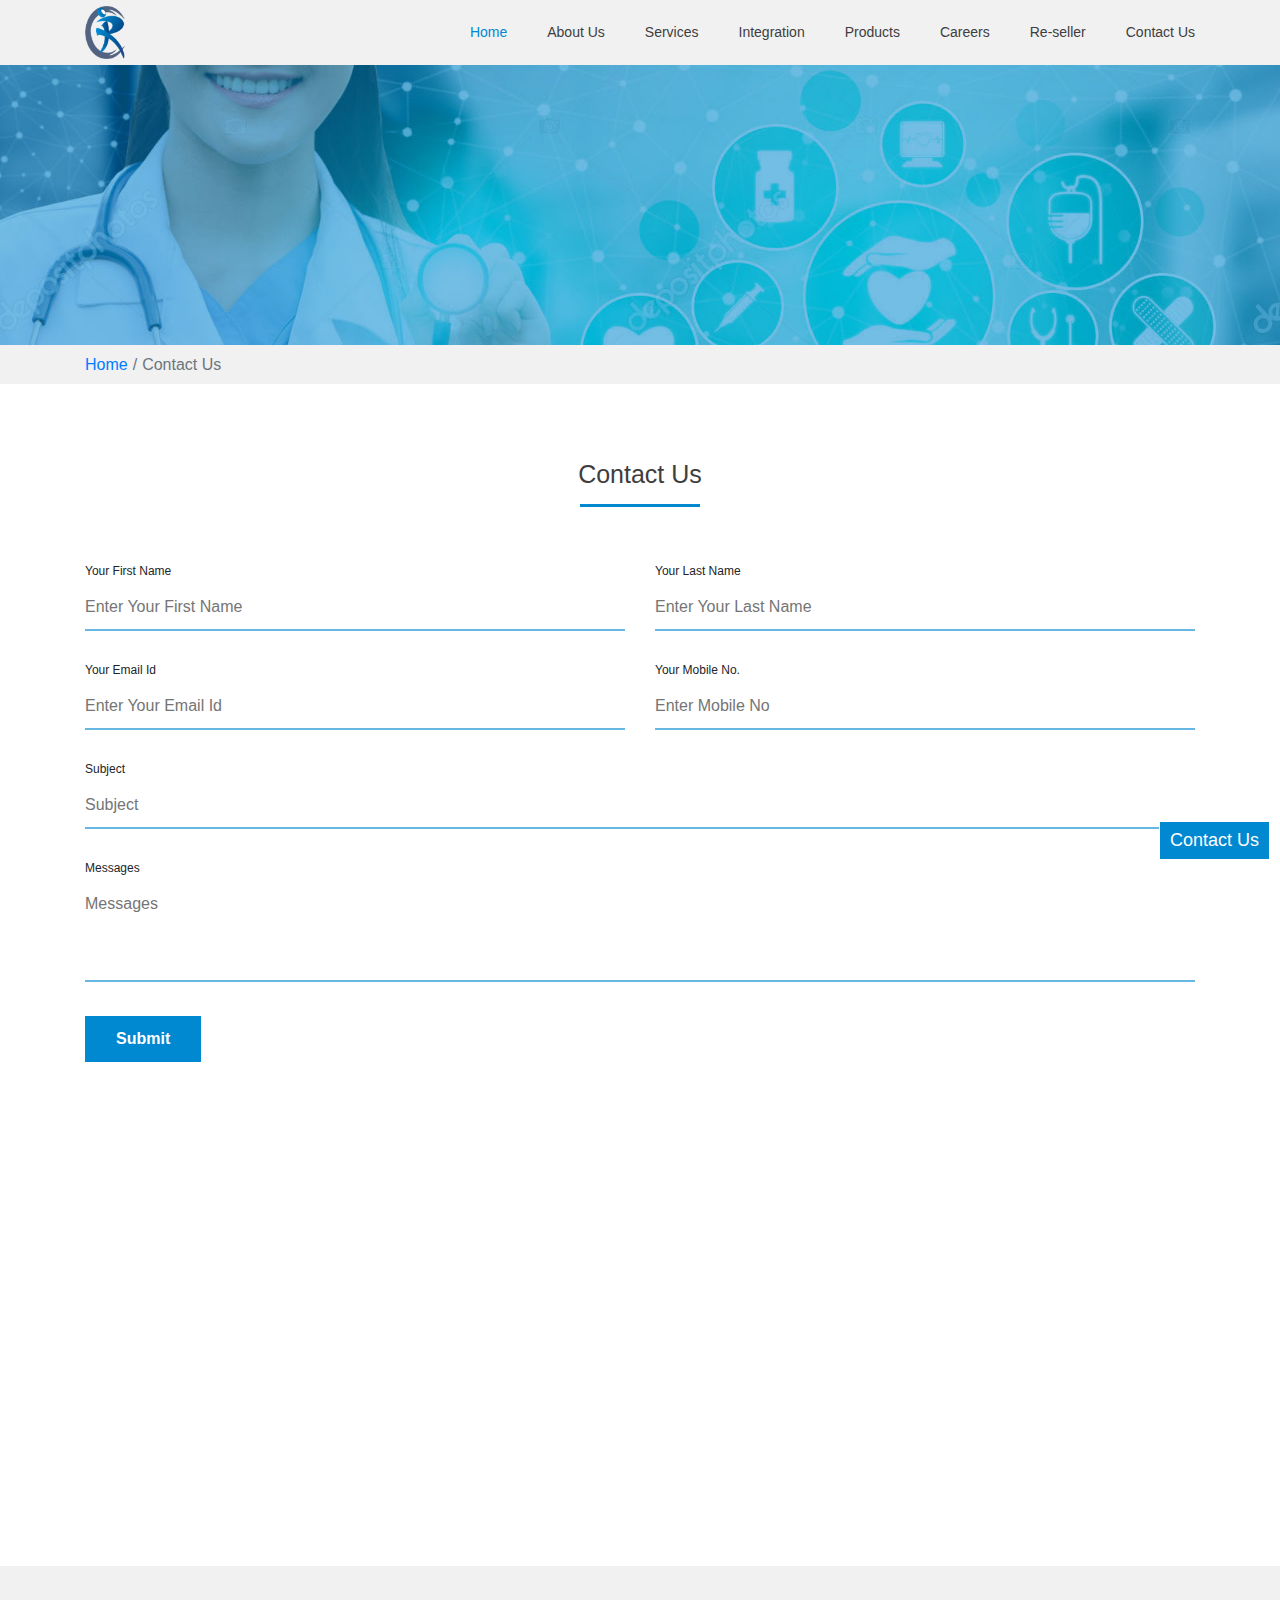
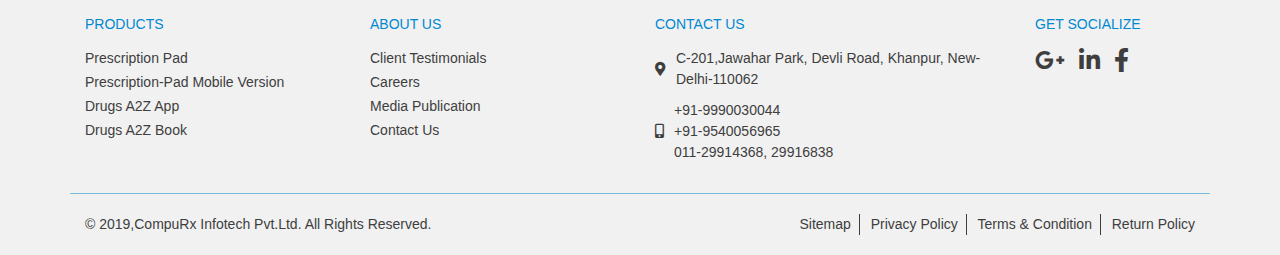
<file: compu/contactUs.html>
<!doctype html>
<html lang="en">
  <head>
    <!-- Required meta tags -->
    <meta charset="utf-8">
    <meta name="viewport" content="width=device-width, initial-scale=1, shrink-to-fit=no">

    <!-- Bootstrap CSS -->
    <link rel="stylesheet" href="css/bootstrap.min.css">

    <!-- Font Awesome CSS -->
    <link href="https://use.fontawesome.com/releases/v5.3.1/css/all.css" rel="stylesheet" >

    <!-- Owl Carousel CSS -->
    <link rel="stylesheet" href="css/owl.carousel.min.css">

    <!-- Custom CSS -->
    <link rel="stylesheet" href="css/main.css">

    <title>CompuRx Infotech</title>
  </head>
  <body>
    <!-- Contact Popup HTML Start -->
    <section class="contact-popup">
        <form>
            <i class="fas fa-window-close"></i>
            <div class="form-group">
                <label for="exampleInputName1">Name</label>
                <input type="text" class="form-control" id="exampleInputName1" placeholder="Name">
            </div>
            <div class="form-group">
                <label for="exampleInputEmail1">Email address</label>
                <input type="email" class="form-control" id="exampleInputEmail1" aria-describedby="emailHelp" placeholder="Enter email">
            </div>
            <button type="submit" class="btn btn-lg see-all-btn">Submit</button>
        </form>
        <button type="button" class="btn btn-lg contact-btn">Contact Us</button>
    </section>
    <!-- Contact Popup HTML End -->
    
    <!-- Header Navbar HTML Start -->
    <section class="navBar-section sticky-top">
        <div class="container">
            <nav class="navbar navbar-expand-lg navbar-light">
                <a class="navbar-brand" href="index.html" title="CompuRx"><img src="images/CompuRx-Logo.png" alt="CompuRx-Logo"></a>
                <button class="navbar-toggler" type="button" data-toggle="collapse" data-target="#navbarSupportedContent" aria-controls="navbarSupportedContent" aria-expanded="false" aria-label="Toggle navigation">
                    <span class="navbar-toggler-icon"></span>
                </button>
                
                <div class="collapse navbar-collapse" id="navbarSupportedContent">
                    <ul class="navbar-nav mr-auto">
                        <li class="nav-item active">
                            <a class="nav-link" href="#">Home <span class="sr-only">(current)</span></a>
                        </li>
                        <li class="nav-item">
                            <a class="nav-link" href="#">About Us</a>
                        </li>
                        <li class="nav-item dropdown">
                            <a class="nav-link dropdown-toggle" href="#">Services</a>
                            <div class="dropdown-menu" aria-labelledby="navbarDropdown">
                                <a class="dropdown-item" href="#">End to End IT Solutions</a>
                                <a class="dropdown-item" href="#">Customised Applications (HMS, LAB, Pharmacy)</a>
                                <a class="dropdown-item" href="#">Customised e-Prescription</a>
                                <a class="dropdown-item" href="#">Customised Clinic Management</a>
                                <a class="dropdown-item" href="#">Customised EMR</a>
                                <a class="dropdown-item" href="#">Data Analysi / Digital Medical Record</a>
                                <a class="dropdown-item" href="#">Mental Health</a>
                                <a class="dropdown-item" href="#">e-Education</a>
                            </div>
                        </li>
                        <li class="nav-item dropdown">
                            <a class="nav-link dropdown-toggle" href="#">Integration</a>
                            <div class="dropdown-menu" aria-labelledby="navbarDropdown">
                                <a class="dropdown-item" href="#">Mental Health</a>
                                <a class="dropdown-item" href="#">Education Sector</a>
                                <a class="dropdown-item" href="#">e-Prescription in existing software</a>
                            </div>
                        </li>
                        <li class="nav-item dropdown">
                            <a class="nav-link dropdown-toggle" href="#">Products</a>
                            <div class="dropdown-menu" aria-labelledby="navbarDropdown">
                                <a class="dropdown-item" href="#">HMS (Hospital Management System)</a>
                                <a class="dropdown-item" href="#">e-Prescription</a>
                                <a class="dropdown-item" href="#">Tele-medicine</a>
                                <a class="dropdown-item" href="#">Dental Care</a>
                                <a class="dropdown-item" href="#">Mental Health</a>
                                <a class="dropdown-item" href="#">School Clinic</a>
                            </div>
                        </li>
                        <li class="nav-item">
                            <a class="nav-link" href="#">Careers</a>
                        </li>
                        <li class="nav-item">
                            <a class="nav-link" href="#">Re-seller</a>
                        </li>
                        <li class="nav-item">
                            <a class="nav-link" href="#">Contact Us</a>
                        </li>
                    </ul>
                </div>
            </nav>
        </div>
    </section>
    <!-- Header Navbar HTML End -->

    <!-- Inner Banner HTML Start -->
    <section class="Inner_banner-section">
        <img src="images/inner-banner.jpg" alt="inner banner">
    </section>
    <!-- Inner Banner HTML End -->

    <!-- Breadcrumb HTML Start -->
    <section class="breadcrumb-section">
        <nav aria-label="breadcrumb">
            <div class="container">
                <ol class="breadcrumb">
                    <li class="breadcrumb-item"><a href="#">Home</a></li>
                    <li class="breadcrumb-item active" aria-current="page">Contact Us</li>
                </ol>
            </div>
        </nav>
    </section>
    <!-- Breadcrumb HTML End -->

    <!-- Contact Us HTML Start -->
    <section class="testimonial_listing-section">
        <div class="container">
            <div class="contactUs-section">
                <h1>Contact Us</h1>
                <span class="heading-border"></span>
                <form class="contact-form">
                    <div class="row">
                        <div class="col-sm-6">
                            <label for="firstName">Your First Name</label>
                            <input id="firstName" type="text" placeholder="Enter Your First Name">
                        </div>
                        <div class="col-sm-6">
                            <label for="lastName">Your Last Name</label>
                            <input id="lastName" type="text" placeholder="Enter Your Last Name">
                        </div>
                        <div class="col-sm-6">
                            <label for="email">Your Email Id</label>
                            <input id="email" type="text" placeholder="Enter Your Email Id">
                        </div>
                        <div class="col-sm-6">
                            <label for="mobile">Your Mobile No.</label>
                            <input id="mobile" type="text" placeholder="Enter Mobile No">
                        </div>
                        <div class="col-sm-12">
                            <label for="subject">Subject</label>
                            <input id="subject" type="text" placeholder="Subject">
                        </div>
                        <div class="col-sm-12">
                            <label for="Messages">Messages</label>
                            <textarea id="Messages" type="text" placeholder="Messages"></textarea>
                        </div>
                        <div class="col-sm-12">
                            <button type="submit" class="readMore">Submit</button>
                        </div>
                    </div>
                </form>
            </div>
        </div>
    </section>
    <!-- Contact Us HTML End -->

    <!-- Google Map HTML Start -->
    <div class="google-map-section">
        <iframe src="https://www.google.com/maps/embed?pb=!1m18!1m12!1m3!1d3506.098166964898!2d77.22963871552722!3d28.506694082467664!2m3!1f0!2f0!3f0!3m2!1i1024!2i768!4f13.1!3m3!1m2!1s0x390ce1a30f05a37d%3A0x4918f5657c6d3c56!2sCompuRx+Infotech+Pvt.+Ltd.!5e0!3m2!1sen!2sin!4v1557731252788!5m2!1sen!2sin" width="100%" height="450" frameborder="0" style="border:0" allowfullscreen></iframe>
    </div>
    <!-- Google Map HTML End -->

    <!-- Footer HTML Start -->
    <footer>
        <div class="container">
            <div class="row link-container">
                <div class="col-md-3 col-sm-6">
                    <ul>
                        <h5>products</h5>
                        <li>
                            <a href="#">Prescription Pad</a>
                        </li>
                        <li>
                            <a href="#">Prescription-Pad Mobile Version</a>
                        </li>
                        <li>
                            <a href="#">Drugs A2Z App</a>
                        </li>
                        <li>
                            <a href="#">Drugs A2Z Book</a>
                        </li>
                    </ul>
                </div>
                <div class="col-md-3 col-sm-6">
                    <ul>
                        <h5>about us</h5>
                        <li>
                            <a href="#">Client Testimonials</a>
                        </li>
                        <li>
                            <a href="#">Careers</a>
                        </li>
                        <li>
                            <a href="#">Media Publication</a>
                        </li>
                        <li>
                            <a href="#">Contact Us</a>
                        </li>
                    </ul>
                </div>
                <div class="col-md-4 col-sm-6">
                    <ul>
                        <h5>contact us</h5>
                        <li>
                            <p class="contact-details"><i class="fas fa-map-marker-alt"></i><span> C-201,Jawahar Park, Devli Road, Khanpur, New-Delhi-110062</span></p>
                        </li>
                        <li>
                            <p class="contact-details"><i class="fas fa-mobile-alt"></i><span> <a href="tel: +91-9990030044"> +91-9990030044</a> <br> <a href="tel: +91-9540056965"> +91-9540056965</a> <br> <a href="tel: 011-29914368"> 011-29914368,</a> <a href="tel: 29916838"> 29916838</a> </span></p>
                        </li>
                    </ul>
                </div>
                <div class="col-md-2 col-sm-6">
                    <ul class="social-icon">
                        <h5>get socialize</h5>
                        <li>
                            <a href="#"><i class="fab fa-google-plus-g"></i></a>
                            <a href="#"><i class="fab fa-linkedin-in"></i></a>
                            <a href="#"><i class="fab fa-facebook-f"></i></a>
                        </li>
                    </ul>
                </div>
            </div>
            <div class="row copyRight-container">
                <div class="col-md-5">
                    <p>&copy; 2019,CompuRx Infotech Pvt.Ltd. All Rights Reserved.</p>
                </div>
                <div class="col-md-7 text-right">
                    <ul>
                        <li>
                            <a href="#">Sitemap</a>
                        </li>
                        <li>
                            <a href="#">Privacy Policy</a>
                        </li>
                        <li>
                            <a href="#">Terms & Condition</a>
                        </li>
                        <li>
                            <a href="#">Return Policy</a>
                        </li>
                    </ul>
                </div>
            </div>
        </div>
    </footer>
    <!-- Footer HTML End -->

    <!-- Optional JavaScript -->
    <!-- jQuery first, then Popper.js, then Bootstrap JS -->
    <script src="js/jquery-3.3.1.min.js"></script>
    <script src="js/bootstrap.min.js"></script>

    <!-- Owl Carousel Script -->
    <script src="js/owl.carousel.min.js"></script>

    <!-- Custom Java Script -->
    <script src="js/custom.js"></script>
  </body>
</html>
</file>
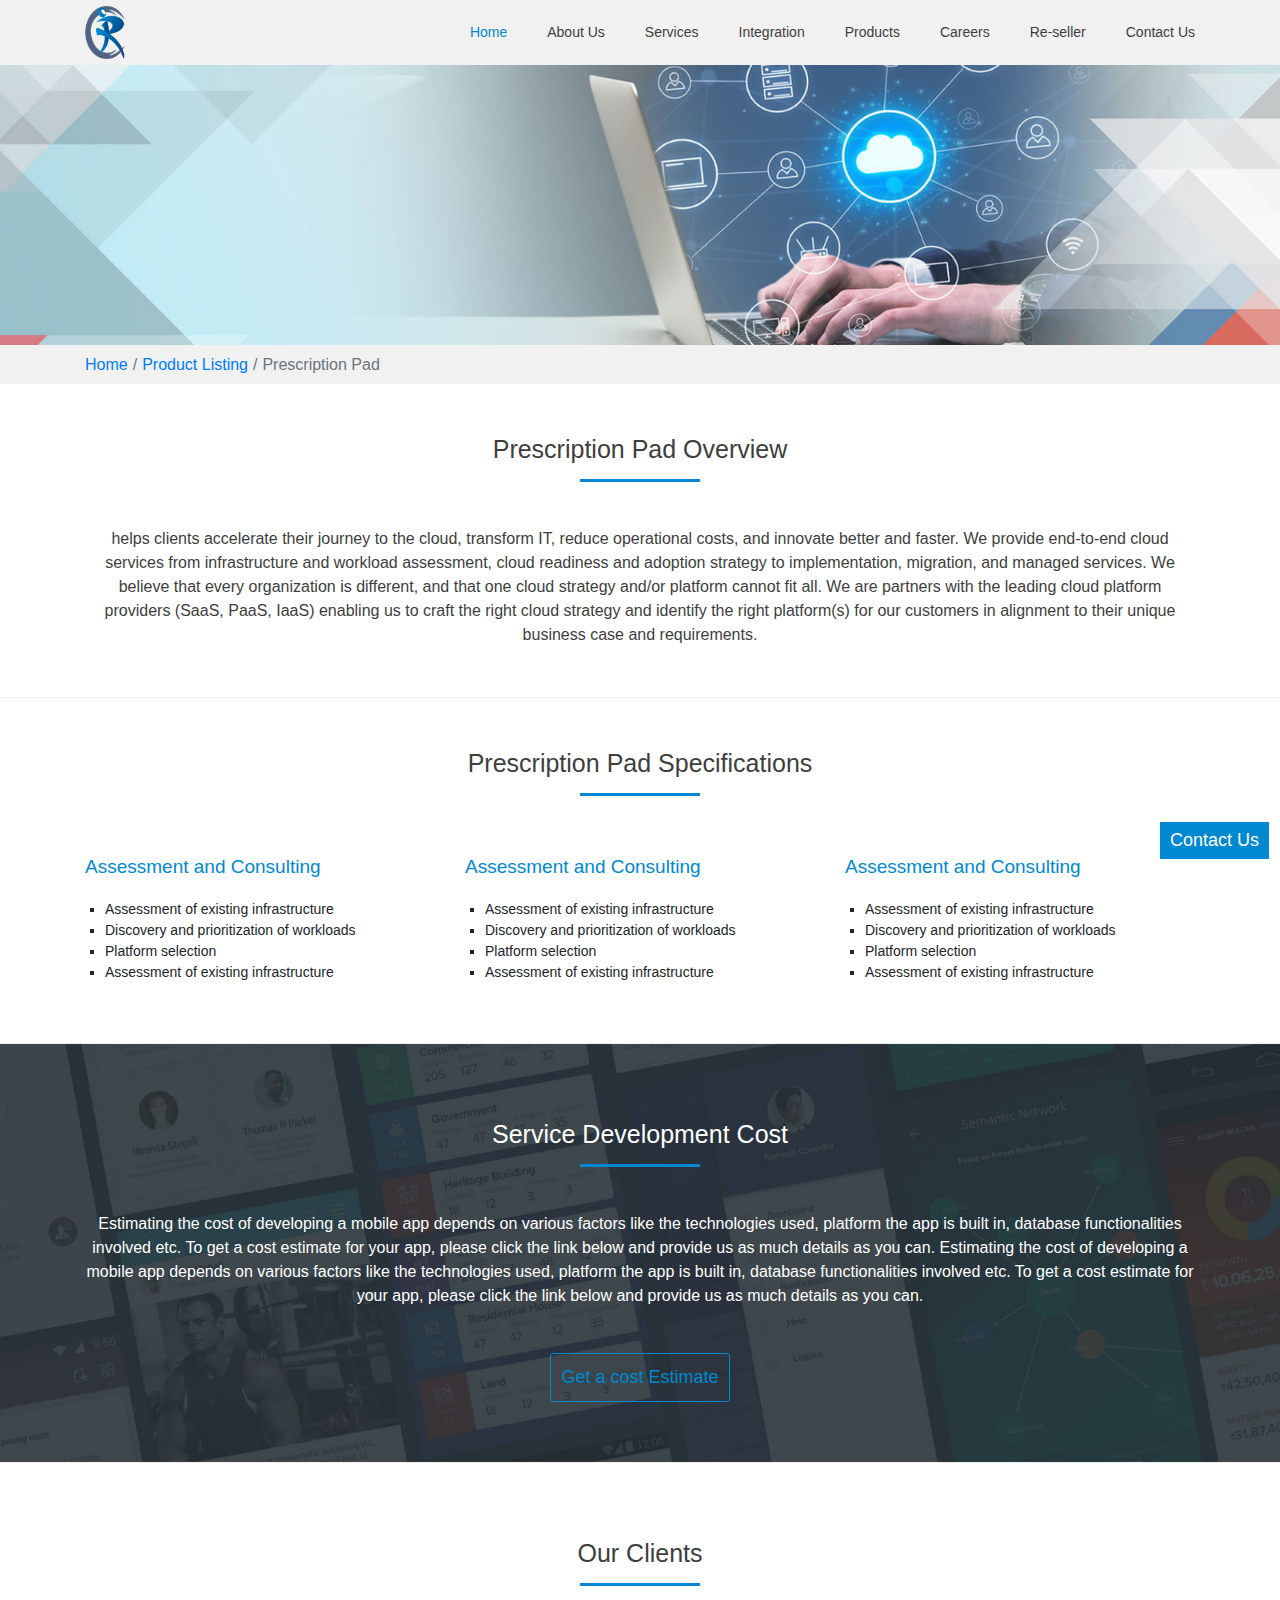
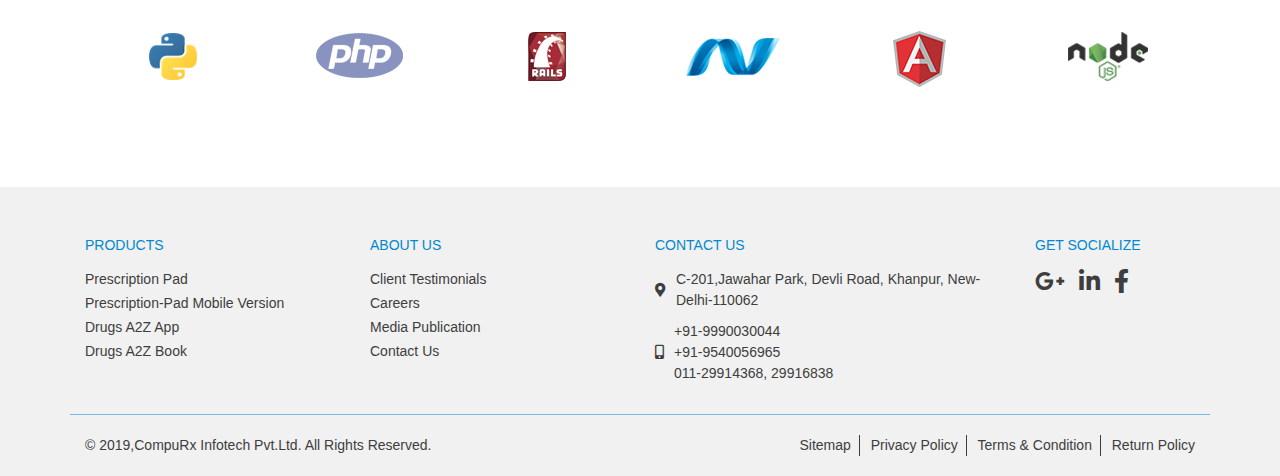
<file: compu/product-detail_page.html>
<!doctype html>
<html lang="en">
  <head>
    <!-- Required meta tags -->
    <meta charset="utf-8">
    <meta name="viewport" content="width=device-width, initial-scale=1, shrink-to-fit=no">

    <!-- Bootstrap CSS -->
    <link rel="stylesheet" href="css/bootstrap.min.css">

    <!-- Font Awesome CSS -->
    <link href="https://use.fontawesome.com/releases/v5.3.1/css/all.css" rel="stylesheet" >

    <!-- Owl Carousel CSS -->
    <link rel="stylesheet" href="css/owl.carousel.min.css">

    <!-- Custom CSS -->
    <link rel="stylesheet" href="css/main.css">

    <title>CompuRx Infotech</title>
  </head>
  <body>
    <!-- Contact Popup HTML Start -->
    <section class="contact-popup">
        <form>
            <i class="fas fa-window-close"></i>
            <div class="form-group">
                <label for="exampleInputName1">Name</label>
                <input type="text" class="form-control" id="exampleInputName1" placeholder="Name">
            </div>
            <div class="form-group">
                <label for="exampleInputEmail1">Email address</label>
                <input type="email" class="form-control" id="exampleInputEmail1" aria-describedby="emailHelp" placeholder="Enter email">
            </div>
            <button type="submit" class="btn btn-lg see-all-btn">Submit</button>
        </form>
        <button type="button" class="btn btn-lg contact-btn">Contact Us</button>
    </section>
    <!-- Contact Popup HTML End -->
    
    <!-- Header Navbar HTML Start -->
    <section class="navBar-section sticky-top">
        <div class="container">
            <nav class="navbar navbar-expand-lg navbar-light">
                <a class="navbar-brand" href="index.html" title="CompuRx"><img src="images/CompuRx-Logo.png" alt="CompuRx-Logo"></a>
                <button class="navbar-toggler" type="button" data-toggle="collapse" data-target="#navbarSupportedContent" aria-controls="navbarSupportedContent" aria-expanded="false" aria-label="Toggle navigation">
                    <span class="navbar-toggler-icon"></span>
                </button>
                
                <div class="collapse navbar-collapse" id="navbarSupportedContent">
                    <ul class="navbar-nav mr-auto">
                        <li class="nav-item active">
                            <a class="nav-link" href="#">Home <span class="sr-only">(current)</span></a>
                        </li>
                        <li class="nav-item">
                            <a class="nav-link" href="#">About Us</a>
                        </li>
                        <li class="nav-item dropdown">
                            <a class="nav-link dropdown-toggle" href="#">Services</a>
                            <div class="dropdown-menu" aria-labelledby="navbarDropdown">
                                <a class="dropdown-item" href="#">End to End IT Solutions</a>
                                <a class="dropdown-item" href="#">Customised Applications (HMS, LAB, Pharmacy)</a>
                                <a class="dropdown-item" href="#">Customised e-Prescription</a>
                                <a class="dropdown-item" href="#">Customised Clinic Management</a>
                                <a class="dropdown-item" href="#">Customised EMR</a>
                                <a class="dropdown-item" href="#">Data Analysi / Digital Medical Record</a>
                                <a class="dropdown-item" href="#">Mental Health</a>
                                <a class="dropdown-item" href="#">e-Education</a>
                            </div>
                        </li>
                        <li class="nav-item dropdown">
                            <a class="nav-link dropdown-toggle" href="#">Integration</a>
                            <div class="dropdown-menu" aria-labelledby="navbarDropdown">
                                <a class="dropdown-item" href="#">Mental Health</a>
                                <a class="dropdown-item" href="#">Education Sector</a>
                                <a class="dropdown-item" href="#">e-Prescription in existing software</a>
                            </div>
                        </li>
                        <li class="nav-item dropdown">
                            <a class="nav-link dropdown-toggle" href="#">Products</a>
                            <div class="dropdown-menu" aria-labelledby="navbarDropdown">
                                <a class="dropdown-item" href="#">HMS (Hospital Management System)</a>
                                <a class="dropdown-item" href="#">e-Prescription</a>
                                <a class="dropdown-item" href="#">Tele-medicine</a>
                                <a class="dropdown-item" href="#">Dental Care</a>
                                <a class="dropdown-item" href="#">Mental Health</a>
                                <a class="dropdown-item" href="#">School Clinic</a>
                            </div>
                        </li>
                        <li class="nav-item">
                            <a class="nav-link" href="#">Careers</a>
                        </li>
                        <li class="nav-item">
                            <a class="nav-link" href="#">Re-seller</a>
                        </li>
                        <li class="nav-item">
                            <a class="nav-link" href="#">Contact Us</a>
                        </li>
                    </ul>
                </div>
            </nav>
        </div>
    </section>
    <!-- Header Navbar HTML End -->

    <!-- Inner Banner HTML Start -->
    <section class="Inner_banner-section">
        <img src="images/product-banner.jpg" alt="inner banner">
    </section>
    <!-- Inner Banner HTML End -->

    <!-- Breadcrumb HTML Start -->
    <section class="breadcrumb-section">
        <nav aria-label="breadcrumb">
            <div class="container">
                <ol class="breadcrumb">
                    <li class="breadcrumb-item"><a href="#">Home</a></li>
                    <li class="breadcrumb-item"><a href="product-landing_page.html">Product Listing</a></li>
                    <li class="breadcrumb-item active" aria-current="page">Prescription Pad</li>
                </ol>
            </div>
        </nav>
    </section>
    <!-- Breadcrumb HTML End -->

    <!-- Services Detail HTML Start -->
    
    <section class="product-overview-section">
        <div class="container">
            <h1>Prescription Pad Overview</h1>
            <span class="heading-border"></span>
            <p>helps clients accelerate their journey to the cloud, transform IT, reduce operational costs, and innovate better and faster. We provide end-to-end cloud services from infrastructure and workload assessment, cloud readiness and adoption strategy to implementation, migration, and managed services. We believe that every organization is different, and that one cloud strategy and/or platform cannot fit all. We are partners with the leading cloud platform providers (SaaS, PaaS, IaaS) enabling us to craft the right cloud strategy and identify the right platform(s) for our customers in alignment to their unique business case and requirements.</p>
        </div>
    </section>
    <section class="product-overview-section">
        <div class="container">
            <h1>Prescription Pad Specifications</h1>
            <span class="heading-border"></span>
            <div class="row">
                <div class="col-md-4">
                    <h3>Assessment and Consulting</h3>
                    <ul>
                        <li>Assessment of existing infrastructure</li>
                        <li>Discovery and prioritization of workloads</li>
                        <li>Platform selection</li>
                        <li>Assessment of existing infrastructure</li>
                    </ul>
                </div>
                <div class="col-md-4">
                    <h3>Assessment and Consulting</h3>
                    <ul>
                        <li>Assessment of existing infrastructure</li>
                        <li>Discovery and prioritization of workloads</li>
                        <li>Platform selection</li>
                        <li>Assessment of existing infrastructure</li>
                    </ul>
                </div>
                <div class="col-md-4">
                    <h3>Assessment and Consulting</h3>
                    <ul>
                        <li>Assessment of existing infrastructure</li>
                        <li>Discovery and prioritization of workloads</li>
                        <li>Platform selection</li>
                        <li>Assessment of existing infrastructure</li>
                    </ul>
                </div>
            </div>
        </div>
    </section>
    <!-- Services Detail HTML End -->

    <!-- Cost Detail Section HTML Start -->
    <section class="cost_detail-section">
        <div class="container">
            <div class="row">
                <div class="col-sm-12">
                    <h1>Service Development Cost</h1>
                    <span class="heading-border"></span>
                    <p>Estimating the cost of developing a mobile app depends on various factors like the technologies used, platform the app is built in, database functionalities involved etc. To get a cost estimate for your app, please click the link below and provide us as much details as you can. Estimating the cost of developing a mobile app depends on various factors like the technologies used, platform the app is built in, database functionalities involved etc. To get a cost estimate for your app, please click the link below and provide us as much details as you can.</p>
                    <button type="submit" class="btn btn-lg see-all-btn">Get a cost Estimate</button>
                </div>
            </div>
        </div>
    </section>
    <!-- Cost Detail Section HTML End -->
    

    <!-- Our Clients HTML Start -->
    <section class="client-section">
        <div class="container">
            <h1>Our Clients</h1>
            <span class="heading-border"></span>
            <div id="client-carousel" class="owl-carousel">
                <div class="item">
                    <a href="#">
                        <img src="images/client01.png" alt="Client Logo">
                    </a>
                </div>
                <div class="item">
                    <a href="#">
                        <img src="images/client02.png" alt="Client Logo">
                    </a>
                </div>
                <div class="item">
                    <a href="#">
                        <img src="images/client03.png" alt="Client Logo">
                    </a>
                </div>
                <div class="item">
                    <a href="#">
                        <img src="images/client04.png" alt="Client Logo">
                    </a>
                </div>
                <div class="item">
                    <a href="#">
                        <img src="images/client05.png" alt="Client Logo">
                    </a>
                </div>
                <div class="item">
                    <a href="#">
                        <img src="images/client06.png" alt="Client Logo">
                    </a>
                </div>

            </div>
        </div>
    </section>
    <!-- Our Clients HTML End -->

    <!-- Footer HTML Start -->
    <footer>
        <div class="container">
            <div class="row link-container">
                <div class="col-md-3 col-sm-6">
                    <ul>
                        <h5>products</h5>
                        <li>
                            <a href="#">Prescription Pad</a>
                        </li>
                        <li>
                            <a href="#">Prescription-Pad Mobile Version</a>
                        </li>
                        <li>
                            <a href="#">Drugs A2Z App</a>
                        </li>
                        <li>
                            <a href="#">Drugs A2Z Book</a>
                        </li>
                    </ul>
                </div>
                <div class="col-md-3 col-sm-6">
                    <ul>
                        <h5>about us</h5>
                        <li>
                            <a href="#">Client Testimonials</a>
                        </li>
                        <li>
                            <a href="#">Careers</a>
                        </li>
                        <li>
                            <a href="#">Media Publication</a>
                        </li>
                        <li>
                            <a href="#">Contact Us</a>
                        </li>
                    </ul>
                </div>
                <div class="col-md-4 col-sm-6">
                    <ul>
                        <h5>contact us</h5>
                        <li>
                            <p class="contact-details"><i class="fas fa-map-marker-alt"></i><span> C-201,Jawahar Park, Devli Road, Khanpur, New-Delhi-110062</span></p>
                        </li>
                        <li>
                            <p class="contact-details"><i class="fas fa-mobile-alt"></i><span> <a href="tel: +91-9990030044"> +91-9990030044</a> <br> <a href="tel: +91-9540056965"> +91-9540056965</a> <br> <a href="tel: 011-29914368"> 011-29914368,</a> <a href="tel: 29916838"> 29916838</a> </span></p>
                        </li>
                    </ul>
                </div>
                <div class="col-md-2 col-sm-6">
                    <ul class="social-icon">
                        <h5>get socialize</h5>
                        <li>
                            <a href="#"><i class="fab fa-google-plus-g"></i></a>
                            <a href="#"><i class="fab fa-linkedin-in"></i></a>
                            <a href="#"><i class="fab fa-facebook-f"></i></a>
                        </li>
                    </ul>
                </div>
            </div>
            <div class="row copyRight-container">
                <div class="col-md-5">
                    <p>&copy; 2019,CompuRx Infotech Pvt.Ltd. All Rights Reserved.</p>
                </div>
                <div class="col-md-7 text-right">
                    <ul>
                        <li>
                            <a href="#">Sitemap</a>
                        </li>
                        <li>
                            <a href="#">Privacy Policy</a>
                        </li>
                        <li>
                            <a href="#">Terms & Condition</a>
                        </li>
                        <li>
                            <a href="#">Return Policy</a>
                        </li>
                    </ul>
                </div>
            </div>
        </div>
    </footer>
    <!-- Footer HTML End -->

    <!-- Optional JavaScript -->
    <!-- jQuery first, then Popper.js, then Bootstrap JS -->
    <script src="js/jquery-3.3.1.min.js"></script>
    <script src="js/bootstrap.min.js"></script>

    <!-- Owl Carousel Script -->
    <script src="js/owl.carousel.min.js"></script>

    <!-- Custom Java Script -->
    <script src="js/custom.js"></script>
  </body>
</html>
</file>
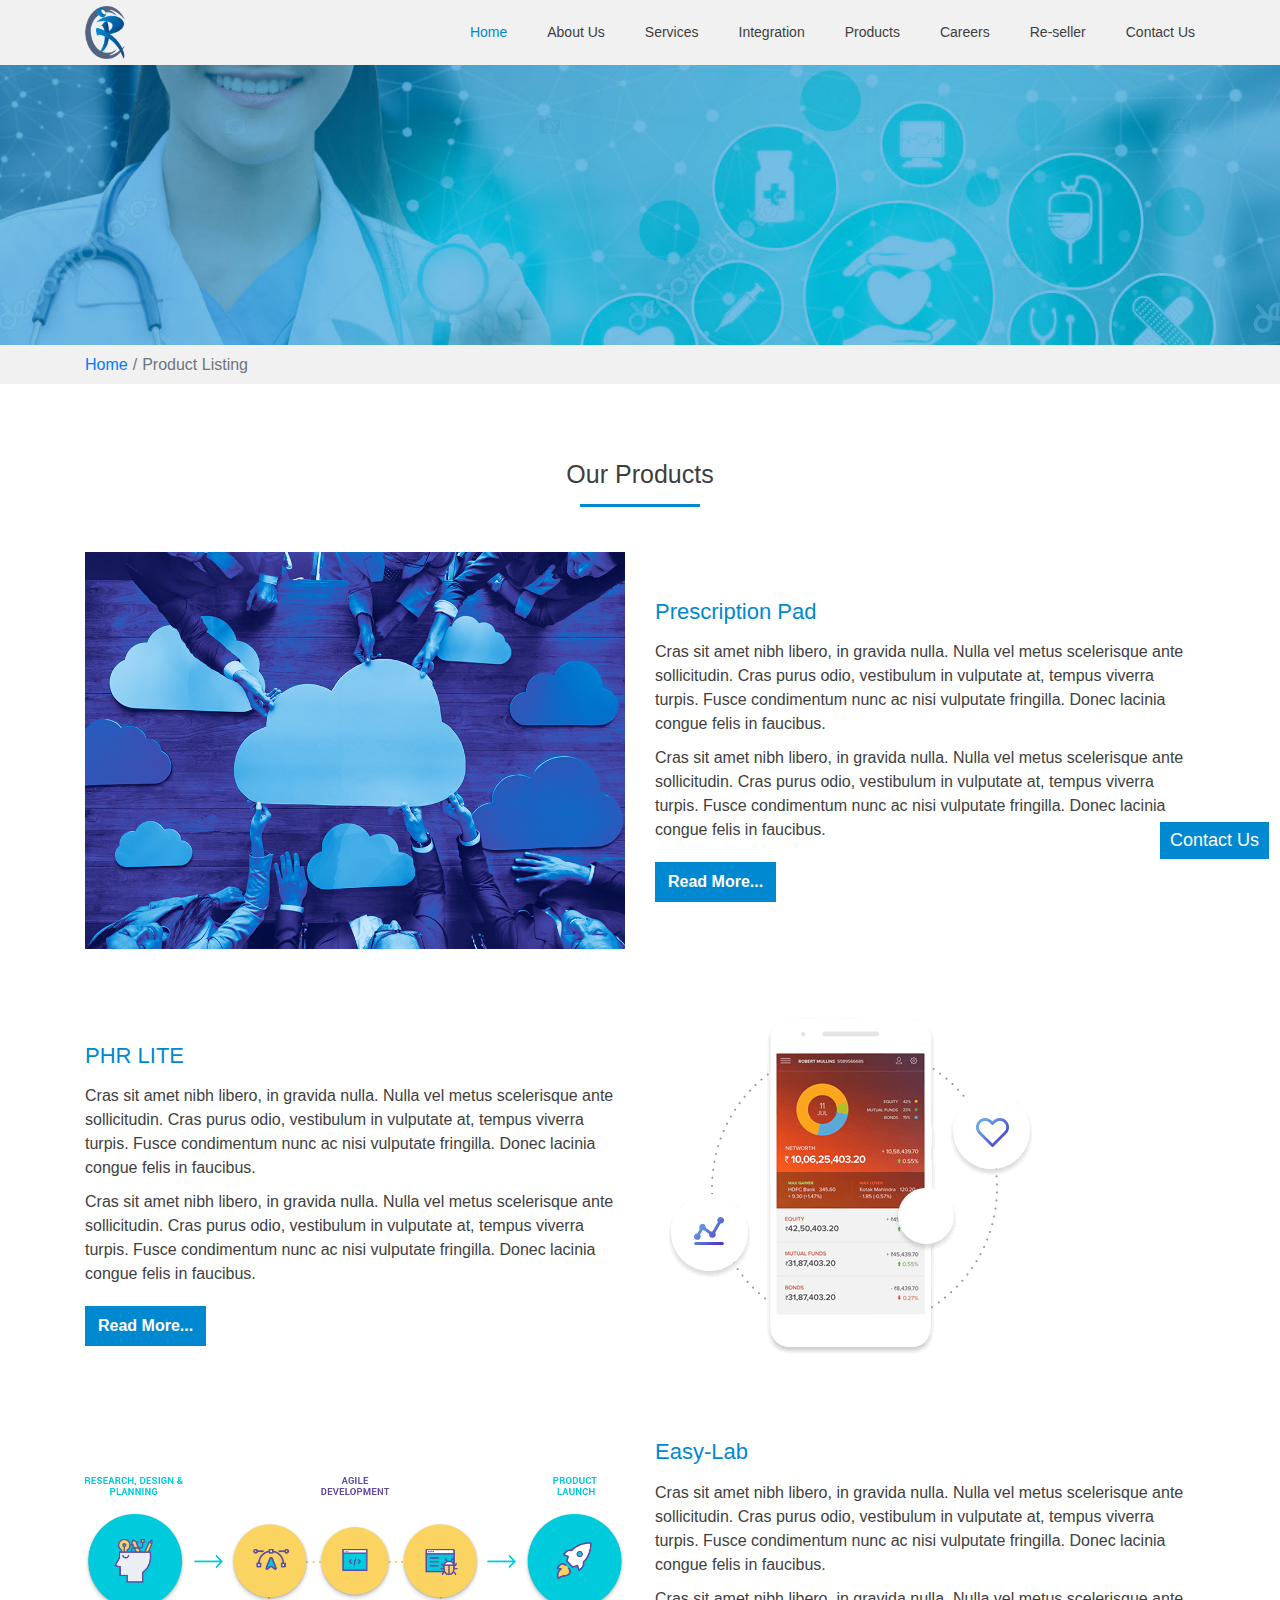
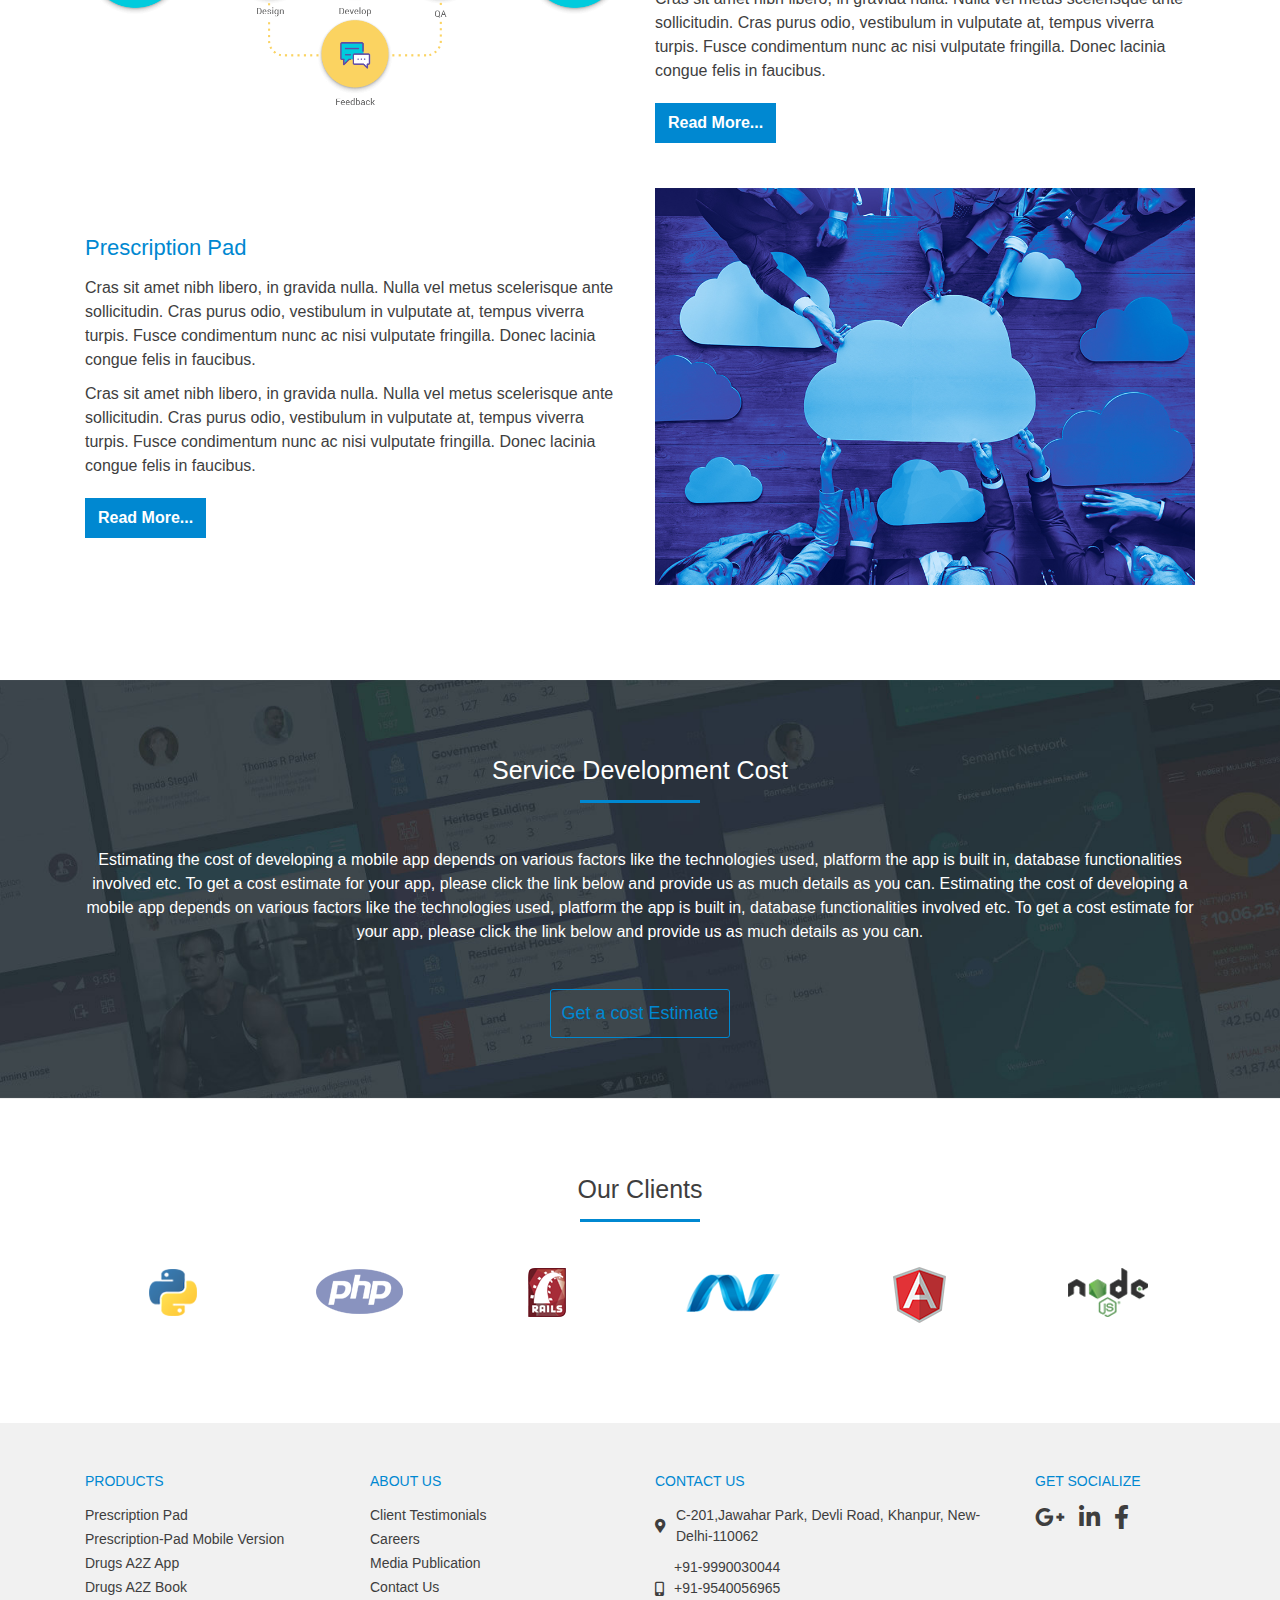
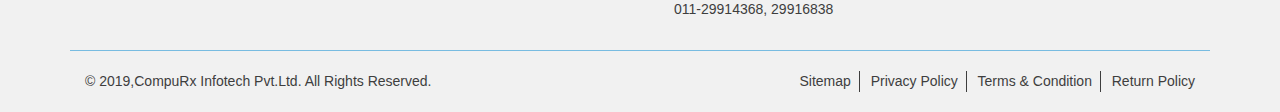
<file: compu/product-landing_page.html>
<!doctype html>
<html lang="en">
  <head>
    <!-- Required meta tags -->
    <meta charset="utf-8">
    <meta name="viewport" content="width=device-width, initial-scale=1, shrink-to-fit=no">

    <!-- Bootstrap CSS -->
    <link rel="stylesheet" href="css/bootstrap.min.css">

    <!-- Font Awesome CSS -->
    <link href="https://use.fontawesome.com/releases/v5.3.1/css/all.css" rel="stylesheet" >

    <!-- Owl Carousel CSS -->
    <link rel="stylesheet" href="css/owl.carousel.min.css">

    <!-- Custom CSS -->
    <link rel="stylesheet" href="css/main.css">

    <title>CompuRx Infotech</title>
  </head>
  <body>
    <!-- Contact Popup HTML Start -->
    <section class="contact-popup">
        <form>
            <i class="fas fa-window-close"></i>
            <div class="form-group">
                <label for="exampleInputName1">Name</label>
                <input type="text" class="form-control" id="exampleInputName1" placeholder="Name">
            </div>
            <div class="form-group">
                <label for="exampleInputEmail1">Email address</label>
                <input type="email" class="form-control" id="exampleInputEmail1" aria-describedby="emailHelp" placeholder="Enter email">
            </div>
            <button type="submit" class="btn btn-lg see-all-btn">Submit</button>
        </form>
        <button type="button" class="btn btn-lg contact-btn">Contact Us</button>
    </section>
    <!-- Contact Popup HTML End -->
    
    <!-- Header Navbar HTML Start -->
    <section class="navBar-section sticky-top">
        <div class="container">
            <nav class="navbar navbar-expand-lg navbar-light">
                <a class="navbar-brand" href="index.html" title="CompuRx"><img src="images/CompuRx-Logo.png" alt="CompuRx-Logo"></a>
                <button class="navbar-toggler" type="button" data-toggle="collapse" data-target="#navbarSupportedContent" aria-controls="navbarSupportedContent" aria-expanded="false" aria-label="Toggle navigation">
                    <span class="navbar-toggler-icon"></span>
                </button>
                
                <div class="collapse navbar-collapse" id="navbarSupportedContent">
                    <ul class="navbar-nav mr-auto">
                        <li class="nav-item active">
                            <a class="nav-link" href="#">Home <span class="sr-only">(current)</span></a>
                        </li>
                        <li class="nav-item">
                            <a class="nav-link" href="#">About Us</a>
                        </li>
                        <li class="nav-item dropdown">
                            <a class="nav-link dropdown-toggle" href="#">Services</a>
                            <div class="dropdown-menu" aria-labelledby="navbarDropdown">
                                <a class="dropdown-item" href="#">End to End IT Solutions</a>
                                <a class="dropdown-item" href="#">Customised Applications (HMS, LAB, Pharmacy)</a>
                                <a class="dropdown-item" href="#">Customised e-Prescription</a>
                                <a class="dropdown-item" href="#">Customised Clinic Management</a>
                                <a class="dropdown-item" href="#">Customised EMR</a>
                                <a class="dropdown-item" href="#">Data Analysi / Digital Medical Record</a>
                                <a class="dropdown-item" href="#">Mental Health</a>
                                <a class="dropdown-item" href="#">e-Education</a>
                            </div>
                        </li>
                        <li class="nav-item dropdown">
                            <a class="nav-link dropdown-toggle" href="#">Integration</a>
                            <div class="dropdown-menu" aria-labelledby="navbarDropdown">
                                <a class="dropdown-item" href="#">Mental Health</a>
                                <a class="dropdown-item" href="#">Education Sector</a>
                                <a class="dropdown-item" href="#">e-Prescription in existing software</a>
                            </div>
                        </li>
                        <li class="nav-item dropdown">
                            <a class="nav-link dropdown-toggle" href="#">Products</a>
                            <div class="dropdown-menu" aria-labelledby="navbarDropdown">
                                <a class="dropdown-item" href="#">HMS (Hospital Management System)</a>
                                <a class="dropdown-item" href="#">e-Prescription</a>
                                <a class="dropdown-item" href="#">Tele-medicine</a>
                                <a class="dropdown-item" href="#">Dental Care</a>
                                <a class="dropdown-item" href="#">Mental Health</a>
                                <a class="dropdown-item" href="#">School Clinic</a>
                            </div>
                        </li>
                        <li class="nav-item">
                            <a class="nav-link" href="#">Careers</a>
                        </li>
                        <li class="nav-item">
                            <a class="nav-link" href="#">Re-seller</a>
                        </li>
                        <li class="nav-item">
                            <a class="nav-link" href="#">Contact Us</a>
                        </li>
                    </ul>
                </div>
            </nav>
        </div>
    </section>
    <!-- Header Navbar HTML End -->

    <!-- Inner Banner HTML Start -->
    <section class="Inner_banner-section">
        <img src="images/inner-banner.jpg" alt="inner banner">
    </section>
    <!-- Inner Banner HTML End -->

    <!-- Breadcrumb HTML Start -->
    <section class="breadcrumb-section">
        <nav aria-label="breadcrumb">
            <div class="container">
                <ol class="breadcrumb">
                    <li class="breadcrumb-item"><a href="#">Home</a></li>
                    <li class="breadcrumb-item active" aria-current="page">Product Listing</li>
                </ol>
            </div>
        </nav>
    </section>
    <!-- Breadcrumb HTML End -->

    <!-- Services Listing HTML Start -->
    <section class="services_listing-section">
        <div class="container">
            <h1>Our Products</h1>
            <span class="heading-border"></span>
            <div class="services_detail-container product-listing-container">
                <div class="row">
                    <div class="col-md-6">
                        <img src="images/product01.jpg" at="Service Details Image">
                    </div>
                    <div class="col-md-6">
                        <h2>Prescription Pad</h2>
                        <p>Cras sit amet nibh libero, in gravida nulla. Nulla vel metus scelerisque ante sollicitudin. Cras purus odio, vestibulum in vulputate at, tempus viverra turpis. Fusce condimentum nunc ac nisi vulputate fringilla. Donec lacinia congue felis in faucibus.</p>
                        <p>Cras sit amet nibh libero, in gravida nulla. Nulla vel metus scelerisque ante sollicitudin. Cras purus odio, vestibulum in vulputate at, tempus viverra turpis. Fusce condimentum nunc ac nisi vulputate fringilla. Donec lacinia congue felis in faucibus.</p>
                        <a href="product-detail_page.html" class="readMore">Read More...</a>
                    </div>
                </div>
            </div>
            <div class="services_detail-container product-listing-container">
                <div class="row">
                    <div class="col-md-6">
                        <h2>PHR LITE</h2>
                        <p>Cras sit amet nibh libero, in gravida nulla. Nulla vel metus scelerisque ante sollicitudin. Cras purus odio, vestibulum in vulputate at, tempus viverra turpis. Fusce condimentum nunc ac nisi vulputate fringilla. Donec lacinia congue felis in faucibus.</p>
                        <p>Cras sit amet nibh libero, in gravida nulla. Nulla vel metus scelerisque ante sollicitudin. Cras purus odio, vestibulum in vulputate at, tempus viverra turpis. Fusce condimentum nunc ac nisi vulputate fringilla. Donec lacinia congue felis in faucibus.</p>
                        <a href="#" class="readMore">Read More...</a>
                    </div>
                    <div class="col-md-6">
                        <img src="images/service-detail.png" at="Service Details Image">
                    </div>
                </div>
            </div>
            <div class="services_detail-container product-listing-container">
                <div class="row">
                    <div class="col-md-6">
                        <img src="images/product02.png" at="Service Details Image">
                    </div>
                    <div class="col-md-6">
                        <h2>Easy-Lab</h2>
                        <p>Cras sit amet nibh libero, in gravida nulla. Nulla vel metus scelerisque ante sollicitudin. Cras purus odio, vestibulum in vulputate at, tempus viverra turpis. Fusce condimentum nunc ac nisi vulputate fringilla. Donec lacinia congue felis in faucibus.</p>
                        <p>Cras sit amet nibh libero, in gravida nulla. Nulla vel metus scelerisque ante sollicitudin. Cras purus odio, vestibulum in vulputate at, tempus viverra turpis. Fusce condimentum nunc ac nisi vulputate fringilla. Donec lacinia congue felis in faucibus.</p>
                        <a href="#" class="readMore">Read More...</a>
                    </div>
                </div>
            </div>
            <div class="services_detail-container product-listing-container">
                <div class="row">
                    <div class="col-md-6">
                        <h2>Prescription Pad</h2>
                        <p>Cras sit amet nibh libero, in gravida nulla. Nulla vel metus scelerisque ante sollicitudin. Cras purus odio, vestibulum in vulputate at, tempus viverra turpis. Fusce condimentum nunc ac nisi vulputate fringilla. Donec lacinia congue felis in faucibus.</p>
                        <p>Cras sit amet nibh libero, in gravida nulla. Nulla vel metus scelerisque ante sollicitudin. Cras purus odio, vestibulum in vulputate at, tempus viverra turpis. Fusce condimentum nunc ac nisi vulputate fringilla. Donec lacinia congue felis in faucibus.</p>
                        <a href="#" class="readMore">Read More...</a>
                    </div>
                    <div class="col-md-6">
                        <img src="images/product01.jpg" at="Service Details Image">
                    </div>
                </div>
            </div>
        </div>
    </section>
    <!-- Services Listing HTML End -->

    <!-- Cost Detail Section HTML Start -->
    <section class="cost_detail-section">
        <div class="container">
            <div class="row">
                <div class="col-sm-12">
                    <h1>Service Development Cost</h1>
                    <span class="heading-border"></span>
                    <p>Estimating the cost of developing a mobile app depends on various factors like the technologies used, platform the app is built in, database functionalities involved etc. To get a cost estimate for your app, please click the link below and provide us as much details as you can. Estimating the cost of developing a mobile app depends on various factors like the technologies used, platform the app is built in, database functionalities involved etc. To get a cost estimate for your app, please click the link below and provide us as much details as you can.</p>
                    <button type="submit" class="btn btn-lg see-all-btn">Get a cost Estimate</button>
                </div>
            </div>
        </div>
    </section>
    <!-- Cost Detail Section HTML End -->
    

    <!-- Our Clients HTML Start -->
    <section class="client-section">
        <div class="container">
            <h1>Our Clients</h1>
            <span class="heading-border"></span>
            <div id="client-carousel" class="owl-carousel">
                <div class="item">
                    <a href="#">
                        <img src="images/client01.png" alt="Client Logo">
                    </a>
                </div>
                <div class="item">
                    <a href="#">
                        <img src="images/client02.png" alt="Client Logo">
                    </a>
                </div>
                <div class="item">
                    <a href="#">
                        <img src="images/client03.png" alt="Client Logo">
                    </a>
                </div>
                <div class="item">
                    <a href="#">
                        <img src="images/client04.png" alt="Client Logo">
                    </a>
                </div>
                <div class="item">
                    <a href="#">
                        <img src="images/client05.png" alt="Client Logo">
                    </a>
                </div>
                <div class="item">
                    <a href="#">
                        <img src="images/client06.png" alt="Client Logo">
                    </a>
                </div>

            </div>
        </div>
    </section>
    <!-- Our Clients HTML End -->

    <!-- Footer HTML Start -->
    <footer>
        <div class="container">
            <div class="row link-container">
                <div class="col-md-3 col-sm-6">
                    <ul>
                        <h5>products</h5>
                        <li>
                            <a href="#">Prescription Pad</a>
                        </li>
                        <li>
                            <a href="#">Prescription-Pad Mobile Version</a>
                        </li>
                        <li>
                            <a href="#">Drugs A2Z App</a>
                        </li>
                        <li>
                            <a href="#">Drugs A2Z Book</a>
                        </li>
                    </ul>
                </div>
                <div class="col-md-3 col-sm-6">
                    <ul>
                        <h5>about us</h5>
                        <li>
                            <a href="#">Client Testimonials</a>
                        </li>
                        <li>
                            <a href="#">Careers</a>
                        </li>
                        <li>
                            <a href="#">Media Publication</a>
                        </li>
                        <li>
                            <a href="#">Contact Us</a>
                        </li>
                    </ul>
                </div>
                <div class="col-md-4 col-sm-6">
                    <ul>
                        <h5>contact us</h5>
                        <li>
                            <p class="contact-details"><i class="fas fa-map-marker-alt"></i><span> C-201,Jawahar Park, Devli Road, Khanpur, New-Delhi-110062</span></p>
                        </li>
                        <li>
                            <p class="contact-details"><i class="fas fa-mobile-alt"></i><span> <a href="tel: +91-9990030044"> +91-9990030044</a> <br> <a href="tel: +91-9540056965"> +91-9540056965</a> <br> <a href="tel: 011-29914368"> 011-29914368,</a> <a href="tel: 29916838"> 29916838</a> </span></p>
                        </li>
                    </ul>
                </div>
                <div class="col-md-2 col-sm-6">
                    <ul class="social-icon">
                        <h5>get socialize</h5>
                        <li>
                            <a href="#"><i class="fab fa-google-plus-g"></i></a>
                            <a href="#"><i class="fab fa-linkedin-in"></i></a>
                            <a href="#"><i class="fab fa-facebook-f"></i></a>
                        </li>
                    </ul>
                </div>
            </div>
            <div class="row copyRight-container">
                <div class="col-md-5">
                    <p>&copy; 2019,CompuRx Infotech Pvt.Ltd. All Rights Reserved.</p>
                </div>
                <div class="col-md-7 text-right">
                    <ul>
                        <li>
                            <a href="#">Sitemap</a>
                        </li>
                        <li>
                            <a href="#">Privacy Policy</a>
                        </li>
                        <li>
                            <a href="#">Terms & Condition</a>
                        </li>
                        <li>
                            <a href="#">Return Policy</a>
                        </li>
                    </ul>
                </div>
            </div>
        </div>
    </footer>
    <!-- Footer HTML End -->

    <!-- Optional JavaScript -->
    <!-- jQuery first, then Popper.js, then Bootstrap JS -->
    <script src="js/jquery-3.3.1.min.js"></script>
    <script src="js/bootstrap.min.js"></script>

    <!-- Owl Carousel Script -->
    <script src="js/owl.carousel.min.js"></script>

    <!-- Custom Java Script -->
    <script src="js/custom.js"></script>
  </body>
</html>
</file>
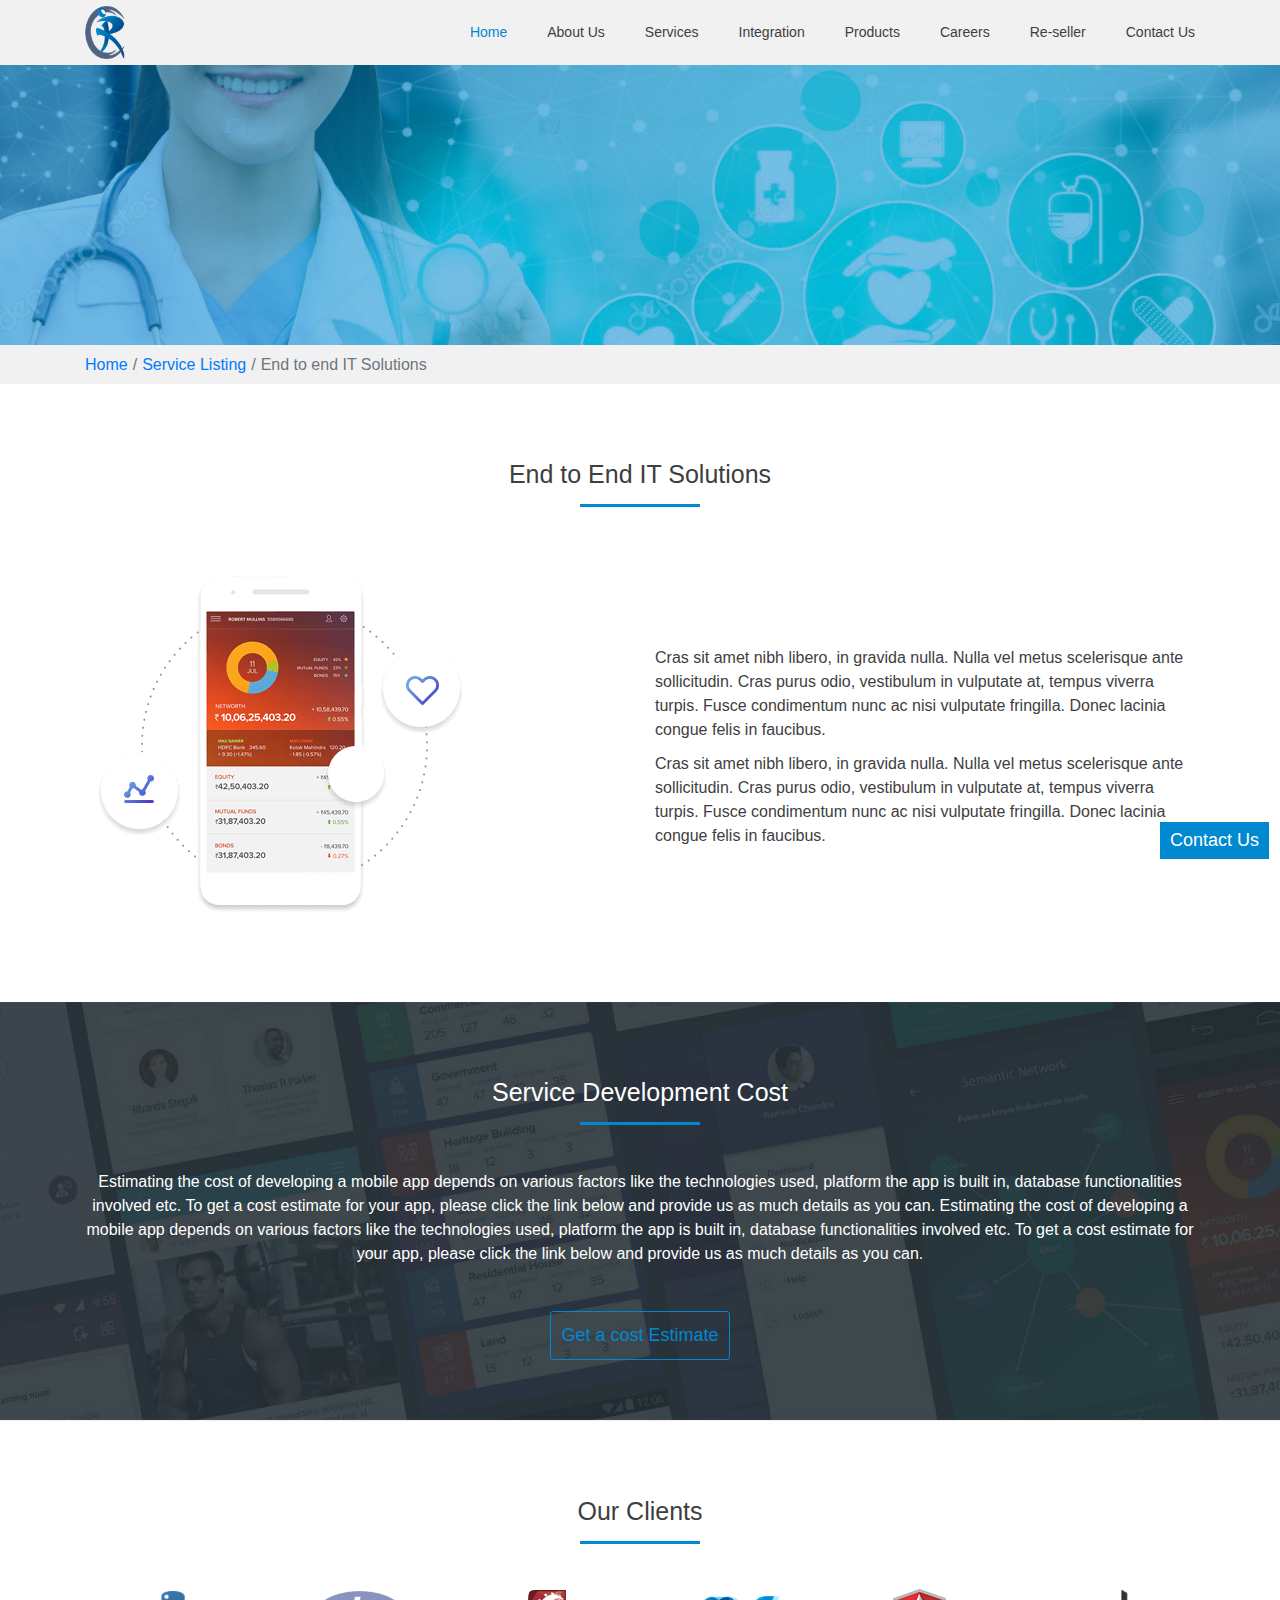
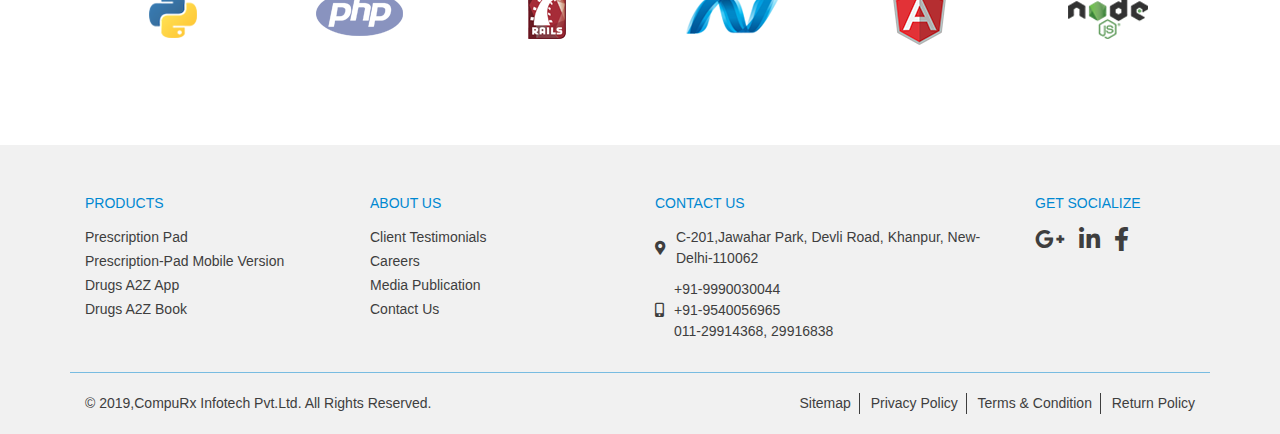
<file: compu/services-detail_page.html>
<!doctype html>
<html lang="en">
  <head>
    <!-- Required meta tags -->
    <meta charset="utf-8">
    <meta name="viewport" content="width=device-width, initial-scale=1, shrink-to-fit=no">

    <!-- Bootstrap CSS -->
    <link rel="stylesheet" href="css/bootstrap.min.css">

    <!-- Font Awesome CSS -->
    <link href="https://use.fontawesome.com/releases/v5.3.1/css/all.css" rel="stylesheet" >

    <!-- Owl Carousel CSS -->
    <link rel="stylesheet" href="css/owl.carousel.min.css">

    <!-- Custom CSS -->
    <link rel="stylesheet" href="css/main.css">

    <title>CompuRx Infotech</title>
  </head>
  <body>
    <!-- Contact Popup HTML Start -->
    <section class="contact-popup">
        <form>
            <i class="fas fa-window-close"></i>
            <div class="form-group">
                <label for="exampleInputName1">Name</label>
                <input type="text" class="form-control" id="exampleInputName1" placeholder="Name">
            </div>
            <div class="form-group">
                <label for="exampleInputEmail1">Email address</label>
                <input type="email" class="form-control" id="exampleInputEmail1" aria-describedby="emailHelp" placeholder="Enter email">
            </div>
            <button type="submit" class="btn btn-lg see-all-btn">Submit</button>
        </form>
        <button type="button" class="btn btn-lg contact-btn">Contact Us</button>
    </section>
    <!-- Contact Popup HTML End -->
    
    <!-- Header Navbar HTML Start -->
    <section class="navBar-section sticky-top">
        <div class="container">
            <nav class="navbar navbar-expand-lg navbar-light">
                <a class="navbar-brand" href="index.html" title="CompuRx"><img src="images/CompuRx-Logo.png" alt="CompuRx-Logo"></a>
                <button class="navbar-toggler" type="button" data-toggle="collapse" data-target="#navbarSupportedContent" aria-controls="navbarSupportedContent" aria-expanded="false" aria-label="Toggle navigation">
                    <span class="navbar-toggler-icon"></span>
                </button>
                
                <div class="collapse navbar-collapse" id="navbarSupportedContent">
                    <ul class="navbar-nav mr-auto">
                        <li class="nav-item active">
                            <a class="nav-link" href="#">Home <span class="sr-only">(current)</span></a>
                        </li>
                        <li class="nav-item">
                            <a class="nav-link" href="#">About Us</a>
                        </li>
                        <li class="nav-item dropdown">
                            <a class="nav-link dropdown-toggle" href="#">Services</a>
                            <div class="dropdown-menu" aria-labelledby="navbarDropdown">
                                <a class="dropdown-item" href="#">End to End IT Solutions</a>
                                <a class="dropdown-item" href="#">Customised Applications (HMS, LAB, Pharmacy)</a>
                                <a class="dropdown-item" href="#">Customised e-Prescription</a>
                                <a class="dropdown-item" href="#">Customised Clinic Management</a>
                                <a class="dropdown-item" href="#">Customised EMR</a>
                                <a class="dropdown-item" href="#">Data Analysi / Digital Medical Record</a>
                                <a class="dropdown-item" href="#">Mental Health</a>
                                <a class="dropdown-item" href="#">e-Education</a>
                            </div>
                        </li>
                        <li class="nav-item dropdown">
                            <a class="nav-link dropdown-toggle" href="#">Integration</a>
                            <div class="dropdown-menu" aria-labelledby="navbarDropdown">
                                <a class="dropdown-item" href="#">Mental Health</a>
                                <a class="dropdown-item" href="#">Education Sector</a>
                                <a class="dropdown-item" href="#">e-Prescription in existing software</a>
                            </div>
                        </li>
                        <li class="nav-item dropdown">
                            <a class="nav-link dropdown-toggle" href="#">Products</a>
                            <div class="dropdown-menu" aria-labelledby="navbarDropdown">
                                <a class="dropdown-item" href="#">HMS (Hospital Management System)</a>
                                <a class="dropdown-item" href="#">e-Prescription</a>
                                <a class="dropdown-item" href="#">Tele-medicine</a>
                                <a class="dropdown-item" href="#">Dental Care</a>
                                <a class="dropdown-item" href="#">Mental Health</a>
                                <a class="dropdown-item" href="#">School Clinic</a>
                            </div>
                        </li>
                        <li class="nav-item">
                            <a class="nav-link" href="#">Careers</a>
                        </li>
                        <li class="nav-item">
                            <a class="nav-link" href="#">Re-seller</a>
                        </li>
                        <li class="nav-item">
                            <a class="nav-link" href="#">Contact Us</a>
                        </li>
                    </ul>
                </div>
            </nav>
        </div>
    </section>
    <!-- Header Navbar HTML End -->

    <!-- Inner Banner HTML Start -->
    <section class="Inner_banner-section">
        <img src="images/inner-banner.jpg" alt="inner banner">
    </section>
    <!-- Inner Banner HTML End -->

    <!-- Breadcrumb HTML Start -->
    <section class="breadcrumb-section">
        <nav aria-label="breadcrumb">
            <div class="container">
                <ol class="breadcrumb">
                    <li class="breadcrumb-item"><a href="#">Home</a></li>
                    <li class="breadcrumb-item"><a href="services-landing_page.html">Service Listing</a></li>
                    <li class="breadcrumb-item active" aria-current="page">End to end IT Solutions</li>
                </ol>
            </div>
        </nav>
    </section>
    <!-- Breadcrumb HTML End -->

    <!-- Services Listing HTML Start -->
    <section class="services_listing-section">
        <div class="container">
            <h1>End to End IT Solutions</h1>
            <span class="heading-border"></span>
            <div class="services_detail-container">
                <div class="row">
                    <div class="col-md-6">
                        <img src="images/service-detail.png" at="Service Details Image">
                    </div>
                    <div class="col-md-6">
                        <p>Cras sit amet nibh libero, in gravida nulla. Nulla vel metus scelerisque ante sollicitudin. Cras purus odio, vestibulum in vulputate at, tempus viverra turpis. Fusce condimentum nunc ac nisi vulputate fringilla. Donec lacinia congue felis in faucibus.</p>
                        <p>Cras sit amet nibh libero, in gravida nulla. Nulla vel metus scelerisque ante sollicitudin. Cras purus odio, vestibulum in vulputate at, tempus viverra turpis. Fusce condimentum nunc ac nisi vulputate fringilla. Donec lacinia congue felis in faucibus.</p>
                    </div>
                </div>
            </div>
        </div>
    </section>
    <!-- Services Listing HTML End -->

    <!-- Cost Detail Section HTML Start -->
    <section class="cost_detail-section">
        <div class="container">
            <div class="row">
                <div class="col-sm-12">
                    <h1>Service Development Cost</h1>
                    <span class="heading-border"></span>
                    <p>Estimating the cost of developing a mobile app depends on various factors like the technologies used, platform the app is built in, database functionalities involved etc. To get a cost estimate for your app, please click the link below and provide us as much details as you can. Estimating the cost of developing a mobile app depends on various factors like the technologies used, platform the app is built in, database functionalities involved etc. To get a cost estimate for your app, please click the link below and provide us as much details as you can.</p>
                    <button type="submit" class="btn btn-lg see-all-btn">Get a cost Estimate</button>
                </div>
            </div>
        </div>
    </section>
    <!-- Cost Detail Section HTML End -->
    

    <!-- Our Clients HTML Start -->
    <section class="client-section">
        <div class="container">
            <h1>Our Clients</h1>
            <span class="heading-border"></span>
            <div id="client-carousel" class="owl-carousel">
                <div class="item">
                    <a href="#">
                        <img src="images/client01.png" alt="Client Logo">
                    </a>
                </div>
                <div class="item">
                    <a href="#">
                        <img src="images/client02.png" alt="Client Logo">
                    </a>
                </div>
                <div class="item">
                    <a href="#">
                        <img src="images/client03.png" alt="Client Logo">
                    </a>
                </div>
                <div class="item">
                    <a href="#">
                        <img src="images/client04.png" alt="Client Logo">
                    </a>
                </div>
                <div class="item">
                    <a href="#">
                        <img src="images/client05.png" alt="Client Logo">
                    </a>
                </div>
                <div class="item">
                    <a href="#">
                        <img src="images/client06.png" alt="Client Logo">
                    </a>
                </div>

            </div>
        </div>
    </section>
    <!-- Our Clients HTML End -->

    <!-- Footer HTML Start -->
    <footer>
        <div class="container">
            <div class="row link-container">
                <div class="col-md-3 col-sm-6">
                    <ul>
                        <h5>products</h5>
                        <li>
                            <a href="#">Prescription Pad</a>
                        </li>
                        <li>
                            <a href="#">Prescription-Pad Mobile Version</a>
                        </li>
                        <li>
                            <a href="#">Drugs A2Z App</a>
                        </li>
                        <li>
                            <a href="#">Drugs A2Z Book</a>
                        </li>
                    </ul>
                </div>
                <div class="col-md-3 col-sm-6">
                    <ul>
                        <h5>about us</h5>
                        <li>
                            <a href="#">Client Testimonials</a>
                        </li>
                        <li>
                            <a href="#">Careers</a>
                        </li>
                        <li>
                            <a href="#">Media Publication</a>
                        </li>
                        <li>
                            <a href="#">Contact Us</a>
                        </li>
                    </ul>
                </div>
                <div class="col-md-4 col-sm-6">
                    <ul>
                        <h5>contact us</h5>
                        <li>
                            <p class="contact-details"><i class="fas fa-map-marker-alt"></i><span> C-201,Jawahar Park, Devli Road, Khanpur, New-Delhi-110062</span></p>
                        </li>
                        <li>
                            <p class="contact-details"><i class="fas fa-mobile-alt"></i><span> <a href="tel: +91-9990030044"> +91-9990030044</a> <br> <a href="tel: +91-9540056965"> +91-9540056965</a> <br> <a href="tel: 011-29914368"> 011-29914368,</a> <a href="tel: 29916838"> 29916838</a> </span></p>
                        </li>
                    </ul>
                </div>
                <div class="col-md-2 col-sm-6">
                    <ul class="social-icon">
                        <h5>get socialize</h5>
                        <li>
                            <a href="#"><i class="fab fa-google-plus-g"></i></a>
                            <a href="#"><i class="fab fa-linkedin-in"></i></a>
                            <a href="#"><i class="fab fa-facebook-f"></i></a>
                        </li>
                    </ul>
                </div>
            </div>
            <div class="row copyRight-container">
                <div class="col-md-5">
                    <p>&copy; 2019,CompuRx Infotech Pvt.Ltd. All Rights Reserved.</p>
                </div>
                <div class="col-md-7 text-right">
                    <ul>
                        <li>
                            <a href="#">Sitemap</a>
                        </li>
                        <li>
                            <a href="#">Privacy Policy</a>
                        </li>
                        <li>
                            <a href="#">Terms & Condition</a>
                        </li>
                        <li>
                            <a href="#">Return Policy</a>
                        </li>
                    </ul>
                </div>
            </div>
        </div>
    </footer>
    <!-- Footer HTML End -->

    <!-- Optional JavaScript -->
    <!-- jQuery first, then Popper.js, then Bootstrap JS -->
    <script src="js/jquery-3.3.1.min.js"></script>
    <script src="js/bootstrap.min.js"></script>

    <!-- Owl Carousel Script -->
    <script src="js/owl.carousel.min.js"></script>

    <!-- Custom Java Script -->
    <script src="js/custom.js"></script>
  </body>
</html>
</file>
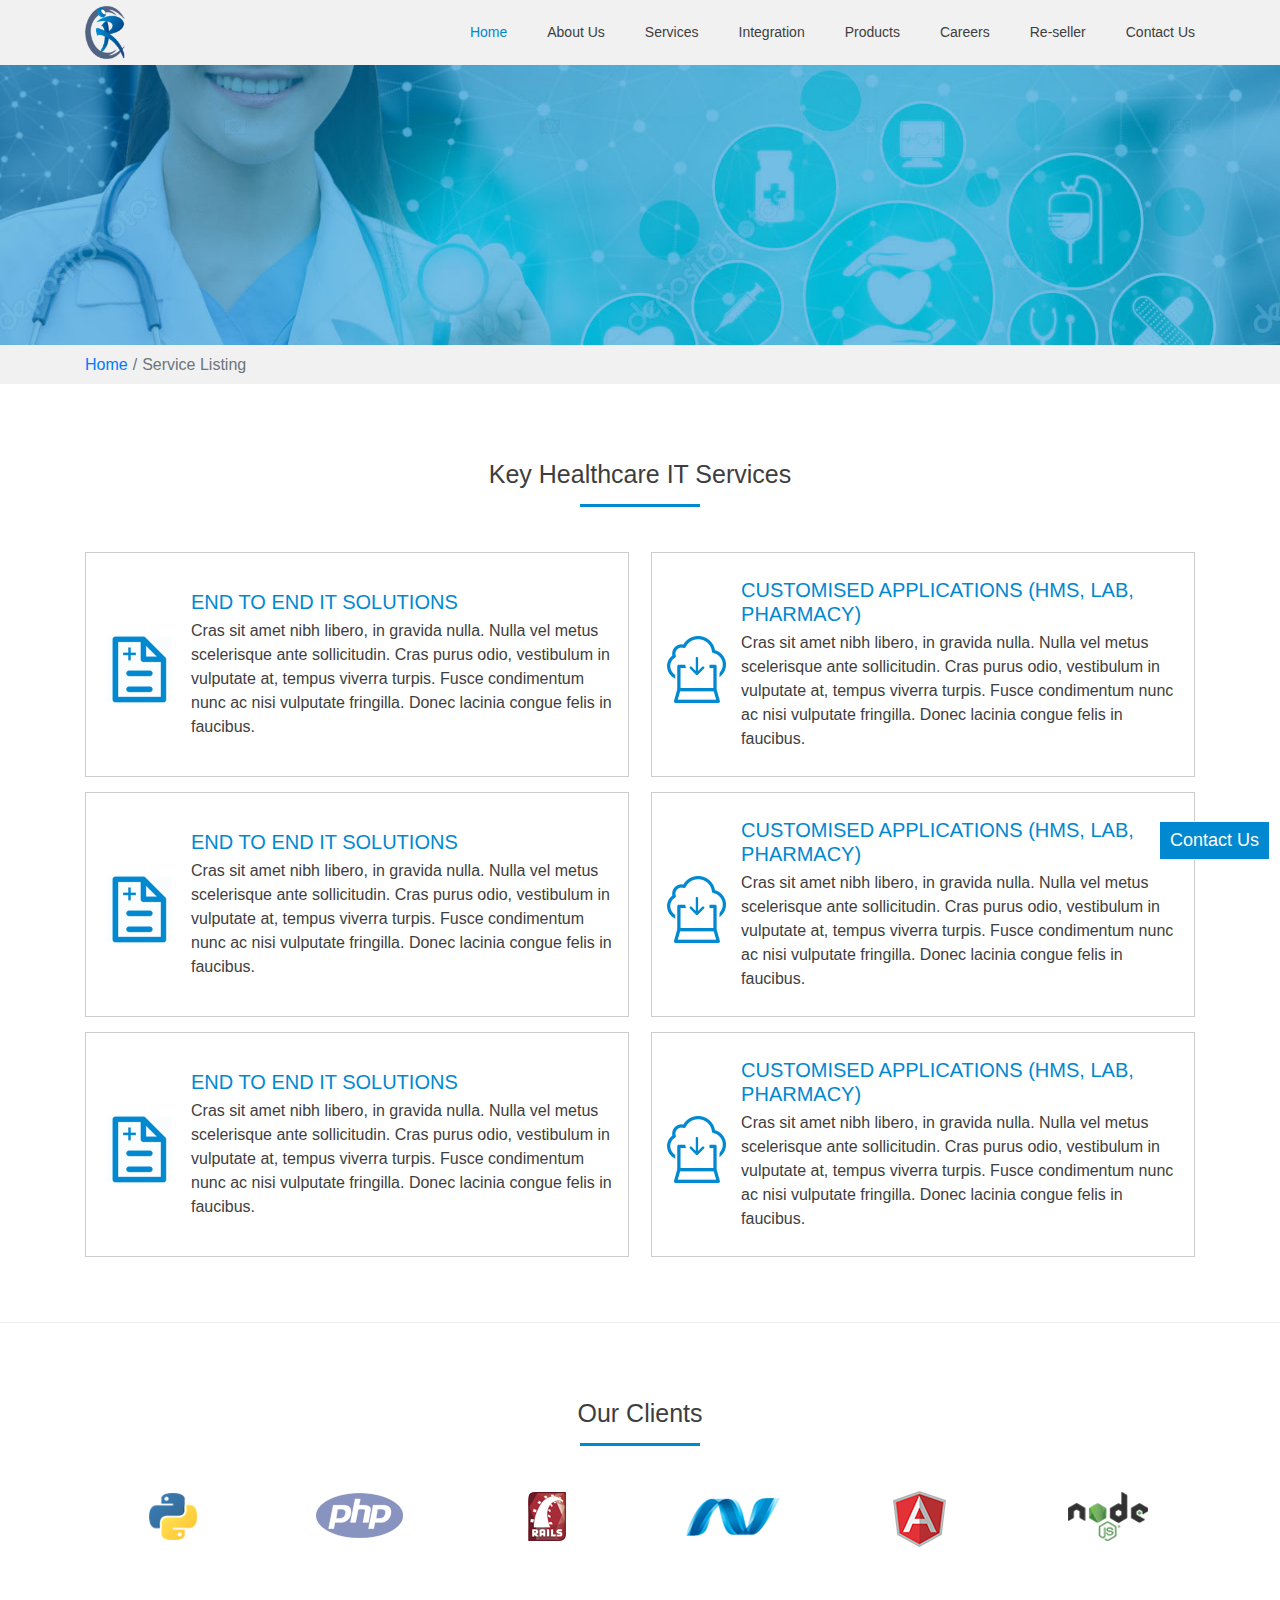
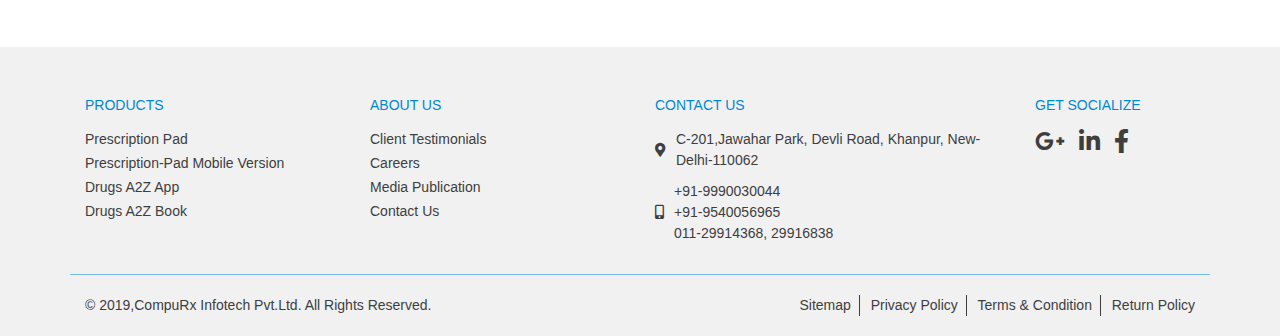
<file: compu/services-landing_page.html>
<!doctype html>
<html lang="en">
  <head>
    <!-- Required meta tags -->
    <meta charset="utf-8">
    <meta name="viewport" content="width=device-width, initial-scale=1, shrink-to-fit=no">

    <!-- Bootstrap CSS -->
    <link rel="stylesheet" href="css/bootstrap.min.css">

    <!-- Font Awesome CSS -->
    <link href="https://use.fontawesome.com/releases/v5.3.1/css/all.css" rel="stylesheet" >

    <!-- Owl Carousel CSS -->
    <link rel="stylesheet" href="css/owl.carousel.min.css">

    <!-- Custom CSS -->
    <link rel="stylesheet" href="css/main.css">

    <title>CompuRx Infotech</title>
  </head>
  <body>
    <!-- Contact Popup HTML Start -->
    <section class="contact-popup">
        <form>
            <i class="fas fa-window-close"></i>
            <div class="form-group">
                <label for="exampleInputName1">Name</label>
                <input type="text" class="form-control" id="exampleInputName1" placeholder="Name">
            </div>
            <div class="form-group">
                <label for="exampleInputEmail1">Email address</label>
                <input type="email" class="form-control" id="exampleInputEmail1" aria-describedby="emailHelp" placeholder="Enter email">
            </div>
            <button type="submit" class="btn btn-lg see-all-btn">Submit</button>
        </form>
        <button type="button" class="btn btn-lg contact-btn">Contact Us</button>
    </section>
    <!-- Contact Popup HTML End -->
    
    <!-- Header Navbar HTML Start -->
    <section class="navBar-section sticky-top">
        <div class="container">
            <nav class="navbar navbar-expand-lg navbar-light">
                <a class="navbar-brand" href="index.html" title="CompuRx"><img src="images/CompuRx-Logo.png" alt="CompuRx-Logo"></a>
                <button class="navbar-toggler" type="button" data-toggle="collapse" data-target="#navbarSupportedContent" aria-controls="navbarSupportedContent" aria-expanded="false" aria-label="Toggle navigation">
                    <span class="navbar-toggler-icon"></span>
                </button>
                
                <div class="collapse navbar-collapse" id="navbarSupportedContent">
                    <ul class="navbar-nav mr-auto">
                        <li class="nav-item active">
                            <a class="nav-link" href="#">Home <span class="sr-only">(current)</span></a>
                        </li>
                        <li class="nav-item">
                            <a class="nav-link" href="#">About Us</a>
                        </li>
                        <li class="nav-item dropdown">
                            <a class="nav-link dropdown-toggle" href="#">Services</a>
                            <div class="dropdown-menu" aria-labelledby="navbarDropdown">
                                <a class="dropdown-item" href="#">End to End IT Solutions</a>
                                <a class="dropdown-item" href="#">Customised Applications (HMS, LAB, Pharmacy)</a>
                                <a class="dropdown-item" href="#">Customised e-Prescription</a>
                                <a class="dropdown-item" href="#">Customised Clinic Management</a>
                                <a class="dropdown-item" href="#">Customised EMR</a>
                                <a class="dropdown-item" href="#">Data Analysi / Digital Medical Record</a>
                                <a class="dropdown-item" href="#">Mental Health</a>
                                <a class="dropdown-item" href="#">e-Education</a>
                            </div>
                        </li>
                        <li class="nav-item dropdown">
                            <a class="nav-link dropdown-toggle" href="#">Integration</a>
                            <div class="dropdown-menu" aria-labelledby="navbarDropdown">
                                <a class="dropdown-item" href="#">Mental Health</a>
                                <a class="dropdown-item" href="#">Education Sector</a>
                                <a class="dropdown-item" href="#">e-Prescription in existing software</a>
                            </div>
                        </li>
                        <li class="nav-item dropdown">
                            <a class="nav-link dropdown-toggle" href="#">Products</a>
                            <div class="dropdown-menu" aria-labelledby="navbarDropdown">
                                <a class="dropdown-item" href="#">HMS (Hospital Management System)</a>
                                <a class="dropdown-item" href="#">e-Prescription</a>
                                <a class="dropdown-item" href="#">Tele-medicine</a>
                                <a class="dropdown-item" href="#">Dental Care</a>
                                <a class="dropdown-item" href="#">Mental Health</a>
                                <a class="dropdown-item" href="#">School Clinic</a>
                            </div>
                        </li>
                        <li class="nav-item">
                            <a class="nav-link" href="#">Careers</a>
                        </li>
                        <li class="nav-item">
                            <a class="nav-link" href="#">Re-seller</a>
                        </li>
                        <li class="nav-item">
                            <a class="nav-link" href="#">Contact Us</a>
                        </li>
                    </ul>
                </div>
            </nav>
        </div>
    </section>
    <!-- Header Navbar HTML End -->

    <!-- Inner Banner HTML Start -->
    <section class="Inner_banner-section">
        <img src="images/inner-banner.jpg" alt="inner banner">
    </section>
    <!-- Inner Banner HTML End -->

    <!-- Breadcrumb HTML Start -->
    <section class="breadcrumb-section">
        <nav aria-label="breadcrumb">
            <div class="container">
                <ol class="breadcrumb">
                    <li class="breadcrumb-item"><a href="#">Home</a></li>
                    <li class="breadcrumb-item active" aria-current="page">Service Listing</li>
                </ol>
            </div>
        </nav>
    </section>
    <!-- Breadcrumb HTML End -->

    <!-- Services Listing HTML Start -->
    <section class="services_listing-section">
        <div class="container">
            <h1>Key Healthcare IT Services</h1>
            <span class="heading-border"></span>
            <div class="services_listing_container">
                <div class="media services_listing_item">
                    <img src="images/prescriptionpad.png" alt="solutions01" class="align-self-center">
                    <div class="media-body align-self-center">
                        <h5><a href="services-detail_page.html">End to End IT Solutions</a></h5>
                        <p>Cras sit amet nibh libero, in gravida nulla. Nulla vel metus scelerisque ante sollicitudin. Cras purus odio, vestibulum in vulputate at, tempus viverra turpis. Fusce condimentum nunc ac nisi vulputate fringilla. Donec lacinia congue felis in faucibus.</p>
                    </div>
                </div>
                <div class="media services_listing_item">
                    <img src="images/prescriptionpad2.png" alt="solutions01" class="align-self-center">
                    <div class="media-body align-self-center">
                        <h5><a href="#">Customised Applications (HMS, LAB, Pharmacy)</a></h5>
                        <p>Cras sit amet nibh libero, in gravida nulla. Nulla vel metus scelerisque ante sollicitudin. Cras purus odio, vestibulum in vulputate at, tempus viverra turpis. Fusce condimentum nunc ac nisi vulputate fringilla. Donec lacinia congue felis in faucibus.</p>
                    </div>
                </div>
                <div class="media services_listing_item">
                    <img src="images/prescriptionpad.png" alt="solutions01" class="align-self-center">
                    <div class="media-body align-self-center">
                        <h5><a href="#">End to End IT Solutions</a></h5>
                        <p>Cras sit amet nibh libero, in gravida nulla. Nulla vel metus scelerisque ante sollicitudin. Cras purus odio, vestibulum in vulputate at, tempus viverra turpis. Fusce condimentum nunc ac nisi vulputate fringilla. Donec lacinia congue felis in faucibus.</p>
                    </div>
                </div>
                <div class="media services_listing_item">
                    <img src="images/prescriptionpad2.png" alt="solutions01" class="align-self-center">
                    <div class="media-body align-self-center">
                        <h5><a href="#">Customised Applications (HMS, LAB, Pharmacy)</a></h5>
                        <p>Cras sit amet nibh libero, in gravida nulla. Nulla vel metus scelerisque ante sollicitudin. Cras purus odio, vestibulum in vulputate at, tempus viverra turpis. Fusce condimentum nunc ac nisi vulputate fringilla. Donec lacinia congue felis in faucibus.</p>
                    </div>
                </div>
                <div class="media services_listing_item">
                    <img src="images/prescriptionpad.png" alt="solutions01" class="align-self-center">
                    <div class="media-body align-self-center">
                        <h5><a href="#">End to End IT Solutions</a></h5>
                        <p>Cras sit amet nibh libero, in gravida nulla. Nulla vel metus scelerisque ante sollicitudin. Cras purus odio, vestibulum in vulputate at, tempus viverra turpis. Fusce condimentum nunc ac nisi vulputate fringilla. Donec lacinia congue felis in faucibus.</p>
                    </div>
                </div>
                <div class="media services_listing_item">
                    <img src="images/prescriptionpad2.png" alt="solutions01" class="align-self-center">
                    <div class="media-body align-self-center">
                        <h5><a href="#">Customised Applications (HMS, LAB, Pharmacy)</a></h5>
                        <p>Cras sit amet nibh libero, in gravida nulla. Nulla vel metus scelerisque ante sollicitudin. Cras purus odio, vestibulum in vulputate at, tempus viverra turpis. Fusce condimentum nunc ac nisi vulputate fringilla. Donec lacinia congue felis in faucibus.</p>
                    </div>
                </div>
            </div>
        </div>
    </section>
    <!-- Services Listing HTML End -->

    <!-- Our Clients HTML Start -->
    <section class="client-section">
        <div class="container">
            <h1>Our Clients</h1>
            <span class="heading-border"></span>
            <div id="client-carousel" class="owl-carousel">
                <div class="item">
                    <a href="#">
                        <img src="images/client01.png" alt="Client Logo">
                    </a>
                </div>
                <div class="item">
                    <a href="#">
                        <img src="images/client02.png" alt="Client Logo">
                    </a>
                </div>
                <div class="item">
                    <a href="#">
                        <img src="images/client03.png" alt="Client Logo">
                    </a>
                </div>
                <div class="item">
                    <a href="#">
                        <img src="images/client04.png" alt="Client Logo">
                    </a>
                </div>
                <div class="item">
                    <a href="#">
                        <img src="images/client05.png" alt="Client Logo">
                    </a>
                </div>
                <div class="item">
                    <a href="#">
                        <img src="images/client06.png" alt="Client Logo">
                    </a>
                </div>

            </div>
        </div>
    </section>
    <!-- Our Clients HTML End -->

    <!-- Footer HTML Start -->
    <footer>
        <div class="container">
            <div class="row link-container">
                <div class="col-md-3 col-sm-6">
                    <ul>
                        <h5>products</h5>
                        <li>
                            <a href="#">Prescription Pad</a>
                        </li>
                        <li>
                            <a href="#">Prescription-Pad Mobile Version</a>
                        </li>
                        <li>
                            <a href="#">Drugs A2Z App</a>
                        </li>
                        <li>
                            <a href="#">Drugs A2Z Book</a>
                        </li>
                    </ul>
                </div>
                <div class="col-md-3 col-sm-6">
                    <ul>
                        <h5>about us</h5>
                        <li>
                            <a href="#">Client Testimonials</a>
                        </li>
                        <li>
                            <a href="#">Careers</a>
                        </li>
                        <li>
                            <a href="#">Media Publication</a>
                        </li>
                        <li>
                            <a href="#">Contact Us</a>
                        </li>
                    </ul>
                </div>
                <div class="col-md-4 col-sm-6">
                    <ul>
                        <h5>contact us</h5>
                        <li>
                            <p class="contact-details"><i class="fas fa-map-marker-alt"></i><span> C-201,Jawahar Park, Devli Road, Khanpur, New-Delhi-110062</span></p>
                        </li>
                        <li>
                            <p class="contact-details"><i class="fas fa-mobile-alt"></i><span> <a href="tel: +91-9990030044"> +91-9990030044</a> <br> <a href="tel: +91-9540056965"> +91-9540056965</a> <br> <a href="tel: 011-29914368"> 011-29914368,</a> <a href="tel: 29916838"> 29916838</a> </span></p>
                        </li>
                    </ul>
                </div>
                <div class="col-md-2 col-sm-6">
                    <ul class="social-icon">
                        <h5>get socialize</h5>
                        <li>
                            <a href="#"><i class="fab fa-google-plus-g"></i></a>
                            <a href="#"><i class="fab fa-linkedin-in"></i></a>
                            <a href="#"><i class="fab fa-facebook-f"></i></a>
                        </li>
                    </ul>
                </div>
            </div>
            <div class="row copyRight-container">
                <div class="col-md-5">
                    <p>&copy; 2019,CompuRx Infotech Pvt.Ltd. All Rights Reserved.</p>
                </div>
                <div class="col-md-7 text-right">
                    <ul>
                        <li>
                            <a href="#">Sitemap</a>
                        </li>
                        <li>
                            <a href="#">Privacy Policy</a>
                        </li>
                        <li>
                            <a href="#">Terms & Condition</a>
                        </li>
                        <li>
                            <a href="#">Return Policy</a>
                        </li>
                    </ul>
                </div>
            </div>
        </div>
    </footer>
    <!-- Footer HTML End -->

    <!-- Optional JavaScript -->
    <!-- jQuery first, then Popper.js, then Bootstrap JS -->
    <script src="js/jquery-3.3.1.min.js"></script>
    <script src="js/bootstrap.min.js"></script>

    <!-- Owl Carousel Script -->
    <script src="js/owl.carousel.min.js"></script>

    <!-- Custom Java Script -->
    <script src="js/custom.js"></script>
  </body>
</html>
</file>
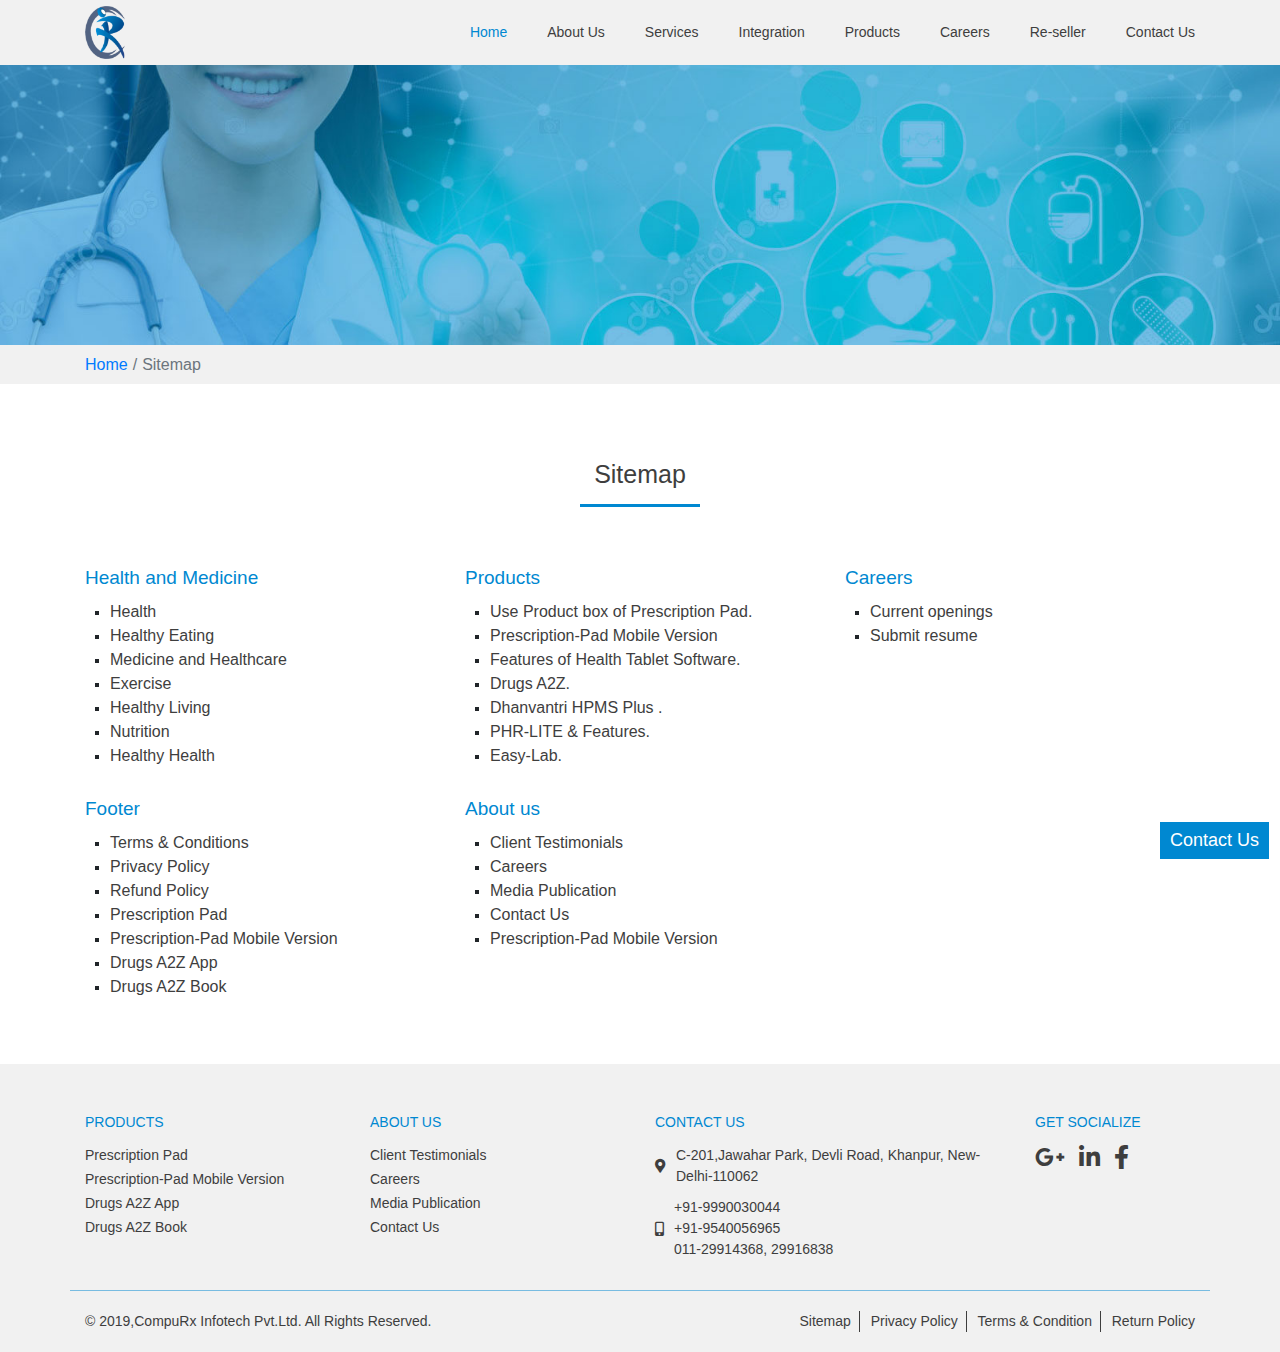
<file: compu/sitemap.html>
<!doctype html>
<html lang="en">
  <head>
    <!-- Required meta tags -->
    <meta charset="utf-8">
    <meta name="viewport" content="width=device-width, initial-scale=1, shrink-to-fit=no">

    <!-- Bootstrap CSS -->
    <link rel="stylesheet" href="css/bootstrap.min.css">

    <!-- Font Awesome CSS -->
    <link href="https://use.fontawesome.com/releases/v5.3.1/css/all.css" rel="stylesheet" >

    <!-- Owl Carousel CSS -->
    <link rel="stylesheet" href="css/owl.carousel.min.css">

    <!-- Custom CSS -->
    <link rel="stylesheet" href="css/main.css">

    <title>CompuRx Infotech</title>
  </head>
  <body>
    <!-- Contact Popup HTML Start -->
    <section class="contact-popup">
        <form>
            <i class="fas fa-window-close"></i>
            <div class="form-group">
                <label for="exampleInputName1">Name</label>
                <input type="text" class="form-control" id="exampleInputName1" placeholder="Name">
            </div>
            <div class="form-group">
                <label for="exampleInputEmail1">Email address</label>
                <input type="email" class="form-control" id="exampleInputEmail1" aria-describedby="emailHelp" placeholder="Enter email">
            </div>
            <button type="submit" class="btn btn-lg see-all-btn">Submit</button>
        </form>
        <button type="button" class="btn btn-lg contact-btn">Contact Us</button>
    </section>
    <!-- Contact Popup HTML End -->
    
    <!-- Header Navbar HTML Start -->
    <section class="navBar-section sticky-top">
        <div class="container">
            <nav class="navbar navbar-expand-lg navbar-light">
                <a class="navbar-brand" href="index.html" title="CompuRx"><img src="images/CompuRx-Logo.png" alt="CompuRx-Logo"></a>
                <button class="navbar-toggler" type="button" data-toggle="collapse" data-target="#navbarSupportedContent" aria-controls="navbarSupportedContent" aria-expanded="false" aria-label="Toggle navigation">
                    <span class="navbar-toggler-icon"></span>
                </button>
                
                <div class="collapse navbar-collapse" id="navbarSupportedContent">
                    <ul class="navbar-nav mr-auto">
                        <li class="nav-item active">
                            <a class="nav-link" href="#">Home <span class="sr-only">(current)</span></a>
                        </li>
                        <li class="nav-item">
                            <a class="nav-link" href="#">About Us</a>
                        </li>
                        <li class="nav-item dropdown">
                            <a class="nav-link dropdown-toggle" href="#">Services</a>
                            <div class="dropdown-menu" aria-labelledby="navbarDropdown">
                                <a class="dropdown-item" href="#">End to End IT Solutions</a>
                                <a class="dropdown-item" href="#">Customised Applications (HMS, LAB, Pharmacy)</a>
                                <a class="dropdown-item" href="#">Customised e-Prescription</a>
                                <a class="dropdown-item" href="#">Customised Clinic Management</a>
                                <a class="dropdown-item" href="#">Customised EMR</a>
                                <a class="dropdown-item" href="#">Data Analysi / Digital Medical Record</a>
                                <a class="dropdown-item" href="#">Mental Health</a>
                                <a class="dropdown-item" href="#">e-Education</a>
                            </div>
                        </li>
                        <li class="nav-item dropdown">
                            <a class="nav-link dropdown-toggle" href="#">Integration</a>
                            <div class="dropdown-menu" aria-labelledby="navbarDropdown">
                                <a class="dropdown-item" href="#">Mental Health</a>
                                <a class="dropdown-item" href="#">Education Sector</a>
                                <a class="dropdown-item" href="#">e-Prescription in existing software</a>
                            </div>
                        </li>
                        <li class="nav-item dropdown">
                            <a class="nav-link dropdown-toggle" href="#">Products</a>
                            <div class="dropdown-menu" aria-labelledby="navbarDropdown">
                                <a class="dropdown-item" href="#">HMS (Hospital Management System)</a>
                                <a class="dropdown-item" href="#">e-Prescription</a>
                                <a class="dropdown-item" href="#">Tele-medicine</a>
                                <a class="dropdown-item" href="#">Dental Care</a>
                                <a class="dropdown-item" href="#">Mental Health</a>
                                <a class="dropdown-item" href="#">School Clinic</a>
                            </div>
                        </li>
                        <li class="nav-item">
                            <a class="nav-link" href="#">Careers</a>
                        </li>
                        <li class="nav-item">
                            <a class="nav-link" href="#">Re-seller</a>
                        </li>
                        <li class="nav-item">
                            <a class="nav-link" href="#">Contact Us</a>
                        </li>
                    </ul>
                </div>
            </nav>
        </div>
    </section>
    <!-- Header Navbar HTML End -->

    <!-- Inner Banner HTML Start -->
    <section class="Inner_banner-section">
        <img src="images/inner-banner.jpg" alt="inner banner">
    </section>
    <!-- Inner Banner HTML End -->

    <!-- Breadcrumb HTML Start -->
    <section class="breadcrumb-section">
        <nav aria-label="breadcrumb">
            <div class="container">
                <ol class="breadcrumb">
                    <li class="breadcrumb-item"><a href="#">Home</a></li>
                    <li class="breadcrumb-item active" aria-current="page">Sitemap</li>
                </ol>
            </div>
        </nav>
    </section>
    <!-- Breadcrumb HTML End -->

    <!-- Sitemap HTML Start -->
    <section class="testimonial_listing-section">
        <div class="container">
            <div class="sitemap-section">
                <h1>Sitemap</h1>
                <span class="heading-border"></span>
                <div class="row">
                    <div class="col-md-4 col-sm-6">
                        <h3>Health and Medicine</h3>
                        <ul>
                            <li> 
                                <a href="#">Health</a> 
                            </li>
                            <li> 
                                <a href="#">Healthy Eating</a> 
                            </li>
                            <li> 
                                <a href="#">Medicine and Healthcare</a> 
                            </li>
                            <li> 
                                <a href="#">Exercise</a> 
                            </li>
                            <li> 
                                <a href="#">Healthy Living</a> 
                            </li>
                            <li> 
                                <a href="#">Nutrition</a> 
                            </li>
                            <li> 
                                <a href="#">Healthy Health</a> 
                            </li>
                        </ul>
                    </div>
                    <div class="col-md-4 col-sm-6">
                        <h3>Products</h3>
                        <ul>
                            <li> 
                                <a href="#">Use Product box of Prescription Pad.</a> 
                            </li>
                            <li> 
                                <a href="#">Prescription-Pad Mobile Version</a> 
                            </li>
                            <li> 
                                <a href="#">Features of Health Tablet Software.</a> 
                            </li>
                            <li> 
                                <a href="#">Drugs A2Z.</a> 
                            </li>
                            <li> 
                                <a href="#">Dhanvantri HPMS Plus .</a> 
                            </li>
                            <li> 
                                <a href="#">PHR-LITE & Features.</a> 
                            </li>
                            <li> 
                                <a href="#">Easy-Lab.</a> 
                            </li>
                        </ul>
                    </div>
                    <div class="col-md-4 col-sm-6">
                        <h3>Careers</h3>
                        <ul>
                            <li> 
                                <a href="#">Current openings</a> 
                            </li>
                            <li> 
                                <a href="#">Submit resume</a> 
                            </li>
                        </ul>
                    </div>
                    <div class="col-md-4 col-sm-6">
                        <h3>Footer</h3>
                        <ul>
                            <li> 
                                <a href="#">Terms & Conditions</a> 
                            </li>
                            <li> 
                                <a href="#">Privacy Policy</a> 
                            </li>
                            <li> 
                                <a href="#">Refund Policy</a> 
                            </li>
                            <li> 
                                <a href="#">Prescription Pad</a> 
                            </li>
                            <li> 
                                <a href="#">Prescription-Pad Mobile Version</a> 
                            </li>
                            <li> 
                                <a href="#">Drugs A2Z App</a> 
                            </li>
                            <li> 
                                <a href="#">Drugs A2Z Book</a> 
                            </li>
                        </ul>
                    </div>
                    <div class="col-md-4 col-sm-6">
                        <h3>About us</h3>
                        <ul>
                            <li> 
                                <a href="#">Client Testimonials</a> 
                            </li>
                            <li> 
                                <a href="#">Careers</a> 
                            </li>
                            <li> 
                                <a href="#">Media Publication</a> 
                            </li>
                            <li> 
                                <a href="#">Contact Us</a> 
                            </li>
                            <li> 
                                <a href="#">Prescription-Pad Mobile Version</a> 
                            </li>
                        </ul>
                    </div>
                </div>
            </div>
        </div>
    </section>
    <!-- Sitemap HTML End -->

    <!-- Footer HTML Start -->
    <footer>
        <div class="container">
            <div class="row link-container">
                <div class="col-md-3 col-sm-6">
                    <ul>
                        <h5>products</h5>
                        <li>
                            <a href="#">Prescription Pad</a>
                        </li>
                        <li>
                            <a href="#">Prescription-Pad Mobile Version</a>
                        </li>
                        <li>
                            <a href="#">Drugs A2Z App</a>
                        </li>
                        <li>
                            <a href="#">Drugs A2Z Book</a>
                        </li>
                    </ul>
                </div>
                <div class="col-md-3 col-sm-6">
                    <ul>
                        <h5>about us</h5>
                        <li>
                            <a href="#">Client Testimonials</a>
                        </li>
                        <li>
                            <a href="#">Careers</a>
                        </li>
                        <li>
                            <a href="#">Media Publication</a>
                        </li>
                        <li>
                            <a href="#">Contact Us</a>
                        </li>
                    </ul>
                </div>
                <div class="col-md-4 col-sm-6">
                    <ul>
                        <h5>contact us</h5>
                        <li>
                            <p class="contact-details"><i class="fas fa-map-marker-alt"></i><span> C-201,Jawahar Park, Devli Road, Khanpur, New-Delhi-110062</span></p>
                        </li>
                        <li>
                            <p class="contact-details"><i class="fas fa-mobile-alt"></i><span> <a href="tel: +91-9990030044"> +91-9990030044</a> <br> <a href="tel: +91-9540056965"> +91-9540056965</a> <br> <a href="tel: 011-29914368"> 011-29914368,</a> <a href="tel: 29916838"> 29916838</a> </span></p>
                        </li>
                    </ul>
                </div>
                <div class="col-md-2 col-sm-6">
                    <ul class="social-icon">
                        <h5>get socialize</h5>
                        <li>
                            <a href="#"><i class="fab fa-google-plus-g"></i></a>
                            <a href="#"><i class="fab fa-linkedin-in"></i></a>
                            <a href="#"><i class="fab fa-facebook-f"></i></a>
                        </li>
                    </ul>
                </div>
            </div>
            <div class="row copyRight-container">
                <div class="col-md-5">
                    <p>&copy; 2019,CompuRx Infotech Pvt.Ltd. All Rights Reserved.</p>
                </div>
                <div class="col-md-7 text-right">
                    <ul>
                        <li>
                            <a href="#">Sitemap</a>
                        </li>
                        <li>
                            <a href="#">Privacy Policy</a>
                        </li>
                        <li>
                            <a href="#">Terms & Condition</a>
                        </li>
                        <li>
                            <a href="#">Return Policy</a>
                        </li>
                    </ul>
                </div>
            </div>
        </div>
    </footer>
    <!-- Footer HTML End -->

    <!-- Optional JavaScript -->
    <!-- jQuery first, then Popper.js, then Bootstrap JS -->
    <script src="js/jquery-3.3.1.min.js"></script>
    <script src="js/bootstrap.min.js"></script>

    <!-- Owl Carousel Script -->
    <script src="js/owl.carousel.min.js"></script>

    <!-- Custom Java Script -->
    <script src="js/custom.js"></script>
  </body>
</html>
</file>
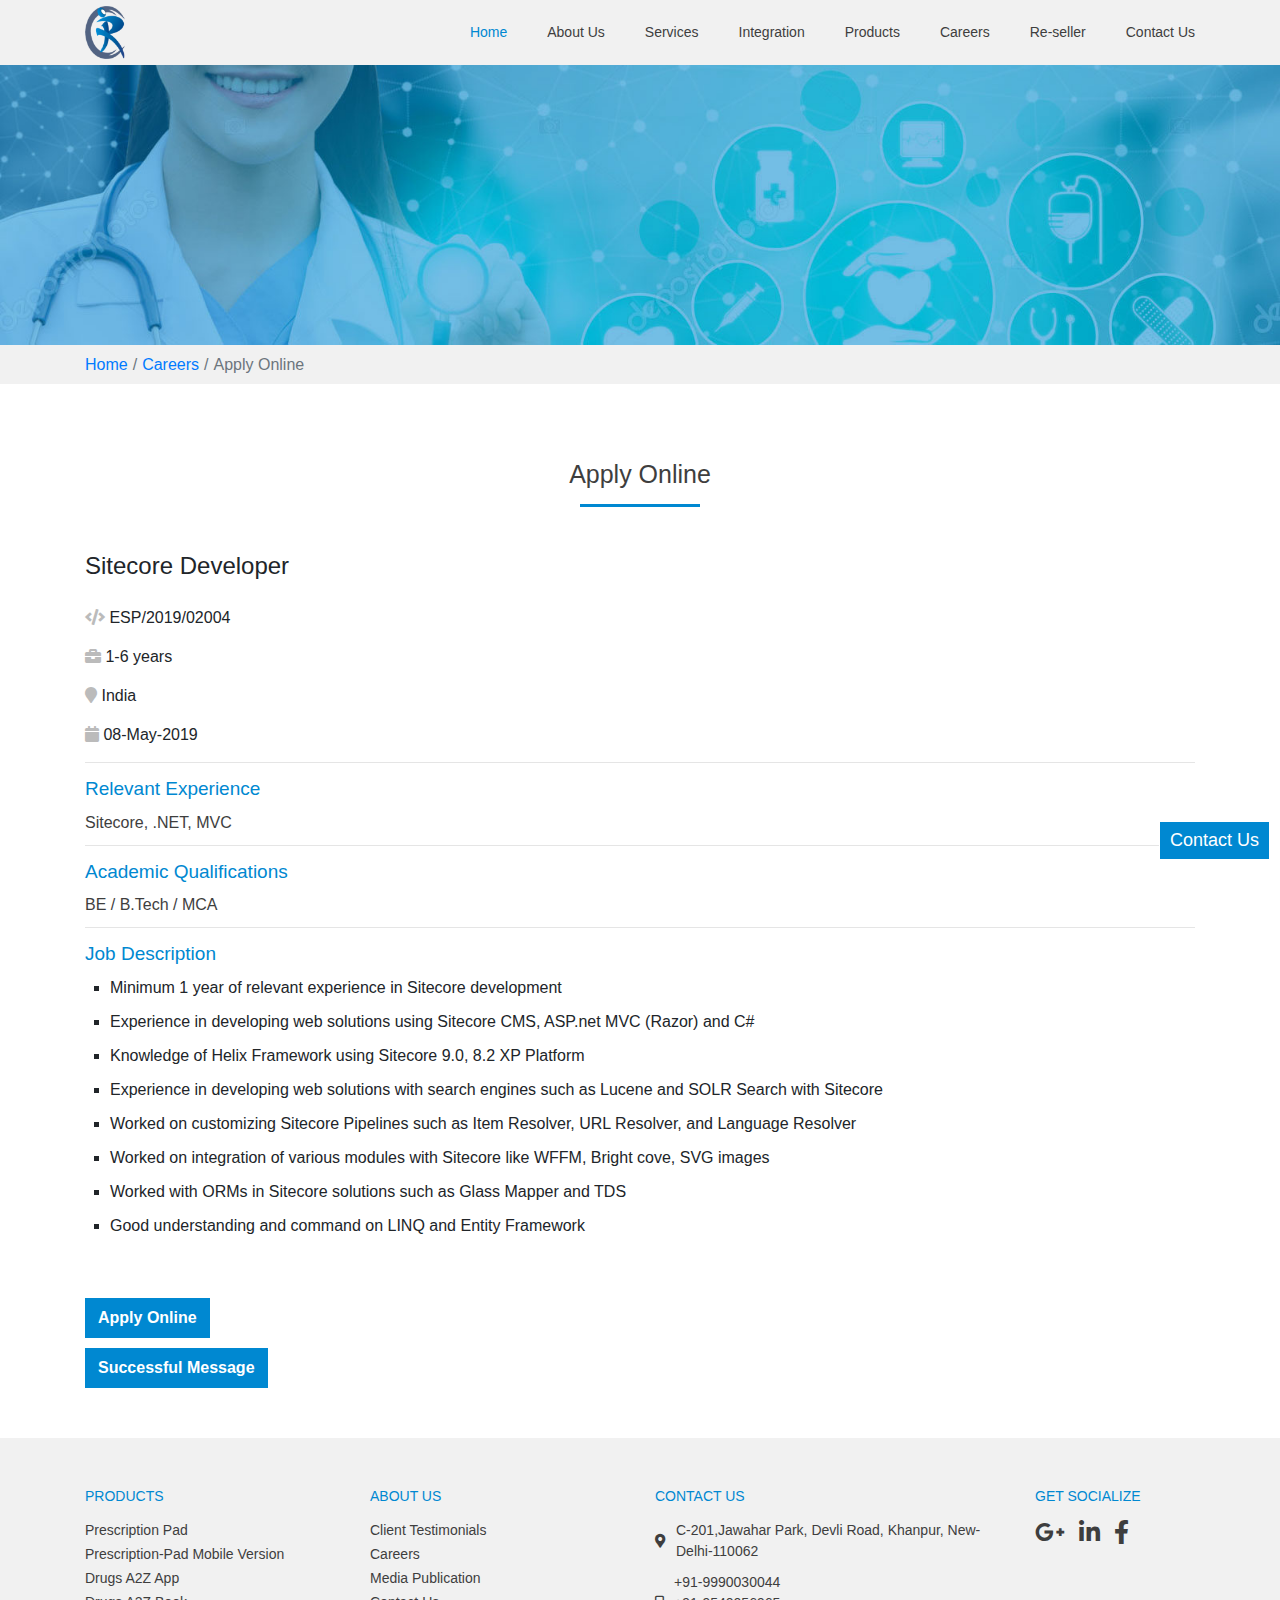
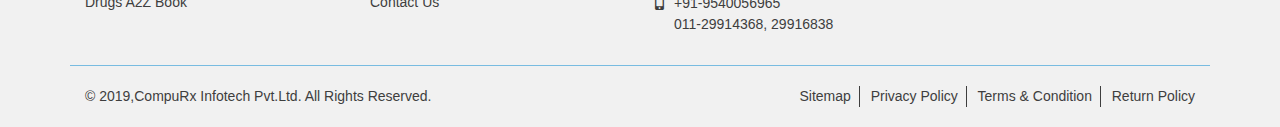
<file: compu/successful-popup.html>
<!doctype html>
<html lang="en">
  <head>
    <!-- Required meta tags -->
    <meta charset="utf-8">
    <meta name="viewport" content="width=device-width, initial-scale=1, shrink-to-fit=no">

    <!-- Bootstrap CSS -->
    <link rel="stylesheet" href="css/bootstrap.min.css">

    <!-- Font Awesome CSS -->
    <link href="https://use.fontawesome.com/releases/v5.3.1/css/all.css" rel="stylesheet" >

    <!-- Owl Carousel CSS -->
    <link rel="stylesheet" href="css/owl.carousel.min.css">

    <!-- Custom CSS -->
    <link rel="stylesheet" href="css/main.css">

    <title>CompuRx Infotech</title>
  </head>
  <body>
    <!-- Contact Popup HTML Start -->
    <section class="contact-popup">
        <form>
            <i class="fas fa-window-close"></i>
            <div class="form-group">
                <label for="exampleInputName1">Name</label>
                <input type="text" class="form-control" id="exampleInputName1" placeholder="Name">
            </div>
            <div class="form-group">
                <label for="exampleInputEmail1">Email address</label>
                <input type="email" class="form-control" id="exampleInputEmail1" aria-describedby="emailHelp" placeholder="Enter email">
            </div>
            <button type="submit" class="btn btn-lg see-all-btn">Submit</button>
        </form>
        <button type="button" class="btn btn-lg contact-btn">Contact Us</button>
    </section>
    <!-- Contact Popup HTML End -->
    
    <!-- Header Navbar HTML Start -->
    <section class="navBar-section sticky-top">
        <div class="container">
            <nav class="navbar navbar-expand-lg navbar-light">
                <a class="navbar-brand" href="index.html" title="CompuRx"><img src="images/CompuRx-Logo.png" alt="CompuRx-Logo"></a>
                <button class="navbar-toggler" type="button" data-toggle="collapse" data-target="#navbarSupportedContent" aria-controls="navbarSupportedContent" aria-expanded="false" aria-label="Toggle navigation">
                    <span class="navbar-toggler-icon"></span>
                </button>
                
                <div class="collapse navbar-collapse" id="navbarSupportedContent">
                    <ul class="navbar-nav mr-auto">
                        <li class="nav-item active">
                            <a class="nav-link" href="#">Home <span class="sr-only">(current)</span></a>
                        </li>
                        <li class="nav-item">
                            <a class="nav-link" href="#">About Us</a>
                        </li>
                        <li class="nav-item dropdown">
                            <a class="nav-link dropdown-toggle" href="#">Services</a>
                            <div class="dropdown-menu" aria-labelledby="navbarDropdown">
                                <a class="dropdown-item" href="#">End to End IT Solutions</a>
                                <a class="dropdown-item" href="#">Customised Applications (HMS, LAB, Pharmacy)</a>
                                <a class="dropdown-item" href="#">Customised e-Prescription</a>
                                <a class="dropdown-item" href="#">Customised Clinic Management</a>
                                <a class="dropdown-item" href="#">Customised EMR</a>
                                <a class="dropdown-item" href="#">Data Analysi / Digital Medical Record</a>
                                <a class="dropdown-item" href="#">Mental Health</a>
                                <a class="dropdown-item" href="#">e-Education</a>
                            </div>
                        </li>
                        <li class="nav-item dropdown">
                            <a class="nav-link dropdown-toggle" href="#">Integration</a>
                            <div class="dropdown-menu" aria-labelledby="navbarDropdown">
                                <a class="dropdown-item" href="#">Mental Health</a>
                                <a class="dropdown-item" href="#">Education Sector</a>
                                <a class="dropdown-item" href="#">e-Prescription in existing software</a>
                            </div>
                        </li>
                        <li class="nav-item dropdown">
                            <a class="nav-link dropdown-toggle" href="#">Products</a>
                            <div class="dropdown-menu" aria-labelledby="navbarDropdown">
                                <a class="dropdown-item" href="#">HMS (Hospital Management System)</a>
                                <a class="dropdown-item" href="#">e-Prescription</a>
                                <a class="dropdown-item" href="#">Tele-medicine</a>
                                <a class="dropdown-item" href="#">Dental Care</a>
                                <a class="dropdown-item" href="#">Mental Health</a>
                                <a class="dropdown-item" href="#">School Clinic</a>
                            </div>
                        </li>
                        <li class="nav-item">
                            <a class="nav-link" href="#">Careers</a>
                        </li>
                        <li class="nav-item">
                            <a class="nav-link" href="#">Re-seller</a>
                        </li>
                        <li class="nav-item">
                            <a class="nav-link" href="#">Contact Us</a>
                        </li>
                    </ul>
                </div>
            </nav>
        </div>
    </section>
    <!-- Header Navbar HTML End -->

    <!-- Inner Banner HTML Start -->
    <section class="Inner_banner-section">
        <img src="images/inner-banner.jpg" alt="inner banner">
    </section>
    <!-- Inner Banner HTML End -->

    <!-- Breadcrumb HTML Start -->
    <section class="breadcrumb-section">
        <nav aria-label="breadcrumb">
            <div class="container">
                <ol class="breadcrumb">
                    <li class="breadcrumb-item"><a href="#">Home</a></li>
                    <li class="breadcrumb-item"><a href="career.html">Careers</a></li>
                    <li class="breadcrumb-item active" aria-current="page">Apply Online</li>
                </ol>
            </div>
        </nav>
    </section>
    <!-- Breadcrumb HTML End -->

    <!-- Career HTML Start -->
    <section class="career-section">
        <div class="container">
            <h1>Apply Online</h1>
            <span class="heading-border"></span>
            <div class="job-details-apply">
                <h2>Sitecore Developer</h2>
                <div class="job-details_info">
                    <div class="job-details_info-item"><i class="fa fa-code" aria-hidden="true"></i> ESP/2019/02004</div>
                    <div class="job-details_info-item"><i class="fa fa-briefcase" aria-hidden="true"></i> 1-6 years</div>
                    <div class="job-details_info-item"><i class="fa fa-map-marker" aria-hidden="true"></i> India</div>
                    <div class="job-details_info-item"><i class="fa fa-calendar" aria-hidden="true"></i> 08-May-2019</div>
                </div>
                <hr>
                <h3>Relevant Experience</h3>
                <p>Sitecore, .NET, MVC</p>
                <hr>
                <h3>Academic Qualifications</h3>
                <p>BE / B.Tech / MCA</p>
                <hr>
                <h3>Job Description</h3>
                <ul>
                    <li>Minimum 1 year of relevant experience in Sitecore development</li>
                    <li>Experience in developing web solutions using Sitecore CMS, ASP.net MVC (Razor) and C#</li>
                    <li>Knowledge of Helix Framework using Sitecore 9.0, 8.2 XP Platform</li>
                    <li>Experience in developing web solutions with search engines such as Lucene and SOLR Search with Sitecore</li>
                    <li>Worked on customizing Sitecore Pipelines such as Item Resolver, URL Resolver, and Language Resolver</li>
                    <li>Worked on integration of various modules with Sitecore like WFFM, Bright cove, SVG images</li>
                    <li>Worked with ORMs in Sitecore solutions such as Glass Mapper and TDS</li>
                    <li>Good understanding and command on LINQ and Entity Framework</li>
                </ul>

                <!-- Model Popup Section HTML Start -->
                <section class="Popup-section">
                    <!-- Button trigger modal -->
                    <button type="button" class="readMore" data-toggle="modal" data-target="#exampleModalCenter">
                        Apply Online
                    </button>
      
                    <!-- Modal -->
                    <div class="modal fade" id="exampleModalCenter" tabindex="-1" role="dialog" aria-labelledby="exampleModalCenterTitle" aria-hidden="true">
                        <div class="modal-dialog modal-dialog-centered" role="document">
                            <div class="modal-content">
                                <div class="modal-header">
                                    <h5 class="modal-title" id="exampleModalCenterTitle">Upload Resume</h5>
                                    <button type="button" class="close" data-dismiss="modal" aria-label="Close">
                                        <span aria-hidden="true">&times;</span>
                                    </button>
                                </div>
                                <div class="modal-body">
                                    <!-- Upload Resume HTML Start -->
                                    <div class="contactUs-section">
                                        <form class="contact-form">
                                            <div class="row">
                                                <div class="col-sm-6">
                                                    <label for="firstName">Your First Name</label>
                                                    <input id="firstName" type="text" placeholder="Enter Your First Name">
                                                </div>
                                                <div class="col-sm-6">
                                                    <label for="email">Your Email Id</label>
                                                    <input id="email" type="text" placeholder="Enter Your Email Id">
                                                </div>
                                                <div class="col-sm-6">
                                                    <label for="mobile">Your Mobile No.</label>
                                                    <input id="mobile" type="text" placeholder="Enter Mobile No">
                                                </div>
                                                <div class="col-sm-6">
                                                    <label for="Resume">Upload Resume</label>
                                                    <input id="Resume" type="file" placeholder="Enter Mobile No">
                                                </div>
                                                <div class="col-sm-12">
                                                    <label for="Messages">Messages</label>
                                                    <textarea id="Messages" type="text" placeholder="Messages"></textarea>
                                                </div>
                                                <div class="col-sm-12">
                                                    <button type="submit" class="readMore">Submit</button>
                                                </div>
                                            </div>
                                        </form>
                                    </div>
                                    <!-- Upload Resume HTML End -->
                                </div>
                            </div>
                        </div>
                    </div>
                </section>

                <section class="Popup-section">
                    <!-- Button trigger modal -->
                    <button type="button" class="readMore" data-toggle="modal" data-target="#exampleModalCenter2">
                        Successful Message
                    </button>
        
                    <!-- Modal -->
                    <div class="modal fade" id="exampleModalCenter2" tabindex="-1" role="dialog" aria-labelledby="exampleModalCenterTitle" aria-hidden="true">
                        <div class="modal-dialog modal-dialog-centered" role="document">
                            <div class="modal-content">
                                <div class="modal-header">
                                    <h5 class="modal-title" id="exampleModalCenterTitle">Thank you messages</h5>
                                    <button type="button" class="close" data-dismiss="modal" aria-label="Close">
                                        <span aria-hidden="true">&times;</span>
                                    </button>
                                </div>
                                <div class="modal-body">
                                    <!-- Upload Resume HTML Start -->
                                    <p class="popup-thankYou">Your form has been submited successfully</p>
                                    <!-- Upload Resume HTML End -->
                                </div>
                            </div>
                        </div>
                    </div>
                </section>
                <!-- Model Popup Section HTML End -->
                
            </div>
        </div>
    </section>
    <!-- Career HTML End -->

    <!-- Footer HTML Start -->
    <footer>
        <div class="container">
            <div class="row link-container">
                <div class="col-md-3 col-sm-6">
                    <ul>
                        <h5>products</h5>
                        <li>
                            <a href="#">Prescription Pad</a>
                        </li>
                        <li>
                            <a href="#">Prescription-Pad Mobile Version</a>
                        </li>
                        <li>
                            <a href="#">Drugs A2Z App</a>
                        </li>
                        <li>
                            <a href="#">Drugs A2Z Book</a>
                        </li>
                    </ul>
                </div>
                <div class="col-md-3 col-sm-6">
                    <ul>
                        <h5>about us</h5>
                        <li>
                            <a href="#">Client Testimonials</a>
                        </li>
                        <li>
                            <a href="#">Careers</a>
                        </li>
                        <li>
                            <a href="#">Media Publication</a>
                        </li>
                        <li>
                            <a href="#">Contact Us</a>
                        </li>
                    </ul>
                </div>
                <div class="col-md-4 col-sm-6">
                    <ul>
                        <h5>contact us</h5>
                        <li>
                            <p class="contact-details"><i class="fas fa-map-marker-alt"></i><span> C-201,Jawahar Park, Devli Road, Khanpur, New-Delhi-110062</span></p>
                        </li>
                        <li>
                            <p class="contact-details"><i class="fas fa-mobile-alt"></i><span> <a href="tel: +91-9990030044"> +91-9990030044</a> <br> <a href="tel: +91-9540056965"> +91-9540056965</a> <br> <a href="tel: 011-29914368"> 011-29914368,</a> <a href="tel: 29916838"> 29916838</a> </span></p>
                        </li>
                    </ul>
                </div>
                <div class="col-md-2 col-sm-6">
                    <ul class="social-icon">
                        <h5>get socialize</h5>
                        <li>
                            <a href="#"><i class="fab fa-google-plus-g"></i></a>
                            <a href="#"><i class="fab fa-linkedin-in"></i></a>
                            <a href="#"><i class="fab fa-facebook-f"></i></a>
                        </li>
                    </ul>
                </div>
            </div>
            <div class="row copyRight-container">
                <div class="col-md-5">
                    <p>&copy; 2019,CompuRx Infotech Pvt.Ltd. All Rights Reserved.</p>
                </div>
                <div class="col-md-7 text-right">
                    <ul>
                        <li>
                            <a href="#">Sitemap</a>
                        </li>
                        <li>
                            <a href="#">Privacy Policy</a>
                        </li>
                        <li>
                            <a href="#">Terms & Condition</a>
                        </li>
                        <li>
                            <a href="#">Return Policy</a>
                        </li>
                    </ul>
                </div>
            </div>
        </div>
    </footer>
    <!-- Footer HTML End -->

    <!-- Optional JavaScript -->
    <!-- jQuery first, then Popper.js, then Bootstrap JS -->
    <script src="js/jquery-3.3.1.min.js"></script>
    <script src="js/bootstrap.min.js"></script>

    <!-- Owl Carousel Script -->
    <script src="js/owl.carousel.min.js"></script>

    <!-- Custom Java Script -->
    <script src="js/custom.js"></script>
  </body>
</html>
</file>
<file: compu/css/main.css>
/* Global CSS */
body {
    position: relative;
}
html {
    font-size: 62.5%; /* Sets up the Base 10 stuff */
}
.container {
    width: 100% !important;
    max-width: 114rem !important;
}

img {
    max-width: 100%;
}

ul {
    padding: 0;
    margin: 0;
    list-style-type: none;
}

ul li {
    font-size: 14px;
}

a:hover {
    text-decoration: none;
}

h1 {
    text-align: center;
    color: #3e3e3e;
    margin-bottom: 15px;
}

h3 {
    font-weight: 400;
    margin-top: 15px;
    margin-bottom: 10px;
    font-size: 1.9rem;
    color: #0088d1;
}

h4 {
    text-transform: uppercase;
    color: #f1f1f1;
    font-size: 1.8rem;
    margin-bottom: 15px;
}

h5 {
    font-size: 1.4rem;
    text-transform: uppercase;
    color: #0088d1;
}

p {
    color: #3e3e3e;
    font-size: 1.6rem;
}

.heading-border {
    height: 3px;
    width: 12rem;
    margin: 0 auto;
    background-color: #0088d1;
    display: block;
    margin-bottom: 45px;
}

.heading-border-gray {
    height: 3px;
    width: 12rem;
    margin: 0 auto;
    background-color: #bbb;
    display: block;
    margin-bottom: 45px;
}

.see-all-btn {
    color: #0088d1;
    border-color: #0088d1;
    display: block;
    margin: 0 auto;
    width: 80px;
    font-size: 18px;
}

.see-all-btn:hover {
    color: #fff;
    background-color: #0088d1;
}

/* Contact Popup CSS Start */

.contact-popup {
    position: fixed;
    right: 10px;
    bottom: 40px;
    z-index: 99999;
}

.contact-popup form {
    display: none;
    border: 1px solid #ccc;
    padding: 15px;
    background: #fff;
}

.contact-popup form .see-all-btn {
    margin: 0;
    margin-top: 25px;
}

form .fa-window-close {
    font-size: 16px;
    color: #0088d1;
    float: right;
    cursor: pointer;
}

form label {
    font-size: 1.6rem;
}

form input {
    font-size: 1.6rem !important;
    padding: 10px !important;
}

.contact-btn {
    color: #fff;
    background-color: #0088d1;
    border-color: #fff;
    border-radius: 0;
    font-size: 18px;
    width: auto;
}

.contact-btn:hover {
    color: #0088d1;
    border-color: #0088d1;
    background: #fff;
}

/* navBar-section CSS */
.navBar-section {
    font-size: 16px;
    background-color: #f1f1f1;
}

@media(min-width: 990px) {
    .navbar {
        padding: 0;
    }
}

.navbar {
    padding-left: 0;
    padding-right: 0;
}

.navbar-light .navbar-nav .nav-link {
    color: #3e3e3e;
}

.navbar-light .navbar-nav .nav-link:focus, .navbar-light .navbar-nav .nav-link:hover {
    color: #0088d1;
}

.navbar-light .navbar-nav .active>.nav-link {
    color: #0088d1;
}

.navbar-brand img{
    max-width: 4rem;
}

.navbar-expand-lg .navbar-nav {
    width: 100%;
    justify-content: flex-end;
}

.navBar-section .nav-item.dropdown:hover .dropdown-menu {
    display: block;
}

@media(min-width: 990px) {
    .navBar-section .nav-link {
        padding: 2.2rem 2rem;
    }
    .navbar-expand-lg .navbar-nav .nav-link {
        padding-right: 2rem;
        padding-left: 2rem; 
    }
}

.navbar-expand-lg .navbar-nav .nav-item:last-child .nav-link {
    padding-right: 0;
}

.navbar-expand-lg .navbar-nav .nav-item .dropdown-menu {
    top: 97%;
    font-size: 16px;
    background-color: #0088d1;
    left: auto;
    right: 0; 
}

.navbar-expand-lg .navbar-nav .nav-item .dropdown-menu {
    padding-bottom: 15px;
}

.navbar-expand-lg .navbar-nav .nav-item .dropdown-menu a {
    color: #fff;
    padding: 1rem 2rem;
}

.navbar-expand-lg .navbar-nav .nav-item .dropdown-menu h4 {
    padding-left: 1.5rem;
    margin-top: 15px;
}

.navbar-expand-lg .navbar-nav .nav-item .dropdown-menu a:hover, .navbar-expand-lg .navbar-nav .nav-item .dropdown-menu a:focus {
    color: #212529;
}

.navbar-expand-lg .navbar-nav .nav-item .dropdown-menu a:focus {
    background: #fff;
}

.dropdown-toggle:after {
    content: none;
}

.navbar-light .navbar-toggler {
    border-color: #0088d1;
    outline: none;
}

.navbar-light .navbar-toggler-icon {
    background-image: url("data:image/svg+xml,%3Csvg viewBox='0 0 30 30' xmlns='http://www.w3.org/2000/svg'%3E%3Cpath stroke='%230088d1' stroke-width='2' stroke-linecap='round' stroke-miterlimit='10' d='M4 7h22M4 15h22M4 23h22'/%3E%3C/svg%3E");
}

li.mega-dropdown {
    position: initial;
}

li.mega-dropdown .dropdown-menu {
    width: 100%;
}

/* Banner-section CSS */
.Banner-section .carousel-control-prev-icon {
    background-image: url("data:image/svg+xml,%3Csvg xmlns='http://www.w3.org/2000/svg' fill='%230088d1' viewBox='0 0 8 8'%3E%3Cpath d='M5.25 0l-4 4 4 4 1.5-1.5-2.5-2.5 2.5-2.5-1.5-1.5z'/%3E%3C/svg%3E");
}

.Banner-section .carousel-control-next-icon {
    background-image: url("data:image/svg+xml,%3Csvg xmlns='http://www.w3.org/2000/svg' fill='%230088d1' viewBox='0 0 8 8'%3E%3Cpath d='M2.75 0l-1.5 1.5 2.5 2.5-2.5 2.5 1.5 1.5 4-4-4-4z'/%3E%3C/svg%3E");
}

.Banner-section .carousel-control-next-icon, .carousel-control-prev-icon {
    width: 30px;
    height: 40px;
}

.Banner-section .carousel-caption {
    background: rgba(0, 136, 209, 0.6);
    padding-left: 1.5rem;
    padding-right: 1.5rem;
}

.Banner-section .carousel-caption p {
    color: #fff;
}

/* Footer CSS Start */
footer {
    background-color: #f1f1f1;
    padding-top: 5rem;
    padding-bottom: 1rem;
}

footer ul h5 {
    margin-bottom: 15px;
}

footer ul li {
    margin-bottom: 3px;
}

footer ul li a {
    font-size: 1.4rem;
    color: #3e3e3e;
}

footer ul li a:hover, footer ul li a:focus {
    color: #0088d1
}

footer .link-container {
    padding-bottom: 20px;
    margin-bottom: 20px;
    border-bottom: 1px solid rgba(0, 136, 209, 0.5);
}

footer p {
    font-size: 1.4rem;
}

footer .copyRight-container ul li {
    display: inline-block;
    padding: 0 8px;
    border-right: 1px solid #3e3e3e;
    margin-bottom: 0;
}

footer .copyRight-container ul li:last-child {
    border-right: none;
    padding: 0 0 0 8px;
}

footer .copyRight-container ul li a {
    line-height: 1.2rem;
}

.contact-details {
    display: flex;
    align-items: center;
}

.contact-details .fa, .contact-details .fas {
    margin-right: 10px;
}

ul.social-icon li a {
    font-size: 24px;
    display: inline-block;
    margin-right: 10px;
    line-height: 20px;
}

ul.social-icon li a:last-child {
    margin-right: 0px;
}

@media (max-width: 767px) {
    footer .copyRight-container .text-right {
        text-align: left!important;
    }

    footer .copyRight-container ul {
        margin-left: -8px;
    }

    footer ul h5 {
        margin-bottom: 10px;
    }

    footer .link-container ul {
        margin-bottom: 25px;
    }

    footer .link-container .col-sm-6:last-child ul{
        margin-bottom: 5px;
    }
}

@media (max-width: 575px) {
    footer .copyRight-container ul li {
        margin-bottom: 10px;
    }
}

/* IT Services/Healthcare CSS Start */
.healthcare-services-section {
    padding: 7.5rem 0 5rem;
}

@media (max-width: 767px) {
    .healthcare-services-section {
        padding: 4.5rem 0 2rem;
    } 
}

.healthcare-items .col-md-4 {
    margin-bottom: 2.5rem
}


/* Testimonial CSS Start */
.testimonial-section {
    padding: 7.5rem 0 6rem;
    background: url('../images/testimonial-bg.jpg') no-repeat center;
    background-attachment: fixed;
    background-size: cover; 
}

.testimonial-section h1{
    color: #fff;
}

#testimonial-carousel .item .media img {
    width: 10rem;
    height: 10rem;
    border-radius: 50%;
    margin-right: 20px;
}

#testimonial-carousel .item .media .media-body h5 {
    color: #fff;
    font-size: 2rem;
    margin-bottom: 15px;
}

#testimonial-carousel .item .media .media-body p {
    color: #fff;
}

#testimonial-carousel .owl-nav {
    text-align: right;
    color: #fff;
    margin-top: 15px;
}
#testimonial-carousel .owl-nav .owl-prev {
    margin-right: 15px;
}

#testimonial-carousel .owl-nav .owl-prev, #testimonial-carousel .owl-nav .owl-next {
    font-size: 60px;
    line-height: 45px;
    border: 1px solid #fff;
    width: 35px;
    height: 35px;
    outline: none;
}

#testimonial-carousel .owl-nav .owl-prev span, #testimonial-carousel .owl-nav .owl-next span {
    display: block;
    margin-top: -18px;
}

.testimonial-section .see-all-btn {
    color: #fff;
    border-color: #fff;
}

@media(max-width: 767px) {
    #testimonial-carousel .item .media {
        display: block;
        text-align: center;
    }

    #testimonial-carousel .item .media img {
        margin: 0 auto;
        margin-bottom: 20px;
    }

    .testimonial-section {
        padding: 4.5rem 0 3rem;
    }    
}

/* Product Section CSS Start */
.product-section {
    padding: 7.5rem 0 6rem;
    background: url('../images/products_bg.jpg') no-repeat center;
    background-attachment: fixed;
    background-size: cover; 
}

.product-section .col-md-4 {
    margin-bottom: 2.5rem
}

.product-section h1, .product-section p {
    color: #fff;
}

.product-section img {
    max-width: 250px;
    /* width: 100%; */
    margin-bottom: 20px;
    margin-top: 10px;
}

@media(max-width: 767px) {
    .product-section {
        padding: 4.5rem 0 3rem;
    }
}

/* Client Section CSS Start */
.client-section {
    padding: 7.5rem 0;
    border-top: 1px solid #eee;
}

#client-carousel .item {
    margin-bottom: 25px;
}

#client-carousel .item img {
    width: auto;
    margin: 0 auto;
}

@media(max-width: 767px) {
    .client-section {
        padding: 4.5rem 0 ;
    }  
}

/* Integration Section CSS Start */
.integration-section {
    padding: 7.5rem 0 ;
}

.integration-section .col-sm-6 {
    margin-bottom: 1.5rem;
    display: flex;
    align-items: center;
}

@media(max-width: 767px) {
    .integration-section {
        padding: 4.5rem 0 ;
    }
}

/* Inner Banner Section CSS Start */
.Inner_banner-section img {
    width: 100%;
}

/* Testimonial Listing Section CSS Start */
.testimonial_listing-section {
    padding: 7.5rem 0 5rem;
}

.testimonial_listing-section .media {
    margin-bottom: 20px;
    padding-bottom: 20px;
    border-bottom: 1px dotted #ccc;
}

.testimonial_listing-section .media:last-child {
    padding-bottom: 0;
    border-bottom: none;
}

.testimonial_listing-section .media img {
    margin-right: 1.5rem;
    max-width: 320px;
    border-radius: 50%;
    width: 175px;
    height: 175px;
}

.testimonial_listing-section .media .media-body h5 {
    font-size: 20px;
    text-transform: initial;
    font-weight: normal;
}

.readMore {
    display: inline-block;
    background-color: #0088d1;
    color: #fff;
    padding: 7px 12px;
    font-size: 16px;
    font-weight: 600;
    border: 1px solid transparent;
    margin-top: 10px;
    transition: 1s;
}

.readMore:hover {
    color: #0088d1;
    background-color: #fff;
    border: 1px solid #0088d1;
}

@media(max-width: 767px) {
    .testimonial_listing-section {
        padding: 4.5rem 0 3rem;
    }
    .testimonial_listing-section .media {
        display: block;
        margin-bottom: 30px;
    }
    .testimonial_listing-section .media img {
        margin-bottom: 1.5rem;
        margin-right: 0;
    }
}

/* Testimonial Detail Section CSS Start */
.testimonial-detail-section {
    max-width: 1024px;
    width: 100%;
    margin: 0 auto;
    text-align: center;
    padding: 25px;
    -moz-box-shadow:    inset 0 0 10px #ccc;
    -webkit-box-shadow: inset 0 0 10px #ccc;
    box-shadow:         inset 0 0 10px #ccc;
}

.testimonial-detail-section img.testimonial_img {
    margin-bottom: 1.5rem;
    border-radius: 50%;
    width: 175px;
    height: 175px;
}

@media(max-width: 767px) {
    .testimonial-detail-section {
        padding: 15px;
    }
}

/* Breadcrumb CSS Start */
.breadcrumb-section {
    font-size: 16px;
    background-color: #f1f1f1;
}

.breadcrumb-section .breadcrumb {
    background-color: transparent;
    padding-left: 0;
    padding-right: 0;
    border-radius: 0;
    margin-bottom: 0;
}

/* Service Listing CSS Start */
.services_listing-section {
    padding: 7.5rem 0 5rem;
}

.services_listing_container {
    display: flex;
    flex-wrap: wrap;
    justify-content: space-between;
}

.services_listing_item {
    border: 1px solid #ccc;
    padding: 25px 15px 15px;
    background-color: #fff;
    margin-bottom: 15px;
    width: 49%;
    transition: 1s;
}

.services_listing_item img {
    margin-right: 15px;
}

.services_listing_item h5 {
    font-size: 20px;
    font-weight: 400;
}

.services_listing_item h5 a {
    color: #0088d1;
}

.services_listing_item:hover {
    background-color: #0088d1;
}

.services_listing_item:hover h5 a, .services_listing_item:hover p {
    color: #fff;
}

.services_listing_item h5:hover a {
    text-decoration: underline;
}

.services_listing_item:hover img {
    filter: brightness(0) invert(1);
    -webkit-filter: brightness(0) invert(1);
}

@media(max-width: 767px) {
    .services_listing-section {
        padding: 4.5rem 0 3rem;
    }
    .services_listing_item {
        width: 100%;
    }
    .services_listing_item img {
        margin-right: 5px;
    }
}

.services_detail-container .row {
    align-items: center;
}

/* Cost Details Section CSS Start */
.cost_detail-section {
    background: url('../images/developing_cost.jpg') no-repeat center;
    background-size: cover; 
    padding: 7.5rem 0 6rem;
    text-align: center;
}

.cost_detail-section h1, .cost_detail-section p {
    color: #fff;
}

.cost_detail-section .see-all-btn {
    width: 180px;
    margin-top: 45px;
    padding-top: 10px;
    padding-bottom: 10px;
}

@media(max-width: 767px) {
    .cost_detail-section {
        padding: 4.5rem 0 3rem;
    }
    .cost_detail-section .see-all-btn {
        margin-top: 25px;
    }
}

/* Product Listing CSS Start */
.product-listing-container {
    margin-bottom: 45px;
}

.product-listing-container h2 {
    color: #0088d1;
    margin-bottom: 15px;
    font-size: 22px;
}

.product_listing-section .heading-border {
    margin-bottom: 0;
}

/* Product Details CSS Start */
.product-overview-section {
    padding: 5rem 0 4rem;
    border-bottom: 1px solid #eee;
    text-align: center;
}

.product-overview-section .col-md-4 {
    text-align: left;
}

.product-overview-section h3 {
    margin-bottom: 20px;
}

.product-overview-section ul {
    padding-left: 20px;
    list-style-type: square;
    margin-bottom: 20px;
}

/* Client Listing CSS Start */
.client-box {
    display: flex;
    flex-wrap: wrap;
    justify-content: center;
    align-items: center;
    min-height: 250px;
    border: 1px solid #ccc;
    transition: 0.5s;
    margin-bottom: 3rem;
}

.client-box:hover {
    border: 1px solid #0088d1;
    -moz-box-shadow:    inset 0 0 10px #0088d1;
    -webkit-box-shadow: inset 0 0 10px #0088d1;
    box-shadow:         inset 0 0 10px #0088d1;
}

@media(max-width: 576px) {
    .client-box {
        margin-bottom: 1.5rem;
    }
}

/* Client Detail CSS Start */
.client-detail-section img.client-icon {
    margin: 0 auto;
    margin-bottom: 25px;
    max-width: 100%;
    display: block;
}

.client-detail-section p {
    margin-bottom: 20px;
}

.client-detail-section img {
    margin-bottom: 30px;
    margin-top: 30px;
}

.client-detail-section .row {
    align-items: center;
}

/* Sitemap CSS Start */
.sitemap-section ul {
    padding-left: 25px;
    list-style-type: square;
    margin-bottom: 15px;
}
.sitemap-section ul li a {
    color: #3e3e3e;
    font-size: 16px;
}

.sitemap-section ul li a:hover {
    color: #0088d1;
}

/* Contact Form CSS Start */
form.contact-form label {
    font-size: 12px;
    display: block;
    margin-top: 10px;
}

form.contact-form input, form.contact-form textarea {
    border: none;
    border-bottom: 2px solid rgba(0, 136, 209, 0.6);
    padding-left: 0 !important;
    padding-right: 0 !important;
    outline: none;
    color: #3e3e3e;
    width: 100%;
    margin-bottom: 20px;
    font-size: 16px;
}

form.contact-form textarea {
    resize: none;
    min-height: 100px;
    padding: 10px;
}

form.contact-form .readMore {
    padding: 10px 30px;
}

/* About Us CSS Start */
.aboutUs-section {
    text-align: center;
}
.aboutUs-section h3 {
    font-size: 22px;
    margin-bottom: 25px;
}

.aboutUs-section p.about-text {
    line-height: 28px;
    margin-bottom: 35px;
    padding-bottom: 35px;
    border-bottom: 1px dotted #ccc;
}

.aboutUs-container {
    margin-bottom: 35px;
    display: flex;
    justify-content: center;
    flex-wrap: wrap;
    margin-bottom: 35px;
    padding-bottom: 25px;
    border-bottom: 1px dotted #ccc;
}

.aboutUs-container .aboutUs-item {
    background-position: center center;
    background-size: cover;
    position: relative;
    width: 31%;
    min-width: 310px;
    text-align: left;
    margin: 0 7.5px 15px;
}

.aboutUs-container .aboutUs-item:before {
    bottom: 0;
    content: '';
    display: block;
    left: 0;
    position: absolute;
    right: 0;
    top: 0;
    z-index: 1;
}

.aboutUs-container .aboutUs-item.item01:before {
    background-color: rgba(0, 136, 209, 0.8);
}

.aboutUs-container .aboutUs-item.item02:before {
    background-color: rgba(4, 65, 97, 0.6);
}

.aboutUs-container .aboutUs-item.item03:before {
    background-color: rgba(6, 97, 146, 0.8);
}

.aboutUs-container .aboutUs-item.item04:before {
    background-color: rgb(4, 65, 97);
}

.aboutUs-container .aboutUs-item.item05:before {
    background-color: rgba(1, 32, 52, 0.4);
}

.aboutUs-container .aboutUs-item.item06:before {
    background-color: rgb(0, 136, 209);
}

.aboutUs-container .aboutUs-item .aboutUs-item-content {
    min-height: 310px;
    display: flex;
    align-items: center;
    justify-content: center;
    color: #fff;
    flex-wrap: wrap;
    flex-direction: column;
    padding: 1.5rem;
}

.aboutUs-container .aboutUs-item .aboutUs-item-content > * {
    z-index: 2;
}

.aboutUs-container .aboutUs-item .aboutUs-item-content h2 {
    font-size: 26px;
    margin-bottom: 20px;
    width: 100%;
}

.aboutUs-container .aboutUs-item .aboutUs-item-content p {
    color: #fff;
}

/* Career Section CSS Start */
.career-section {
    padding: 7.5rem 0 5rem;
}

.career-section .nav .nav-item a.nav-link {
    color: #0088d1;
    font-size: 20px;
    padding: 1rem 1.7rem;
    border: 1px solid #ddd;
    border-radius: 0;
    margin-bottom: 25px;
}

.career-section .nav .nav-item:first-child a.nav-link {
    margin-right: 15px;
}

.career-section .nav .nav-item a.nav-link.active {
    background-color: #0088d1;
    color: #fff;
}

@media(max-width: 767px) {
    .career-section {
        padding: 4.5rem 0 3rem;
    }
}

@media(max-width: 576px) {
    .career-section .nav .nav-item a.nav-link {
        color: #0088d1;
        font-size: 18px;
        padding: 1rem;
    }
}

/* Accordian CSS Start */
.accordian-section {
    font-size: 16px;
    margin-top: 30px;
}

.accordian-section .accordion .card {
    margin-bottom: 15px;
    border-radius: 0;
    border-bottom: 1px solid rgba(0,0,0,.125) !important;
}

.accordian-section .accordion .card .card-header {
    margin-bottom: 0;
}

.accordian-section .accordion .card .card-header h2 .btn-link {
    font-size: 18px;
    display: block;
    color: #0088d1;
    width: 100%;
    text-align: left;
    padding-left: 0;
    position: relative;
    text-decoration: none;
}

.acco-plus-icon {
    position: absolute;
    right: 0px;
    top: 3px;
}

.accordian-section .accordion .card .card-header h2 .btn-link.collapsed .acco-plus-icon .fa-minus-square:before {
    content: "\f0fe";
}

.accordian-section .accordion .card .card-body {
    padding: 2rem 1.5rem;
}

/* Job Details CSS Start */
.job-details {
    font-size: 16px;
    margin-top: 30px;
    background-color: #f1f1f1;
    padding: 15px;
}

.job-details h2 {
    font-size: 24px;
}

.job-details_info {
    margin: 25px 0 0;
    display: flex;
    flex-wrap: wrap;
    justify-content: space-between;
}

.job-details_info-item {
    padding: 0 15px 0 0;
    margin-bottom: 15px;
}

.job-details_info i {
    color: #bbb;
}

.read-more-btn {
    display: flex;
    justify-content: flex-end;
}

input[type="file"] {
    border: none !important;
}

.job-details-apply {
    font-size: 16px;
    margin-top: 30px;
}

.job-details-apply h2 {
    font-size: 24px;
}

.job-details-apply .job-details_info {
    display: block;
}

.job-details-apply ul {
    padding-left: 25px;
    margin-bottom: 50px;
    list-style-type: square;
}

.job-details-apply ul li {
    font-size: 16px;
    margin-bottom: 10px;
}

/* Model Popup CSS Start */
.Popup-section .modal {
    padding-right: 17px;
    padding-left: 17px;
}

.Popup-section .modal .modal-dialog {
    max-width: 991px;
    width: 100%;
    margin: 0 !important;
}

.Popup-section .modal .modal-dialog .modal-content {
    padding: 15px;
}

.Popup-section .modal .modal-dialog .modal-content .modal-header {
    margin-bottom: 15px;
}

.Popup-section .modal .modal-dialog .modal-content .modal-header h5 {
    font-size: 22px;
    color: #212529;
}

.popup-thankYou {
    color: #0088d1;
    font-size: 18px;
}
</file>
